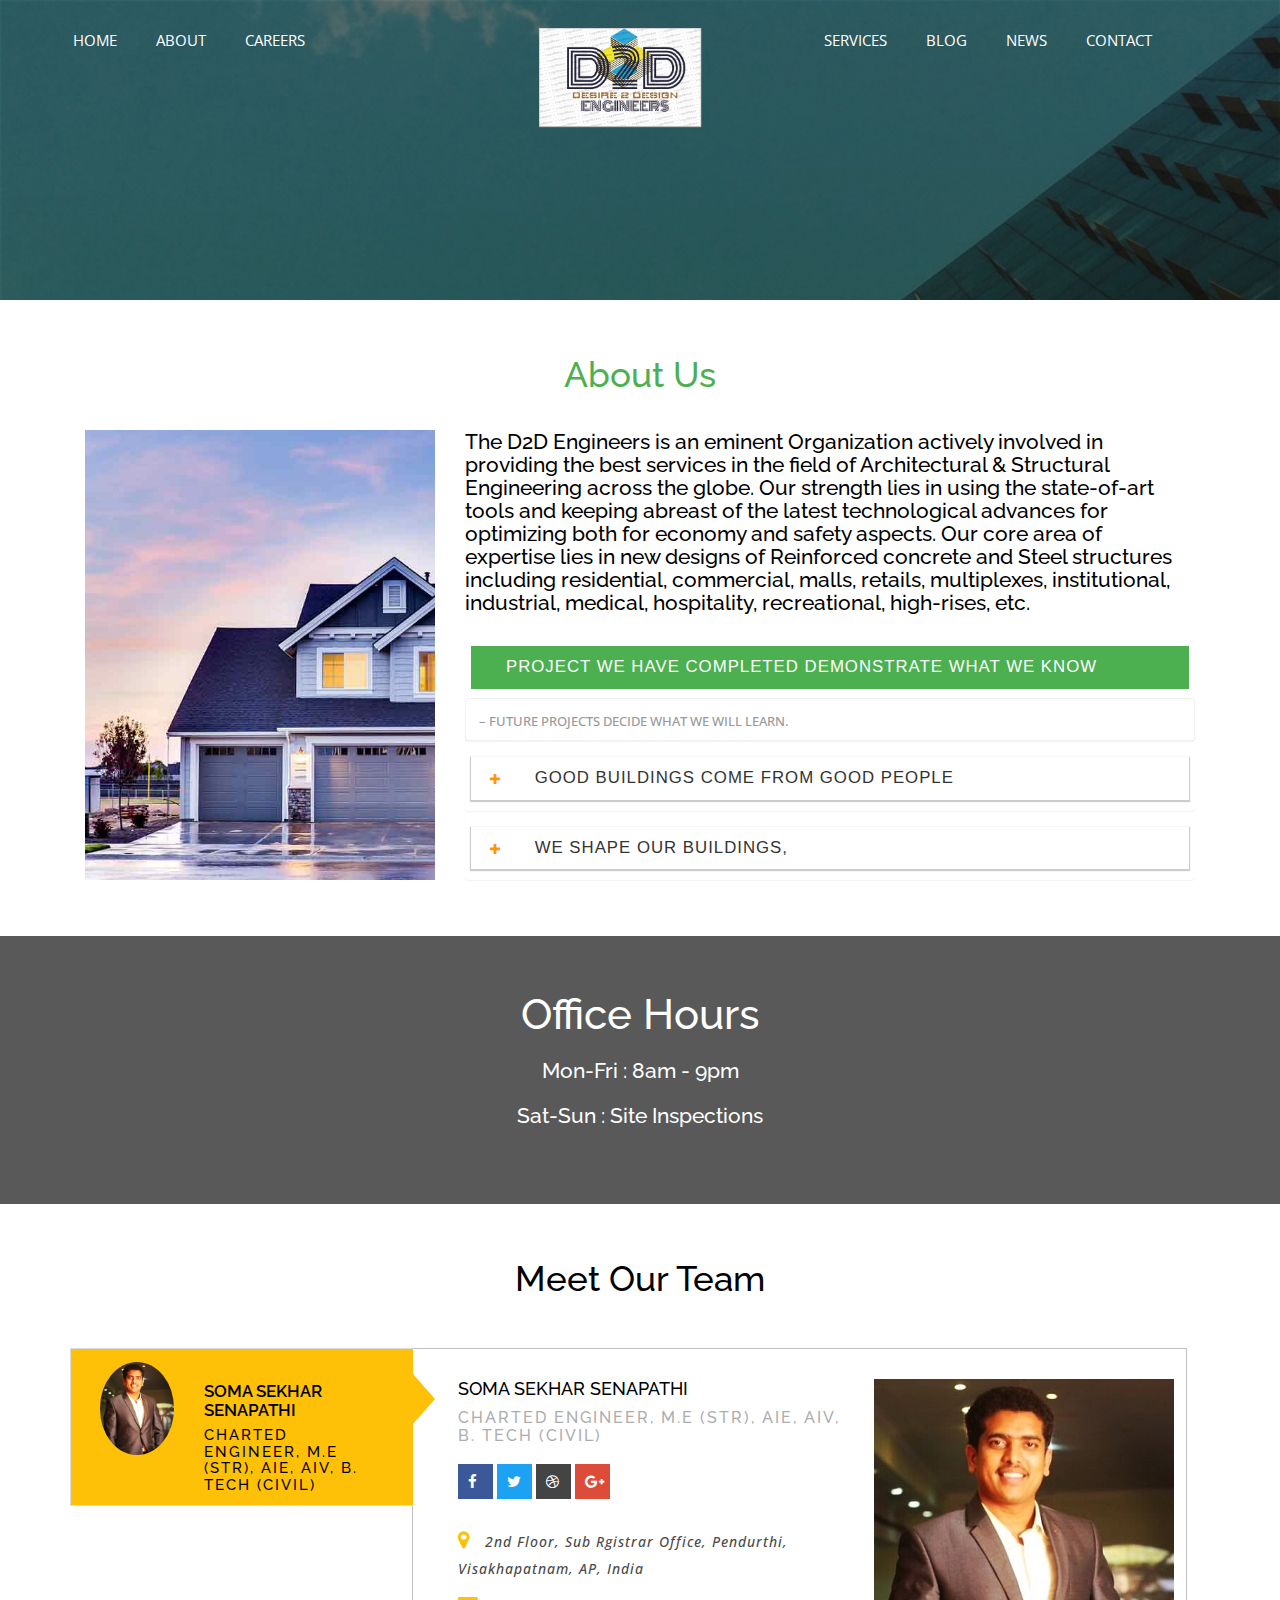
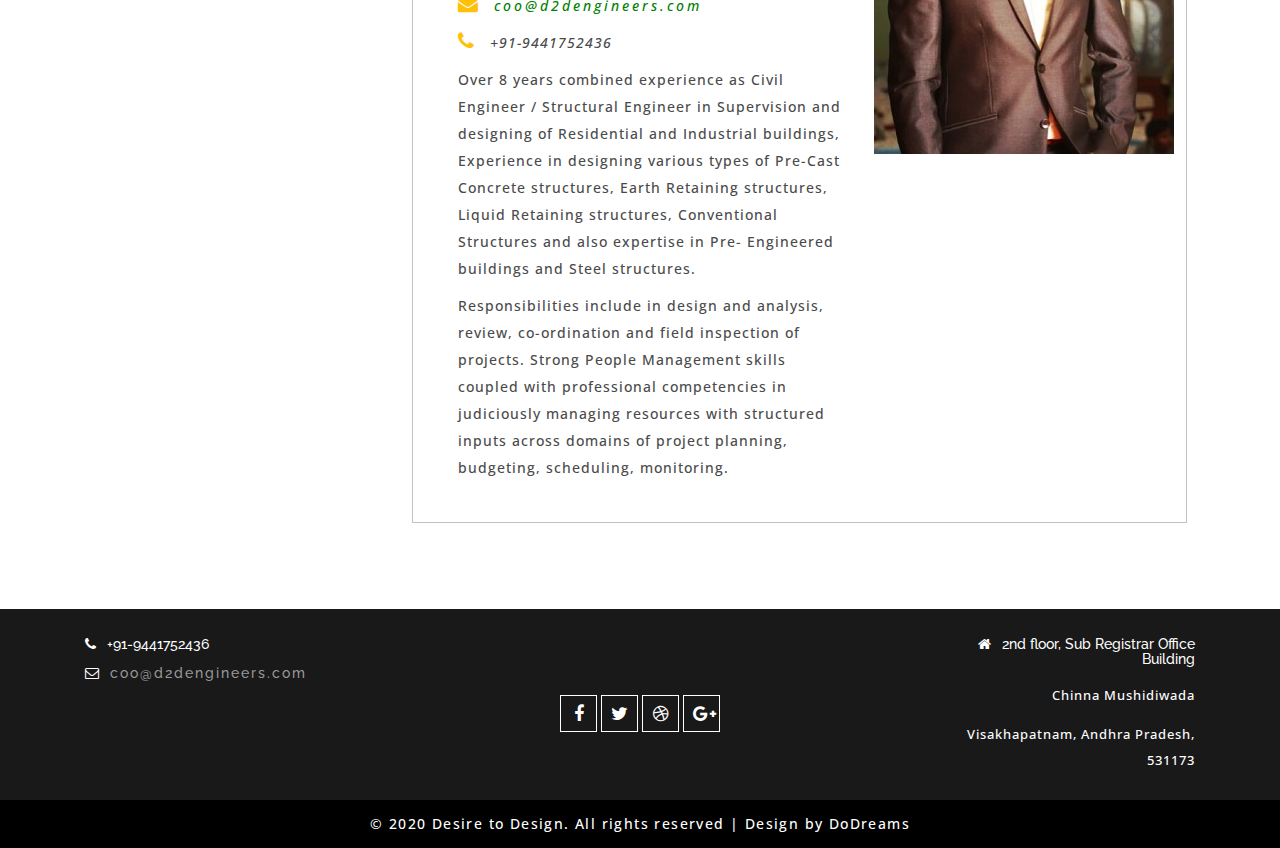
<file: about.html>
﻿<!--
	Author: W3layouts
	Author URL: http://w3layouts.com
	License: Creative Commons Attribution 3.0 Unported
	License URL: http://creativecommons.org/licenses/by/3.0/
-->
<!DOCTYPE html>
<html lang="en">
<!-- Head -->
<head>
<title>Desire 2 Design| About :: D2D</title>
<meta name="viewport" content="width=device-width, initial-scale=1">
<meta charset="utf-8">
<meta name="keywords" content="Builders and Developers a Responsive web template, Bootstrap Web Templates, Flat Web Templates, Android Compatible web template, 
Smartphone Compatible web template, free webdesigns for Nokia, Samsung, LG, SonyEricsson, Motorola web design" />


<!-- default-css-files -->
	<link href="css/bootstrap.css" rel='stylesheet' type='text/css' />
	<link href="css/font-awesome.min.css" rel="stylesheet" type="text/css" media="all" />
<!-- default-css-files -->

<link href="css/easy-responsive-tabs.css" rel='stylesheet' type='text/css'/>

<!-- style.css-file -->
	<link href="css/style.css" rel='stylesheet' type='text/css' />
<!-- //style.css-file -->

<!-- Google fonts -->
<link href="//fonts.googleapis.com/css?family=Raleway:100,100i,200,200i,300,300i,400,400i,500,500i,600,600i,700,700i,800,800i,900,900i&amp;subset=latin-ext" rel="stylesheet">
<link href="//fonts.googleapis.com/css?family=Open+Sans:300,300i,400,400i,600,600i,700,700i,800,800i&amp;subset=cyrillic,cyrillic-ext,greek,greek-ext,latin-ext,vietnamese" rel="stylesheet">
<!-- //Google fonts -->

<!-- Default-JavaScript-File -->
	<script type="text/javascript" src="js/jquery-2.1.4.min.js"></script>
<!-- //Default-JavaScript-File -->
</head>
<!-- Head -->
<body>

<div class="banner-header">
		<!--header-->
		<div class="header">
		<div class="container-fluid">
			<nav class="navbar navbar-default">
				<div class="navbar-header navbar-left">
					<button type="button" class="navbar-toggle collapsed" data-toggle="collapse" data-target="#bs-example-navbar-collapse-1">
						<span class="sr-only">Toggle navigation</span>
						<span class="icon-bar"></span>
						<span class="icon-bar"></span>
						<span class="icon-bar"></span>
					</button>
					<div class="w3_navigation_pos">
                        <h1><a href="index.html"><img src="images/logo.jpg" height="100px" alt="d2d Engineers" /></a></h1>
					</div>
				</div>
				<!-- Collect the nav links, forms, and other content for toggling -->
				<div class="collapse navbar-collapse navbar-right" id="bs-example-navbar-collapse-1">
					<nav>
						<ul class="nav navbar-nav">
							<li class="active"><a href="index.html">Home</a></li>
							<li><a href="about.html">About</a></li>
                            <li><a href="about.html">Careers</a></li>
							<!--<li><a href="properties.html"></a></li>-->
							<li><a href="#services" class="scroll">Services</a></li>
							<!--<li class="dropdown">
									<a href="#" class="dropdown-toggle" data-hover="Pages" data-toggle="dropdown">Short Codes <b class="caret"></b></a>
								<ul class="dropdown-menu">
										<li><a href="icons.html">Icons</a></li>
                                        <li><a href="#">Blog</a></li>
										<li><a href="typography.html">Typography</a></li>
									</ul>
							  </li>-->
                            <li><a href="#">Blog</a></li>
                            <li><a href="#">News</a></li>
							<li><a href="contact.html">Contact</a></li>
						</ul>
					</nav>
				</div>	
		
	</div>
	</div>
		<!--//header-->

	
	<div class="banner">
	</div>

	<!-- about-top -->
	<div class="about-top">
		<div class="container">
			<div class="about-heading">
				<h2>About Us</h2>
			</div>
			<div class="about-w3ls-row">
				<div class="col-md-4 about-left">
					<div class="about-w3layouts-pic">
						
					</div> 
				</div>
				<div class="col-md-8 about-right">
					<h5>The D2D Engineers is an eminent Organization actively involved in providing the best services in the field of Architectural & Structural Engineering across the globe. Our strength lies in using the state-of-art tools and keeping abreast of the latest technological advances for optimizing both for economy and safety aspects. Our core area of expertise lies in new designs of Reinforced concrete and Steel structures including residential, commercial, malls, retails, multiplexes, institutional, industrial, medical, hospitality, recreational, high-rises, etc.</h5>  
					<p></p>
					<!-- history -->
					<div class="panel-group" id="accordion" role="tablist" aria-multiselectable="true"> 
						<div class="panel panel-default">
							<div class="panel-heading" role="tab" id="headingOne">
								<h4 class="panel-title asd">
									<a class="pa_italic" role="button" data-toggle="collapse" data-parent="#accordion" href="#collapseOne" aria-expanded="true" aria-controls="collapseOne">
										<span class="glyphicon glyphicon-plus" aria-hidden="true"></span> PROJECT WE HAVE COMPLETED DEMONSTRATE WHAT WE KNOW 
									</a>
								</h4>
							</div>
							<div id="collapseOne" class="panel-collapse collapse in" role="tabpanel" aria-labelledby="headingOne">
								<div class="panel-body panel_text">
                                    – FUTURE PROJECTS DECIDE WHAT WE WILL LEARN.
								</div>
							</div>
						</div>
						<div class="panel panel-default">
							<div class="panel-heading" role="tab" id="headingTwo">
								<h4 class="panel-title asd">
									<a class="pa_italic collapsed" role="button" data-toggle="collapse" data-parent="#accordion" href="#collapseTwo" aria-expanded="false" aria-controls="collapseTwo">
										<span class="glyphicon glyphicon-plus" aria-hidden="true"></span> GOOD BUILDINGS COME FROM GOOD PEOPLE
									</a>
								</h4>
							</div>
							<div id="collapseTwo" class="panel-collapse collapse" role="tabpanel" aria-labelledby="headingTwo">
								<div class="panel-body panel_text">
                                    -AND ALL PROBLEMS ARE SOLVED BY GOOD DESIGN
								</div>
							</div>
						</div>
						<div class="panel panel-default">
							<div class="panel-heading" role="tab" id="headingThree">
							  <h4 class="panel-title asd">
								<a class="pa_italic collapsed" role="button" data-toggle="collapse" data-parent="#accordion" href="#collapseThree" aria-expanded="false" aria-controls="collapseThree">
									<span class="glyphicon glyphicon-plus" aria-hidden="true"></span> WE SHAPE OUR BUILDINGS,
								</a>
							  </h4>
							</div>
							<div id="collapseThree" class="panel-collapse collapse" role="tabpanel" aria-labelledby="headingThree">
								<div class="panel-body panel_text">
                                    - THEREAFTER THEY SHAPE US.
								</div>
							</div>
						</div>
						<!--<div class="panel panel-default">
							<div class="panel-heading" role="tab" id="headingFour">
							  <h4 class="panel-title asd">
								<a class="pa_italic collapsed" role="button" data-toggle="collapse" data-parent="#accordion" href="#collapseFour" aria-expanded="false" aria-controls="collapseFour">
									<span class="glyphicon glyphicon-plus" aria-hidden="true"></span> Enjoy housing boards 
								</a>
							  </h4>
							</div>
							<div id="collapseFour" class="panel-collapse collapse" role="tabpanel" aria-labelledby="headingFour">
								<div class="panel-body panel_text">
									Sed lectus tellus, sodales id elit a, feugiat porttitor nulla. Sed porta magna vitae nisl vulputate lacinia. Morbi malesuada sollicitudin tortor, vitae pharetra nunc lacinia eget leo sodales adipiscing.
								</div>
							</div>-->
						</div>
					</div>
					<!-- //history --> 
				</div>
				<div class="clearfix"> </div> 
			</div>
		</div>
	</div>
	<!-- //about-top -->
<!-- about-slid -->
	<div class="about-slid jarallax">
	<div class="layer">
		<div class="container">
			<h4>Office Hours</h4> 
			<h5>Mon-Fri : 8am - 9pm </h5>
			<h5>Sat-Sun : Site Inspections</h5>
			<p></p> 
		</div>
	</div>
	</div>
	<!-- //about-slid -->

	<!-- agents section -->
<div class="jquery-script-clear"></div>
<div class="demo">
	<div class="container">  
			<div class="w3-welcome heading">
				<h3>Meet Our Team</h3>
			</div> 
		<div id="verticalTab">
			<ul class="resp-tabs-list">
				<li>
					<div class="col-md-4 tab1">
						<img src="images/s1.jpg" alt="" />
					</div>
					<div class="col-md-8 tab1">
                        <h3>SOMA SEKHAR SENAPATHI </h3>
                        <h4>CHARTED ENGINEER, M.E (STR), AIE, AIV, B. TECH (CIVIL)</h4>
					</div>
					<div class="clearfix"></div>
				</li>
				<!--<li>
					<div class="col-md-4 tab1">
						<img src="images/s5.jpg" alt="" />
					</div>
					<div class="col-md-8 tab1">
						<h3>sanrick  d'cruz</h3>
						<h4>real estate group</h4>
					</div>
					<div class="clearfix"></div>
				</li>
				<li>
					<div class="col-md-4 tab1">
						<img src="images/s2.jpg" alt="" />
					</div>
					<div class="col-md-8 tab1">
						<h3>mary lindey</h3>
						<h4>real estate group</h4>
					</div>
					<div class="clearfix"></div>
				</li>
				<li>
					<div class="col-md-4 tab1">
						<img src="images/s3.jpg" alt="" />
					</div>
					<div class="col-md-8 tab1">
						<h3>louis phillipe</h3>
						<h4>real estate group</h4>
					</div>
					<div class="clearfix"></div>
				</li>
				<li>
					<div class="col-md-4 tab1">
						<img src="images/s4.jpg" alt="" />
					</div>
					<div class="col-md-8 tab1">
						<h3>vicky palmner</h3>
						<h4>real estate group</h4>
					</div>
					<div class="clearfix"></div>
				</li>-->
			</ul>
			<div class="resp-tabs-container">
			<div>
				<div class="col-md-7 tabs-right1">
						<h3>SOMA SEKHAR SENAPATHI </h3>
						<h4>CHARTED ENGINEER, M.E (STR), AIE, AIV, B. TECH (CIVIL)</h4>
						<ul class="social">
							<li><a href="#"><i class="fa fa-facebook"></i></a></li>
							<li><a  href="#"><i class="fa fa-twitter"></i></a></li>
							<li><a href="#"><i class="fa fa-dribbble"></i></a></li>
							<li><a href="#"><i class="fa fa-google-plus"></i></a></li>
						</ul>
						<div class="tab-bottom">
							<p><i class="fa fa-map-marker" aria-hidden="true"></i>2nd Floor, Sub Rgistrar Office, Pendurthi, Visakhapatnam, AP, India</p>
							<p><i class="fa fa-envelope" aria-hidden="true"></i><a href="coo@d2dengineers.com">coo@d2dengineers.com</a></p>
							<p><i class="fa fa-phone" aria-hidden="true"></i>+91-9441752436</p>
						</div>
						
							<p>Over 8 years combined experience as Civil Engineer / Structural Engineer  in Supervision and designing of Residential and Industrial buildings, Experience in designing various types of Pre-Cast Concrete structures, Earth Retaining structures, Liquid Retaining structures, Conventional Structures and also expertise in Pre- Engineered buildings and Steel structures.</p>
							<p> Responsibilities include in design and analysis, review, co-ordination and field inspection of projects. Strong People Management skills coupled with professional competencies in judiciously managing resources with structured inputs across domains of project planning, budgeting, scheduling, monitoring.</p>
						
				</div>	
				<div class="col-md-5 tabs-right2">
						<img src="images/s11.jpg" alt="" />
				</div>
					<div class="clearfix"></div>
			</div>
			<!--<div>
				<div class="col-md-7 tabs-right1">
						<h3>sanrick  d'cruz</h3>
						<h4>Agent : real estate group</h4>
						<ul class="social">
							<li><a href="#"><i class="fa fa-facebook"></i></a></li>
							<li><a  href="#"><i class="fa fa-twitter"></i></a></li>
							<li><a href="#"><i class="fa fa-dribbble"></i></a></li>
							<li><a href="#"><i class="fa fa-google-plus"></i></a></li>
						</ul>
						<div class="tab-bottom">
							<p><i class="fa fa-map-marker" aria-hidden="true"></i>4615 50 Ave, Lloydminster, SK S9V 0P4, Canada</p>
							<p><i class="fa fa-envelope" aria-hidden="true"></i><a href="mailto:mail@example.com">mail@example.com</a></p>
							<p><i class="fa fa-phone" aria-hidden="true"></i>+010 233 455 6789</p>
						</div>
						
							<p>Lorem ipsum dolor sit amet, consectetur adipiscing elit. Vestibulum nibh urna, euismod ut ornare non, volutpat vel tortor. Integer laoreet placerat suscipit.</p>
							<p>scelerisque commodo.Nam porta cursus lectus. Proin nunc erat, gravida a facilisis quis, ornare id lectus. Proin consectetur nibh quis urna gravida mollis.</p>
						
				</div>	
				<div class="col-md-5 tabs-right2">
						<img src="images/s51.jpg" alt="" />
				</div>
					<div class="clearfix"></div>
			</div>
			<div>
				<div class="col-md-7 tabs-right1">
						<h3>mary lindey</h3>
						<h4>Agent : real estate group</h4>
						<ul class="social">
							<li><a href="#"><i class="fa fa-facebook"></i></a></li>
							<li><a  href="#"><i class="fa fa-twitter"></i></a></li>
							<li><a href="#"><i class="fa fa-dribbble"></i></a></li>
							<li><a href="#"><i class="fa fa-google-plus"></i></a></li>
						</ul>
						<div class="tab-bottom">
							<p><i class="fa fa-map-marker" aria-hidden="true"></i>4615 50 Ave, Lloydminster, SK S9V 0P4, Canada</p>
							<p><i class="fa fa-envelope" aria-hidden="true"></i><a href="mailto:mail@example.com">mail@example.com</a></p>
							<p><i class="fa fa-phone" aria-hidden="true"></i>+010 233 455 6789</p>
						</div>
						
							<p>Lorem ipsum dolor sit amet, consectetur adipiscing elit. Vestibulum nibh urna, euismod ut ornare non, volutpat vel tortor. Integer laoreet placerat suscipit.</p>
							<p>scelerisque commodo.Nam porta cursus lectus. Proin nunc erat, gravida a facilisis quis, ornare id lectus. Proin consectetur nibh quis urna gravida mollis.</p>
						
				</div>	
				<div class="col-md-5 tabs-right2">
						<img src="images/s22.jpg" alt="" />
				</div>
					<div class="clearfix"></div>
			</div>
			<div>
				<div class="col-md-7 tabs-right1">
						<h3>louis phillipe</h3>
						<h4>Agent : real estate group</h4>
						<ul class="social">
							<li><a href="#"><i class="fa fa-facebook"></i></a></li>
							<li><a  href="#"><i class="fa fa-twitter"></i></a></li>
							<li><a href="#"><i class="fa fa-dribbble"></i></a></li>
							<li><a href="#"><i class="fa fa-google-plus"></i></a></li>
						</ul>
						<div class="tab-bottom">
							<p><i class="fa fa-map-marker" aria-hidden="true"></i>4615 50 Ave, Lloydminster, SK S9V 0P4, Canada</p>
							<p><i class="fa fa-envelope" aria-hidden="true"></i><a href="mailto:mail@example.com">mail@example.com</a></p>
							<p><i class="fa fa-phone" aria-hidden="true"></i>+010 233 455 6789</p>
						</div>
						
							<p>Lorem ipsum dolor sit amet, consectetur adipiscing elit. Vestibulum nibh urna, euismod ut ornare non, volutpat vel tortor. Integer laoreet placerat suscipit.</p>
							<p>scelerisque commodo.Nam porta cursus lectus. Proin nunc erat, gravida a facilisis quis, ornare id lectus. Proin consectetur nibh quis urna gravida mollis.</p>
						
				</div>	
				<div class="col-md-5 tabs-right2">
						<img src="images/s33.jpg" alt="" />
				</div>
					<div class="clearfix"></div>
			</div>
			<div>
				<div class="col-md-7 tabs-right1">
						<h3>vicky palmner</h3>
						<h4>Agent : real estate group</h4>
						<ul class="social">
							<li><a href="#"><i class="fa fa-facebook"></i></a></li>
							<li><a  href="#"><i class="fa fa-twitter"></i></a></li>
							<li><a href="#"><i class="fa fa-dribbble"></i></a></li>
							<li><a href="#"><i class="fa fa-google-plus"></i></a></li>
						</ul>
						<div class="tab-bottom">
							<p><i class="fa fa-map-marker" aria-hidden="true"></i>4615 50 Ave, Lloydminster, SK S9V 0P4, Canada</p>
							<p><i class="fa fa-envelope" aria-hidden="true"></i><a href="mailto:mail@example.com">mail@example.com</a></p>
							<p><i class="fa fa-phone" aria-hidden="true"></i>+010 233 455 6789</p>
						</div>
						
							<p>Lorem ipsum dolor sit amet, consectetur adipiscing elit. Vestibulum nibh urna, euismod ut ornare non, volutpat vel tortor. Integer laoreet placerat suscipit.</p>
							<p>scelerisque commodo.Nam porta cursus lectus. Proin nunc erat, gravida a facilisis quis, ornare id lectus. Proin consectetur nibh quis urna gravida mollis.</p>
						
				</div>	
				<div class="col-md-5 tabs-right2">
						<img src="images/s44.jpg" alt="" />
				</div>
					<div class="clearfix"></div>
			</div>-->	
			
				</div>
			</div>
		</div>
		<div style="height: 30px; clear: both"></div>
	</div>
<script src="js/easy-responsive-tabs.js"></script>
<script>
$(document).ready(function () {
$('#horizontalTab').easyResponsiveTabs({
type: 'default', //Types: default, vertical, accordion           
width: 'auto', //auto or any width like 600px
fit: true,   // 100% fit in a container
closed: 'accordion', // Start closed if in accordion view
activate: function(event) { // Callback function if tab is switched
var $tab = $(this);
var $info = $('#tabInfo');
var $name = $('span', $info);
$name.text($tab.text());
$info.show();
}
});
$('#verticalTab').easyResponsiveTabs({
type: 'vertical',
width: 'auto',
fit: true
});
});
</script>

<!-- //agents section -->
    <!-- footer -->
    <div class="footer">
        <div class="container">
            <div class="col-md-3 footer-left">
                <h5><i class="fa fa-phone" aria-hidden="true"></i>+91-9441752436</h5>
                <h5><i class="fa fa-envelope-o" aria-hidden="true"></i><a href="coo@d2dengineers.com">coo@d2dengineers.com</a></h5>
                <p></p>
            </div>
            <div class="col-md-6 footer-center">
                <ul>
                    <li><a href="#"><i class="fa fa-facebook"></i></a></li>
                    <li><a href="#"><i class="fa fa-twitter"></i></a></li>
                    <li><a href="#"><i class="fa fa-dribbble"></i></a></li>
                    <li><a href="#"><i class="fa fa-google-plus"></i></a></li>
                </ul>
            </div>
            <div class="col-md-3 footer-right">
                <h5><i class="fa fa-home" aria-hidden="true"></i>2nd floor, Sub Registrar Office Building</h5>
                <p>Chinna Mushidiwada</p>
                <p>Visakhapatnam, Andhra Pradesh, 531173</p>
            </div>
            <div class="clearfix"></div>
        </div>
    </div>
    <!-- //footer -->
    <!-- copyright -->
    <div class="copyright-agile">
        <p>&copy; 2020 Desire to Design. All rights reserved | Design by <a href="#">DoDreams</a></p>
    </div>
    <!-- //copyright -->

<script src="js/jarallax.js"></script>
	<script src="js/SmoothScroll.min.js"></script>
	<script type="text/javascript">
		/* init Jarallax */
		$('.jarallax').jarallax({
			speed: 0.5,
			imgWidth: 1366,
			imgHeight: 768
		})
	</script>

	<script type="text/javascript" src="js/move-top.js"></script>
	<script type="text/javascript" src="js/easing.js"></script>
	
	<!-- here stars scrolling icon -->
	<script type="text/javascript">
		$(document).ready(function() {
			/*
				var defaults = {
				containerID: 'toTop', // fading element id
				containerHoverID: 'toTopHover', // fading element hover id
				scrollSpeed: 1200,
				easingType: 'linear' 
				};
			*/
								
			$().UItoTop({ easingType: 'easeOutQuart' });
								
			});
	</script>
	<!-- //here ends scrolling icon -->

	<!-- PopUp-Box-JavaScript -->
		<script src="js/jquery.chocolat.js"></script>
		<script type="text/javascript">
			$(function() {
				$('.filtr-item a').Chocolat();
			});
		</script>
	<!-- //PopUp-Box-JavaScript -->

	<script src="js/bootstrap.js"></script><!-- jQuery (necessary for Bootstrap's JavaScript plugins) -->
</body>
</html>
</file>
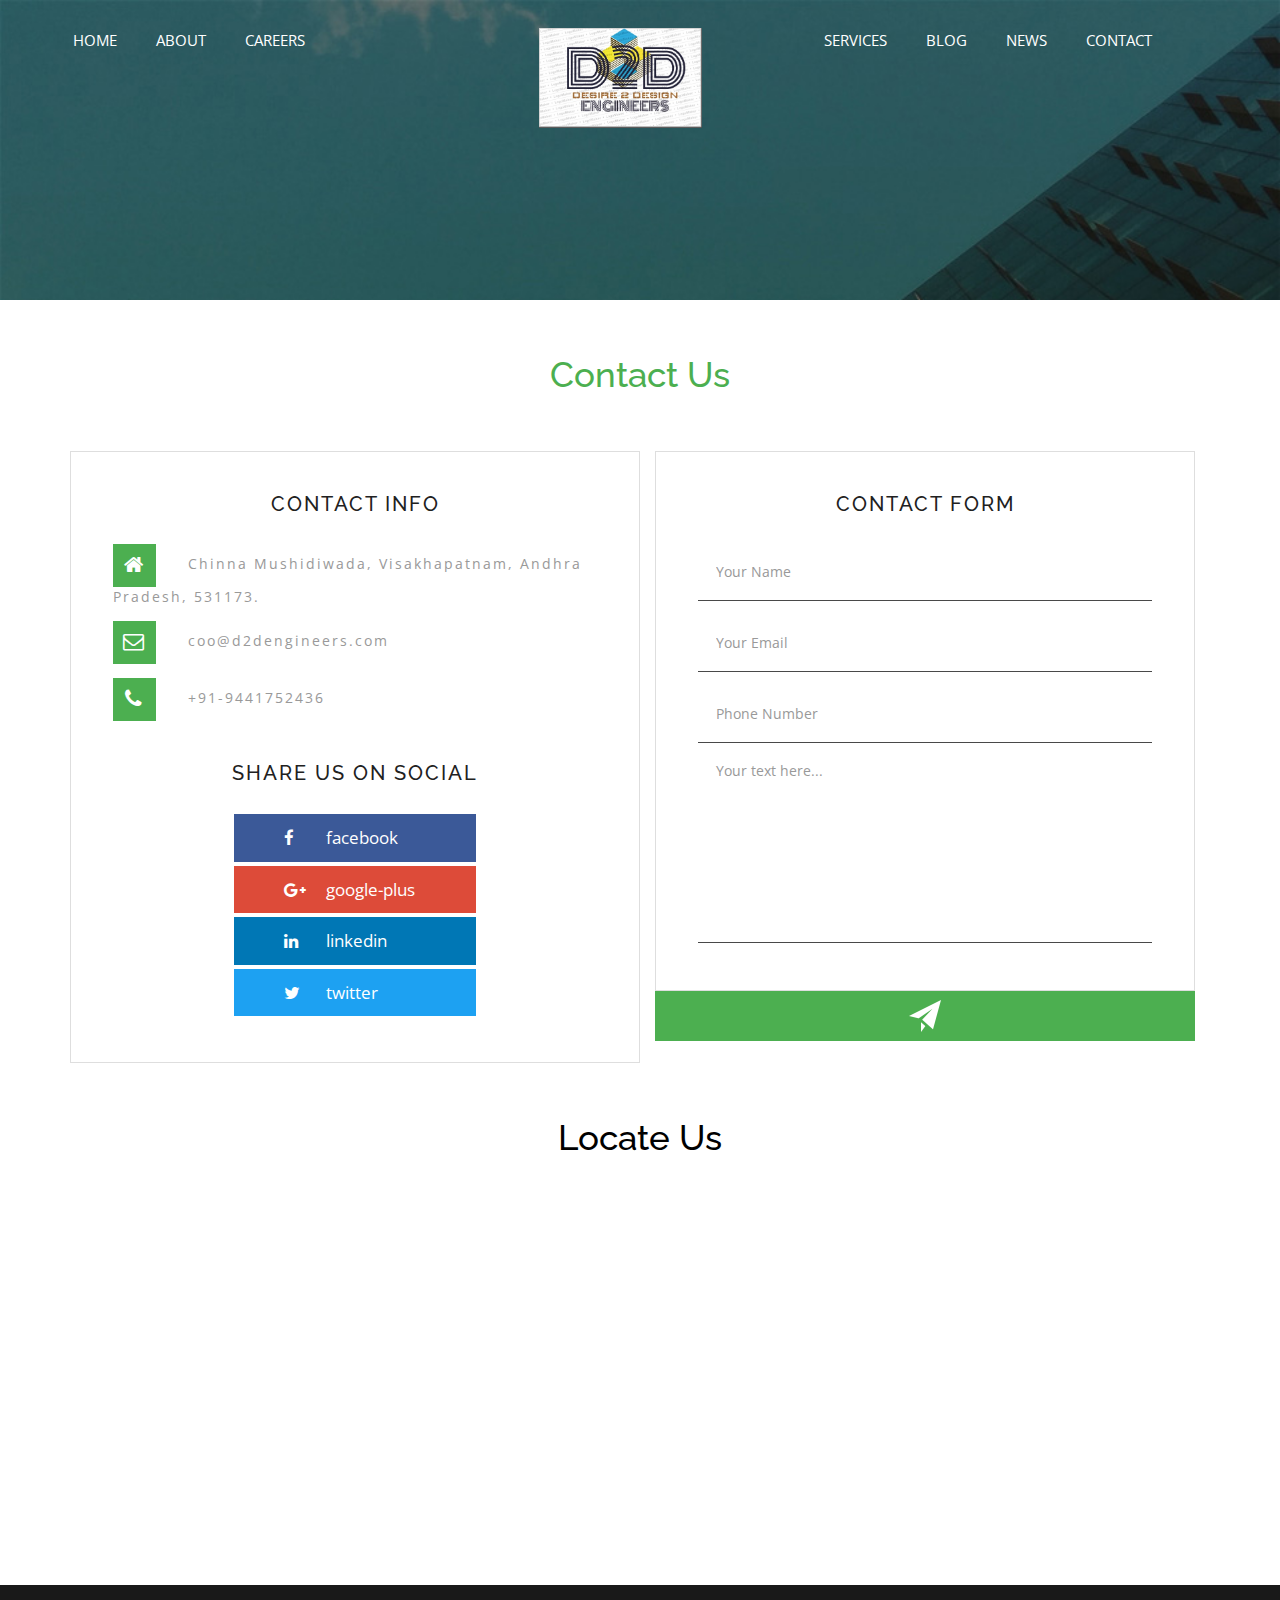
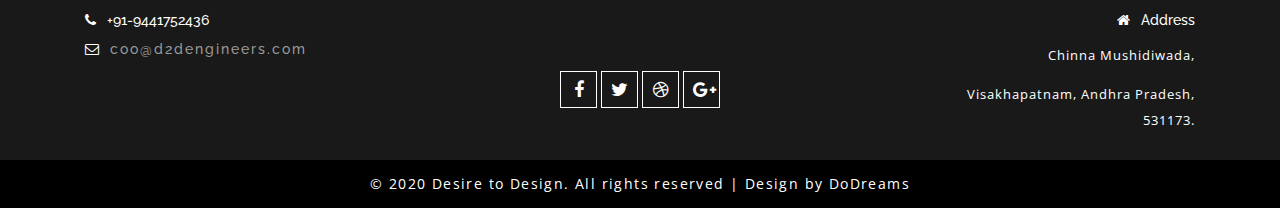
<file: contact.html>
﻿<!--
	Author: W3layouts
	Author URL: http://w3layouts.com
	License: Creative Commons Attribution 3.0 Unported
	License URL: http://creativecommons.org/licenses/by/3.0/
-->
<!DOCTYPE html>
<html lang="en">
<!-- Head -->
<head>
<title>Desire 2 Design Engineers</title>
<meta name="viewport" content="width=device-width, initial-scale=1">
<meta charset="utf-8">
<meta name="keywords" content="Desire 2 Design Engineers, d2d engineers, structural design, Architectural design, Design engineering services" />


<!-- default-css-files -->
	<link href="css/bootstrap.css" rel='stylesheet' type='text/css' />
	<link href="css/font-awesome.min.css" rel="stylesheet" type="text/css" media="all" />
<!-- default-css-files -->

<!-- style.css-file -->
	<link href="css/style.css" rel='stylesheet' type='text/css' />
<!-- //style.css-file -->

<!-- Google fonts -->
<link href="//fonts.googleapis.com/css?family=Raleway:100,100i,200,200i,300,300i,400,400i,500,500i,600,600i,700,700i,800,800i,900,900i&amp;subset=latin-ext" rel="stylesheet">
<link href="//fonts.googleapis.com/css?family=Open+Sans:300,300i,400,400i,600,600i,700,700i,800,800i&amp;subset=cyrillic,cyrillic-ext,greek,greek-ext,latin-ext,vietnamese" rel="stylesheet">
<!-- //Google fonts -->

<!-- Default-JavaScript-File -->
	<script type="text/javascript" src="js/jquery-2.1.4.min.js"></script>
<!-- //Default-JavaScript-File -->

</head>
<!-- Head -->
<body>

<div class="banner-header">
		<!--header-->
		<div class="header">
		<div class="container-fluid">
			<nav class="navbar navbar-default">
				<div class="navbar-header navbar-left">
					<button type="button" class="navbar-toggle collapsed" data-toggle="collapse" data-target="#bs-example-navbar-collapse-1">
						<span class="sr-only">Toggle navigation</span>
						<span class="icon-bar"></span>
						<span class="icon-bar"></span>
						<span class="icon-bar"></span>
					</button>
					<div class="w3_navigation_pos">
                        <h1><a href="index.html"><img src="images/logo.jpg" height="100px" alt="d2d Engineers" /></a></h1>
					</div>
				</div>
				<!-- Collect the nav links, forms, and other content for toggling -->
				<div class="collapse navbar-collapse navbar-right" id="bs-example-navbar-collapse-1">
					<nav>
                        <ul class="nav navbar-nav">
                                    <li ><a href="index.html">Home</a></li>
                                    <li><a href="about.html">About</a></li>
                                    <li><a href="about.html">Careers</a></li>
                                    <!--<li><a href="properties.html"></a></li>-->
                                    <li><a href="#services" class="scroll">Services</a></li>
                                    <!--<li class="dropdown">
                        <a href="#" class="dropdown-toggle" data-hover="Pages" data-toggle="dropdown">Short Codes <b class="caret"></b></a>
                        <ul class="dropdown-menu">
                            <li><a href="icons.html">Icons</a></li>
                            <li><a href="#">Blog</a></li>
                            <li><a href="typography.html">Typography</a></li>
                        </ul>
                  </li>-->
                                    <li><a href="#">Blog</a></li>
                                    <li><a href="#">News</a></li>
                                    <li class="active"><a href="contact.html">Contact</a></li>
                                </ul>                            
					</nav>
				</div>
			</nav>	
		</div>
	</div>
	</div>
		<!--//header-->

	
	<div class="banner">
	</div>

	<!-- mail -->
	<div id="mail" class="banner-bottom mail">
		<div class="container">
		<h2>contact us</h2>
			<div class="w3ls_banner_bottom_grids">
				<div class="col-md-6 w3layouts_mail_grid_left">
					<div class="agileits_mail_grid_left">
						<h3>Contact Info</h3>
						<ul>
							<li><label><i class="fa fa-home" aria-hidden="true"></i></label>Chinna Mushidiwada, Visakhapatnam, Andhra Pradesh, 531173.</li>
							<li><label><i class="fa fa-envelope-o" aria-hidden="true"></i></label><a href="coo@d2dengineers.com">coo@d2dengineers.com</a></li>
							<li><label><i class="fa fa-phone" aria-hidden="true"></i></label>+91-9441752436</li>
						</ul>
					</div>
					<div class="agileits_w3layouts_socila_mail">
						<h3>Share us on social</h3>
						<ul>
							<li><a href="#" class="w3_facebook"><i class="fa fa-facebook" aria-hidden="true"></i> facebook</a></li>
							<li><a href="#" class="w3l_google-plus"><i class="fa fa-google-plus" aria-hidden="true"></i> google-plus</a></li>
							<li><a href="#" class="agileits_linkedin"><i class="fa fa-linkedin" aria-hidden="true"></i> linkedin</a></li>
							<li><a href="#" class="w3ls_twitter"><i class="fa fa-twitter" aria-hidden="true"></i> twitter</a></li>
						</ul>
					</div>
				</div>
				<div class="col-md-6 wthree_mail_pos">
					<form action="#" method="post">
						<div class="w3_agileits_contact_left">
							<h3>Contact form</h3>
							<input type="text" name="Name" placeholder="Your Name" required="">
							<input type="email" name="Email" placeholder="Your Email" required="">
							<input type="text" name="Phone" placeholder="Phone Number" required="">
							<textarea placeholder="Your text here..." required=""></textarea>
						</div>
						<div class="w3_agileits_contact_right">
							<input type="submit" value="">
						</div>
						<div class="clearfix"> </div>
					</form>
				</div>
				<div class="clearfix"> </div>
			</div>
		</div>
	</div>
	<div class="w3_agileits_map">
		<h3>locate us</h3>
        <iframe src="https://www.google.com/maps/embed?pb=!1m12!1m8!1m3!1d15195.23926837238!2d83.2013159978656!3d17.80063311062771!3m2!1i1024!2i768!4f13.1!2m1!1ssub+registrar+office%2C+pendurthi!5e0!3m2!1sen!2sin!4v1518668348107"></iframe>
	</div>
<!-- //mail -->

	
<!-- footer -->
<div class="footer">
	<div class="container">
		<div class="col-md-3 footer-left">
			<h5><i class="fa fa-phone" aria-hidden="true"></i>+91-9441752436</h5>
			<h5><i class="fa fa-envelope-o" aria-hidden="true"></i><a href="coo@d2dengineers.com">coo@d2dengineers.com</a></h5>
			<p></p>
		</div>
		<div class="col-md-6 footer-center">
		<ul>
				<li><a href="#"><i class="fa fa-facebook"></i></a></li>
				<li><a  href="#"><i class="fa fa-twitter"></i></a></li>
				<li><a href="#"><i class="fa fa-dribbble"></i></a></li>
				<li><a href="#"><i class="fa fa-google-plus"></i></a></li>
			</ul>
		</div>
		<div class="col-md-3 footer-right">
			<h5><i class="fa fa-home" aria-hidden="true"></i>Address</h5>
			<p>Chinna Mushidiwada, </p>
			<p>Visakhapatnam, Andhra Pradesh, 531173.</p>
		</div>
		<div class="clearfix"></div>
	</div>
</div>
<!-- //footer -->
<!-- copyright -->
<div class="copyright-agile">
	<p>&copy; 2020 Desire to Design. All rights reserved | Design by <a href="#">DoDreams</a></p>
</div>
<!-- //copyright -->


	<script src="js/SmoothScroll.min.js"></script>

	<script type="text/javascript" src="js/move-top.js"></script>
	<script type="text/javascript" src="js/easing.js"></script>
	
	<!-- here stars scrolling icon -->
	<script type="text/javascript">
		$(document).ready(function() {
			/*
				var defaults = {
				containerID: 'toTop', // fading element id
				containerHoverID: 'toTopHover', // fading element hover id
				scrollSpeed: 1200,
				easingType: 'linear' 
				};
			*/
								
			$().UItoTop({ easingType: 'easeOutQuart' });
								
			});
	</script>
	<!-- //here ends scrolling icon -->
	
	<script src="js/bootstrap.js"></script><!-- jQuery (necessary for Bootstrap's JavaScript plugins) -->
</body>
</html>
</file>
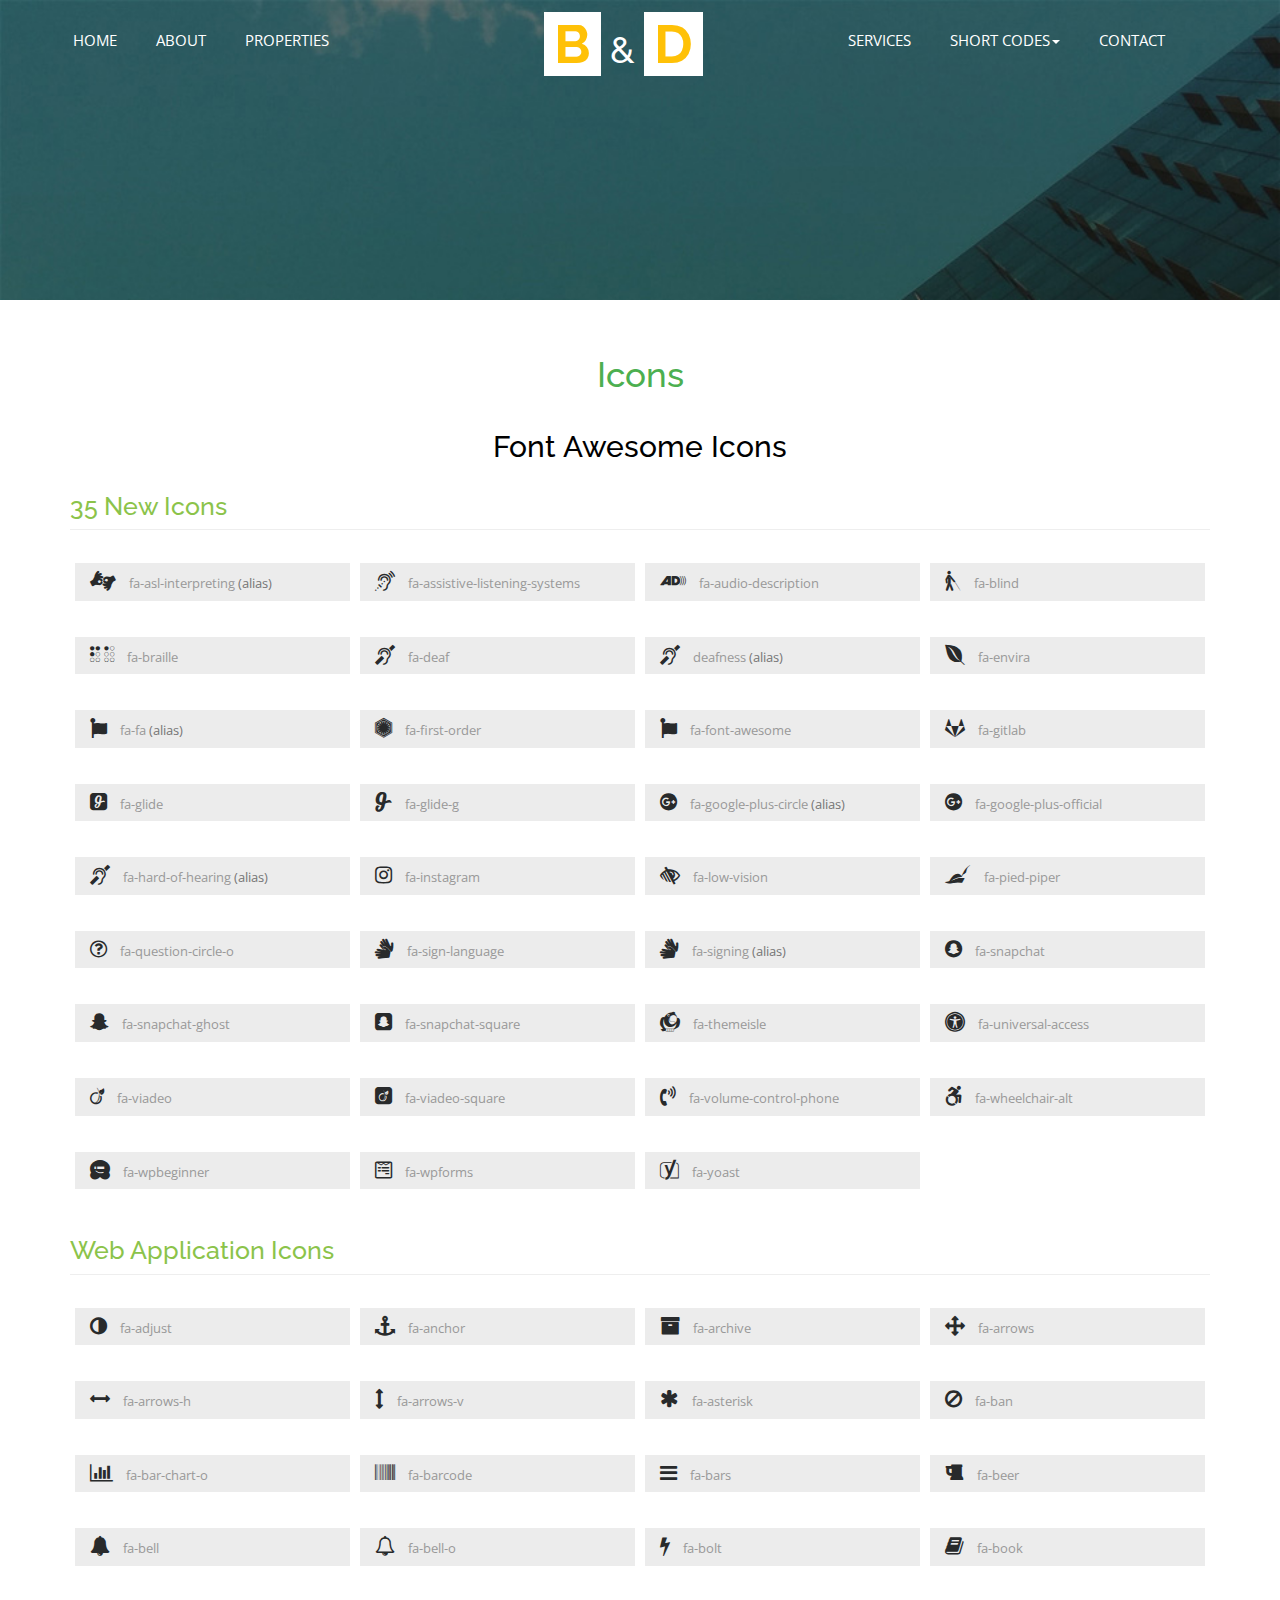
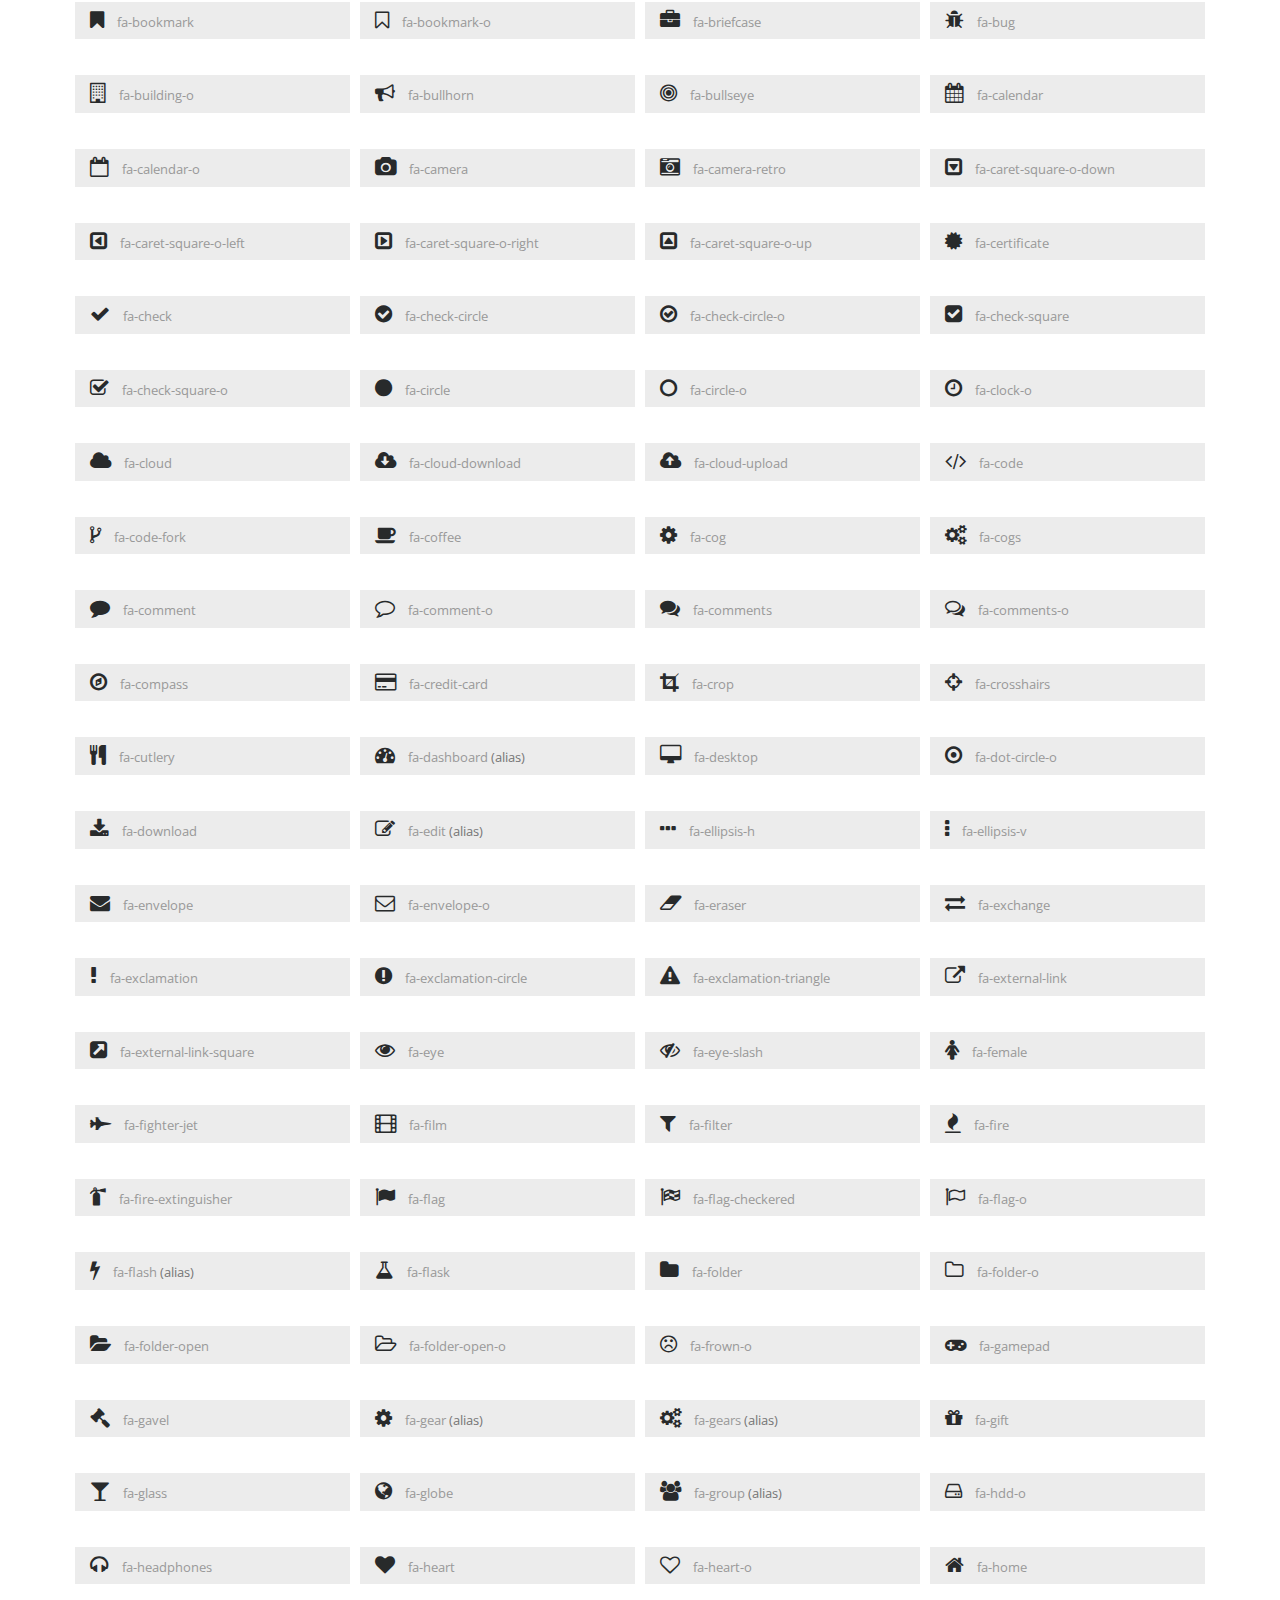
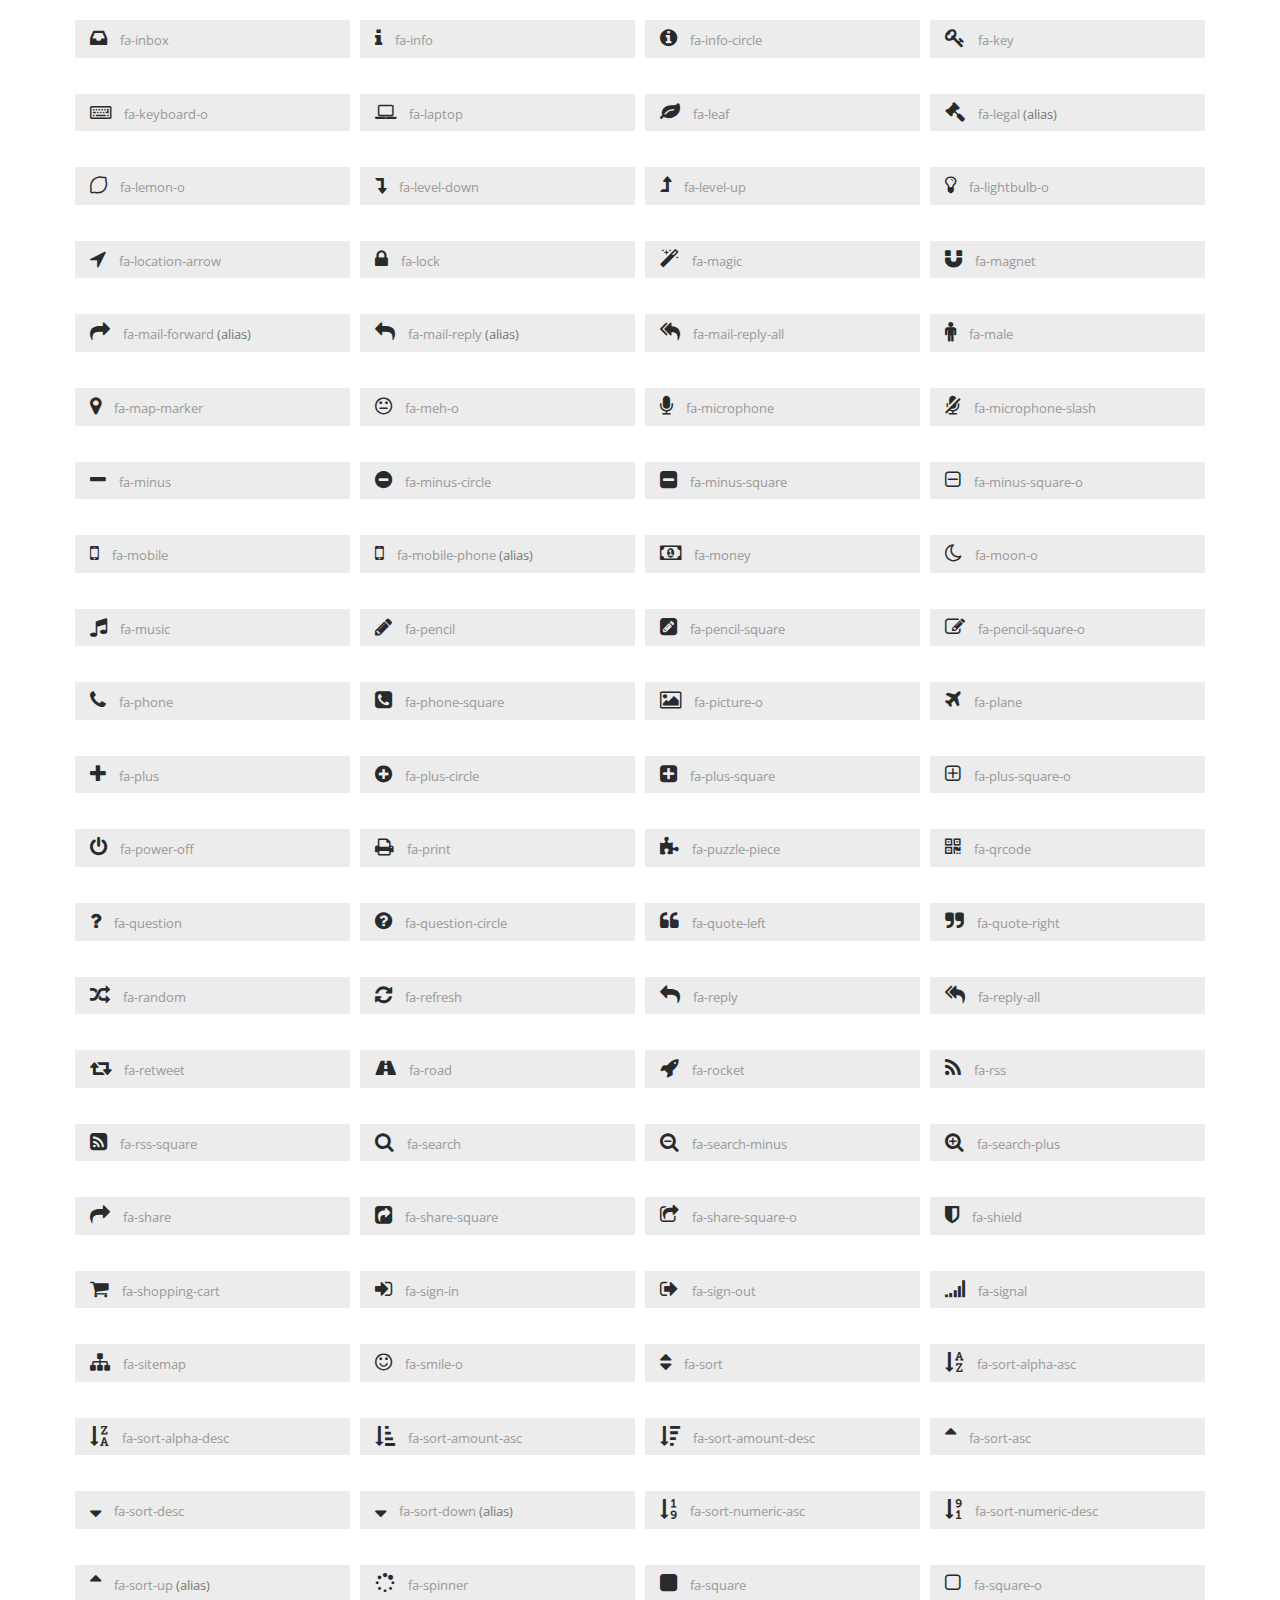
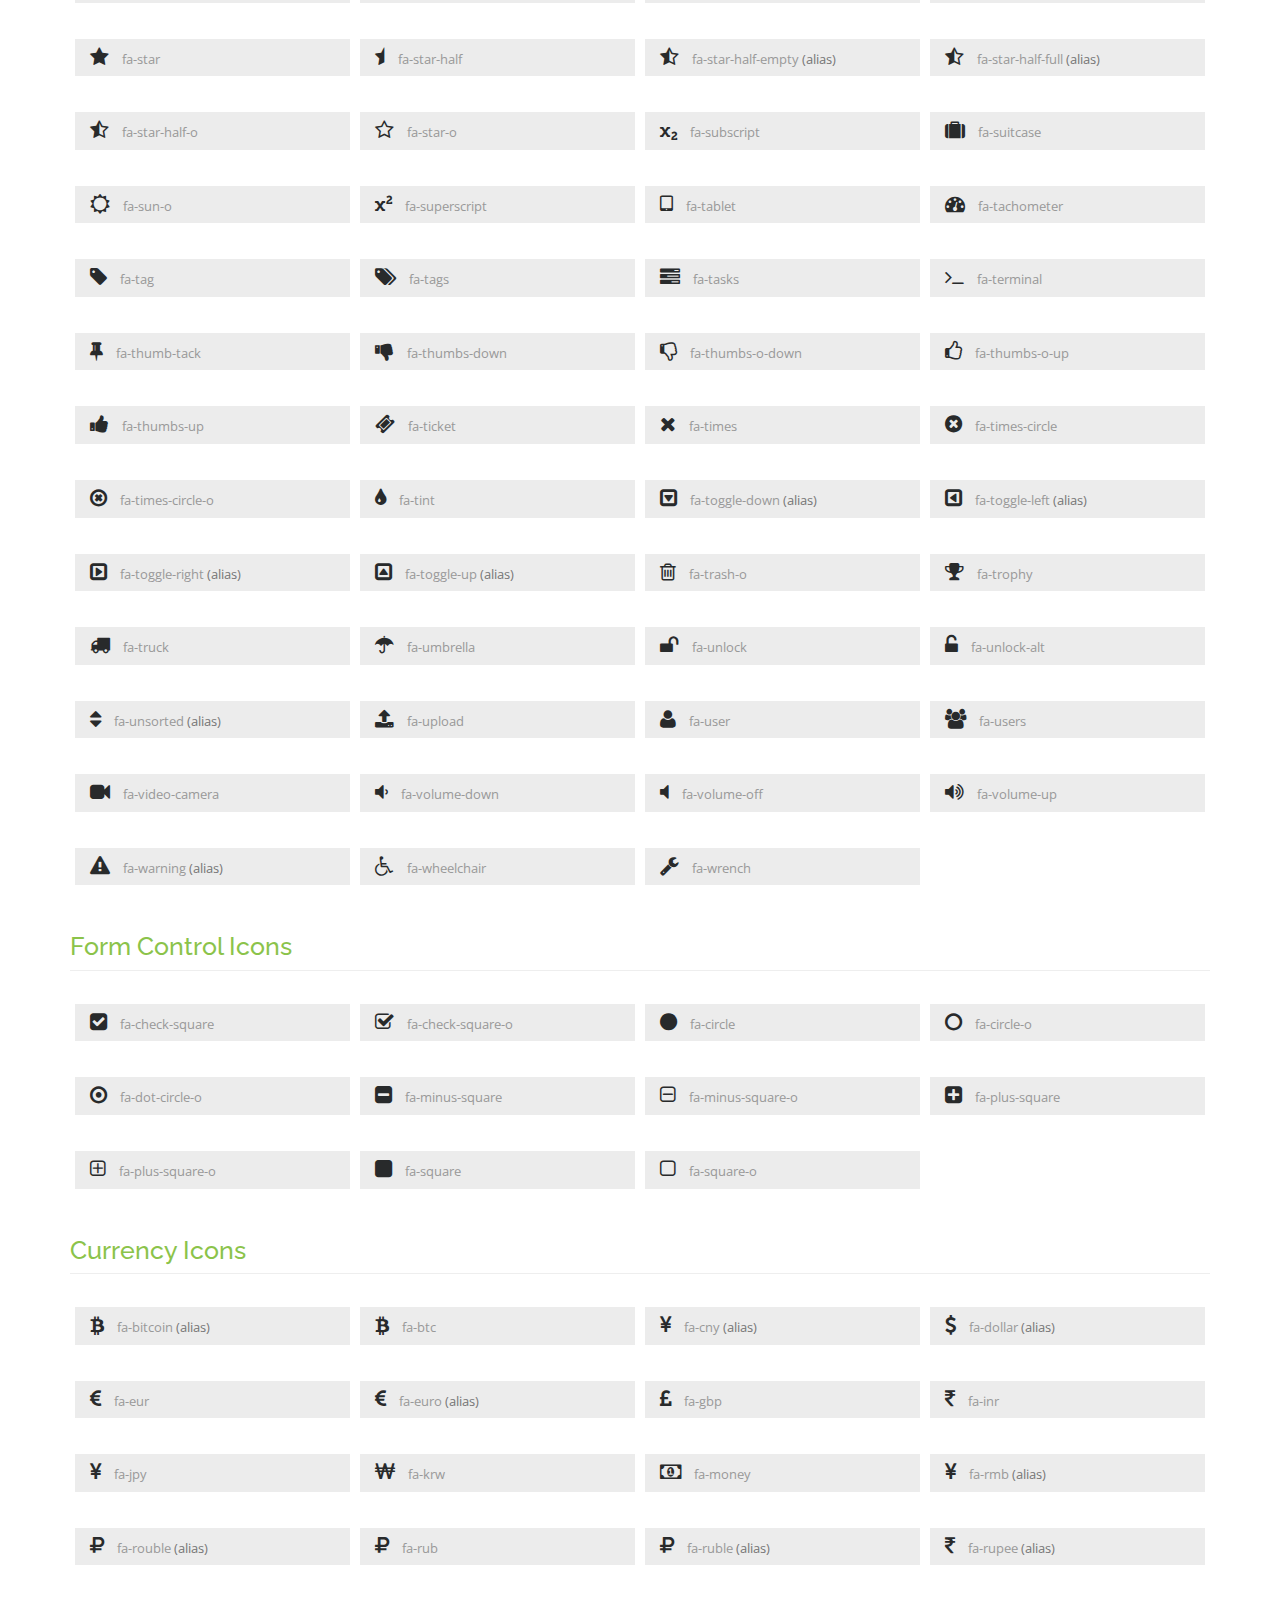
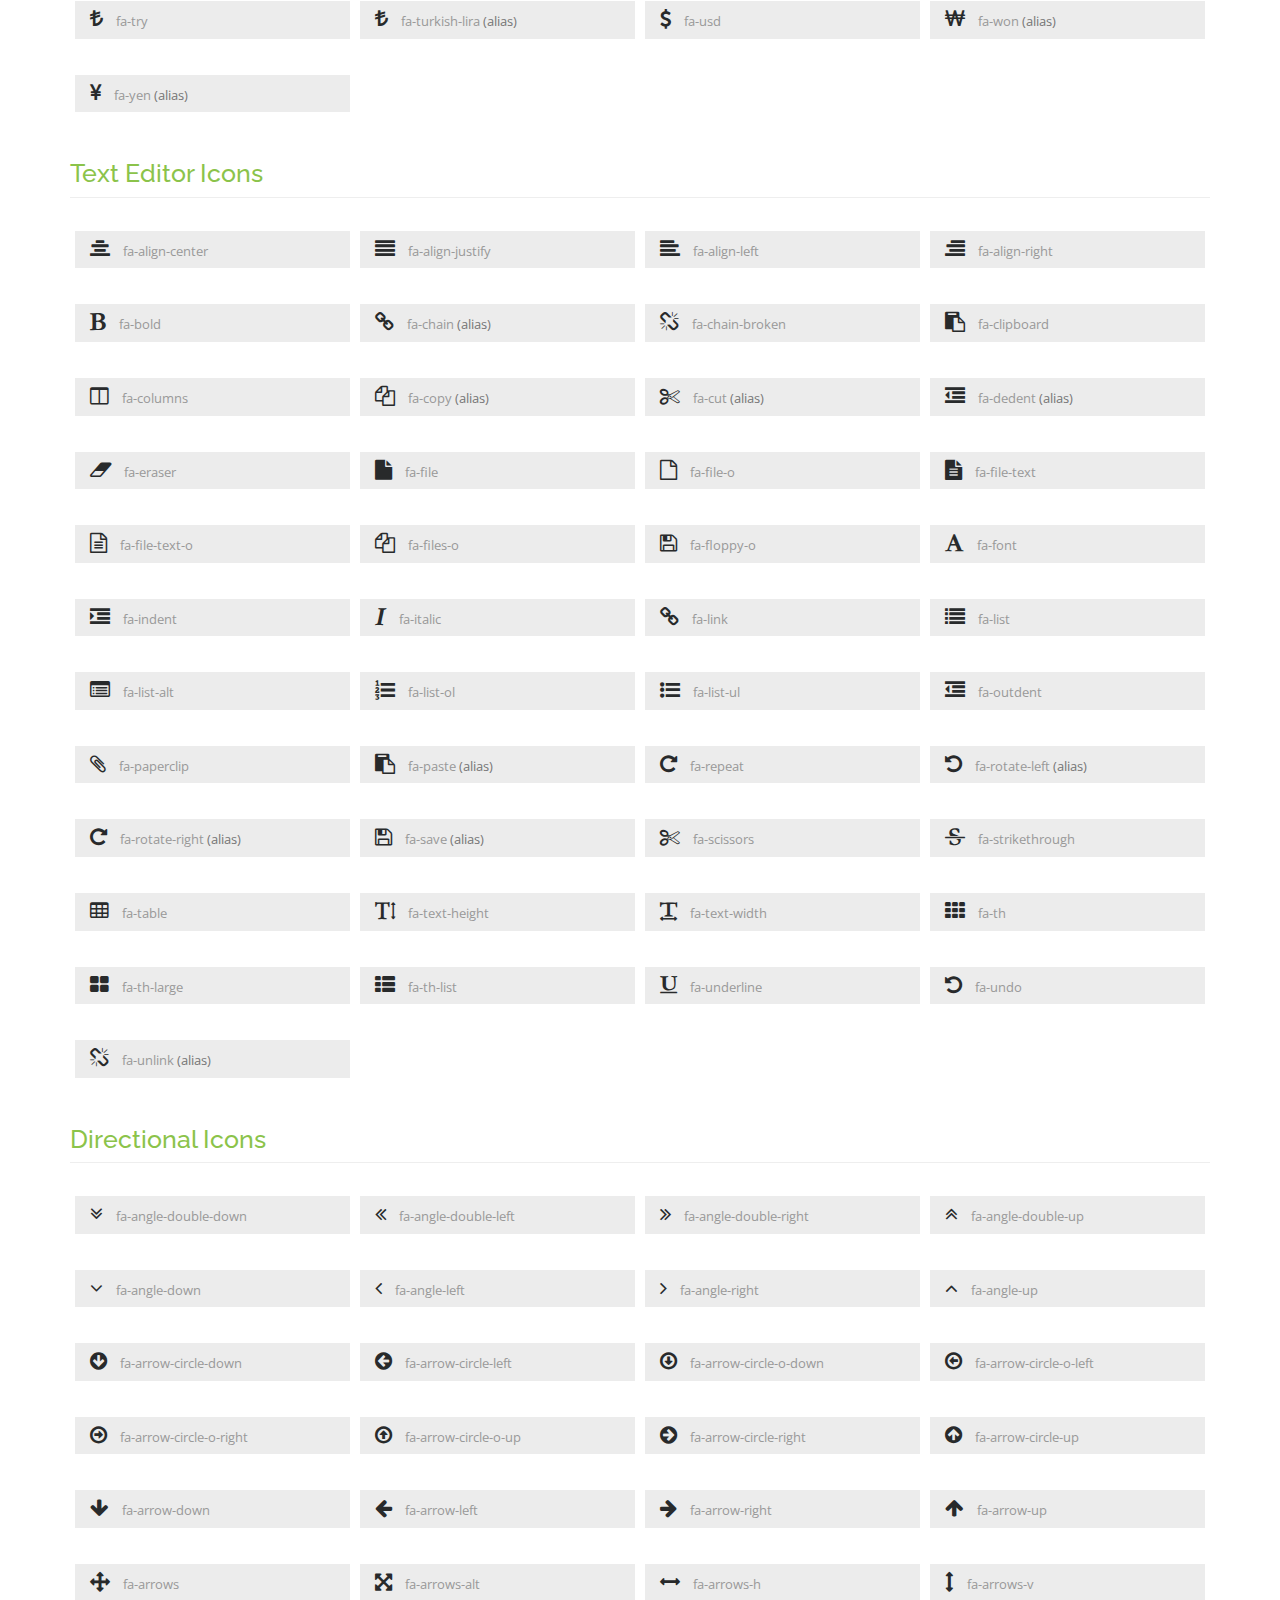
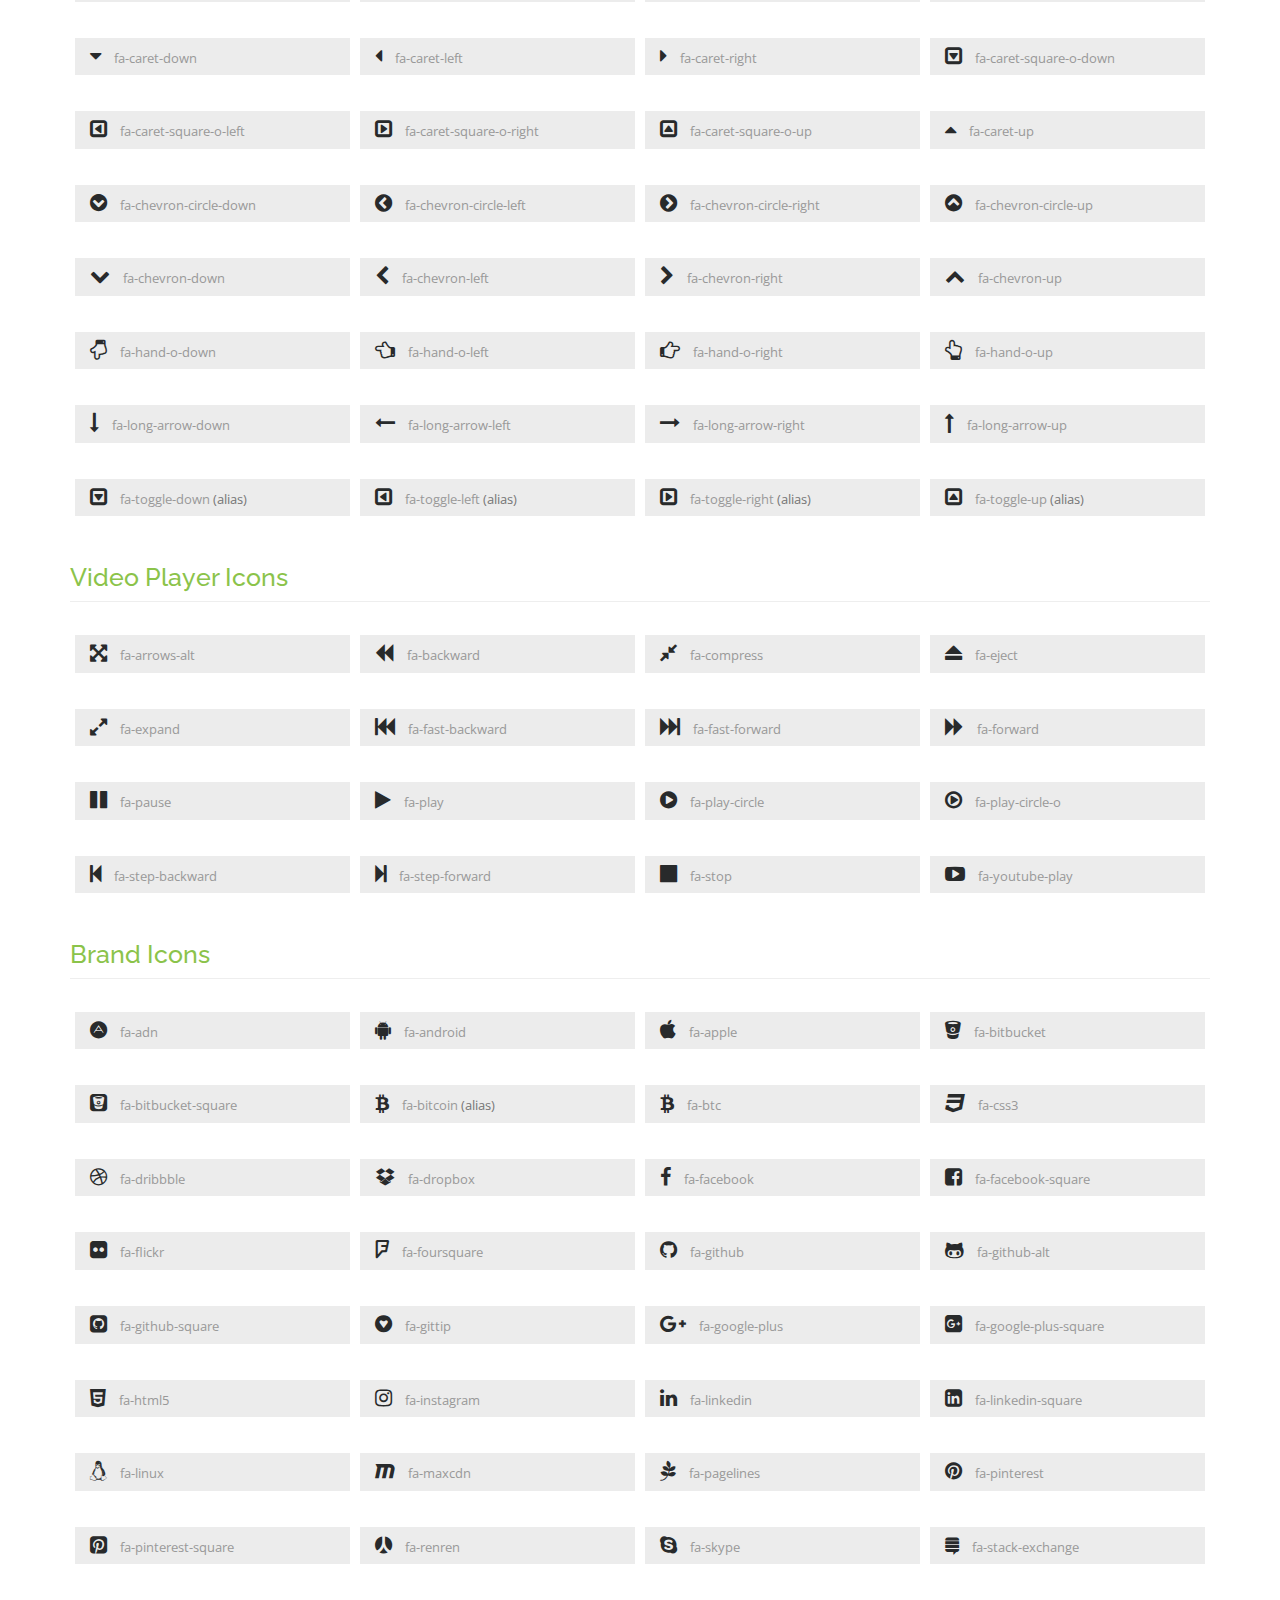
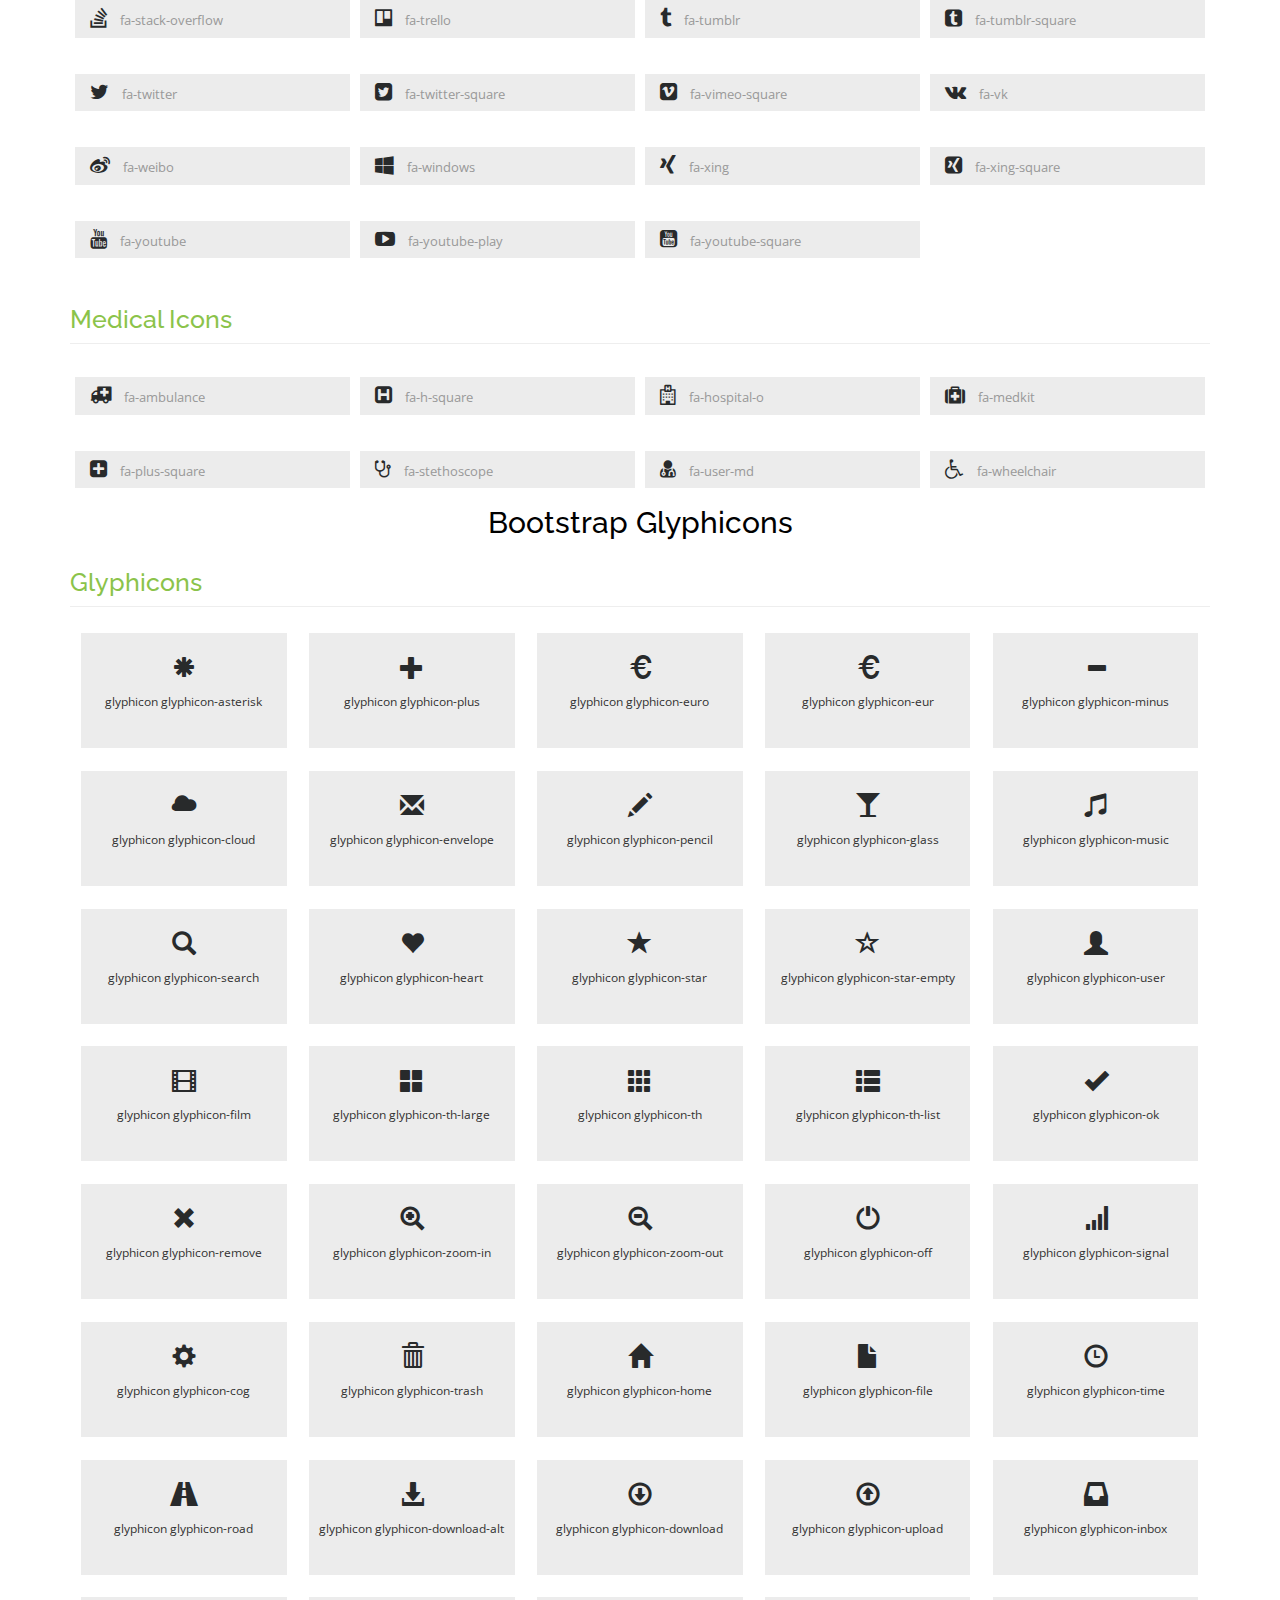
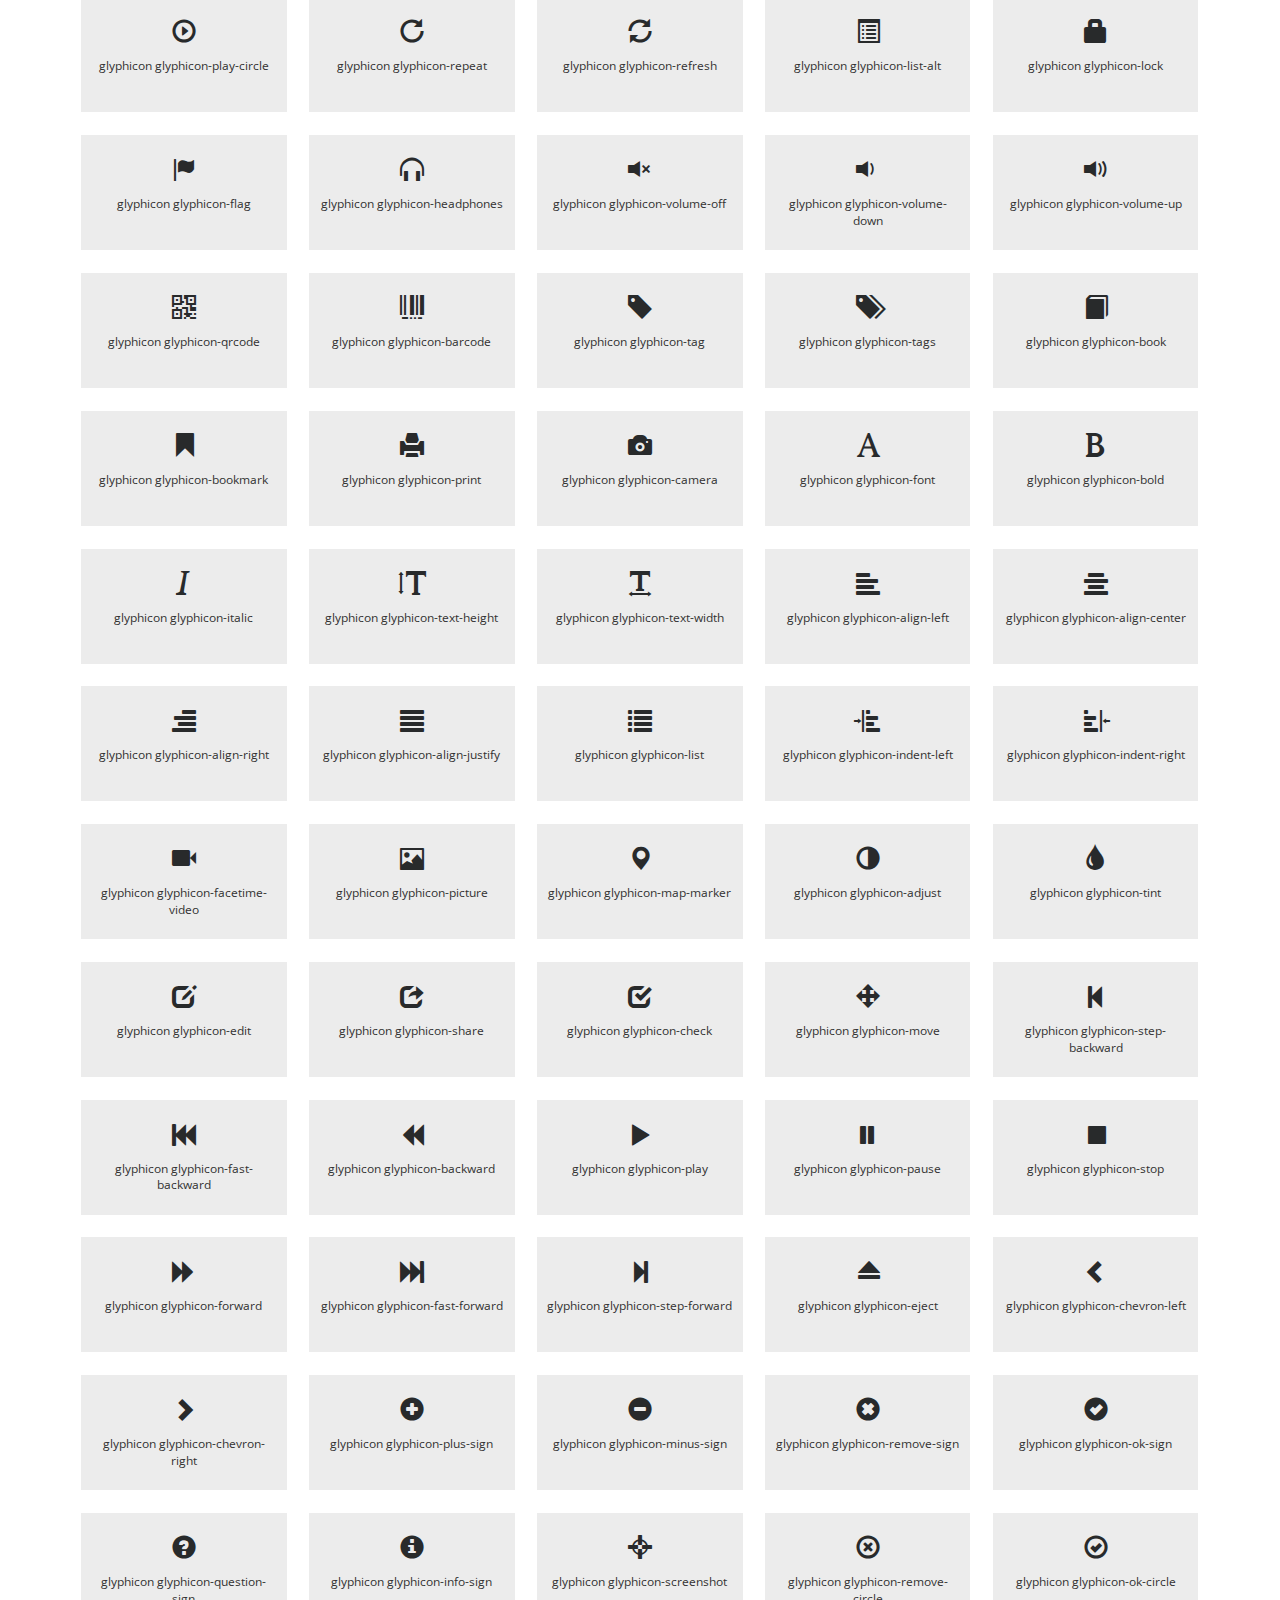
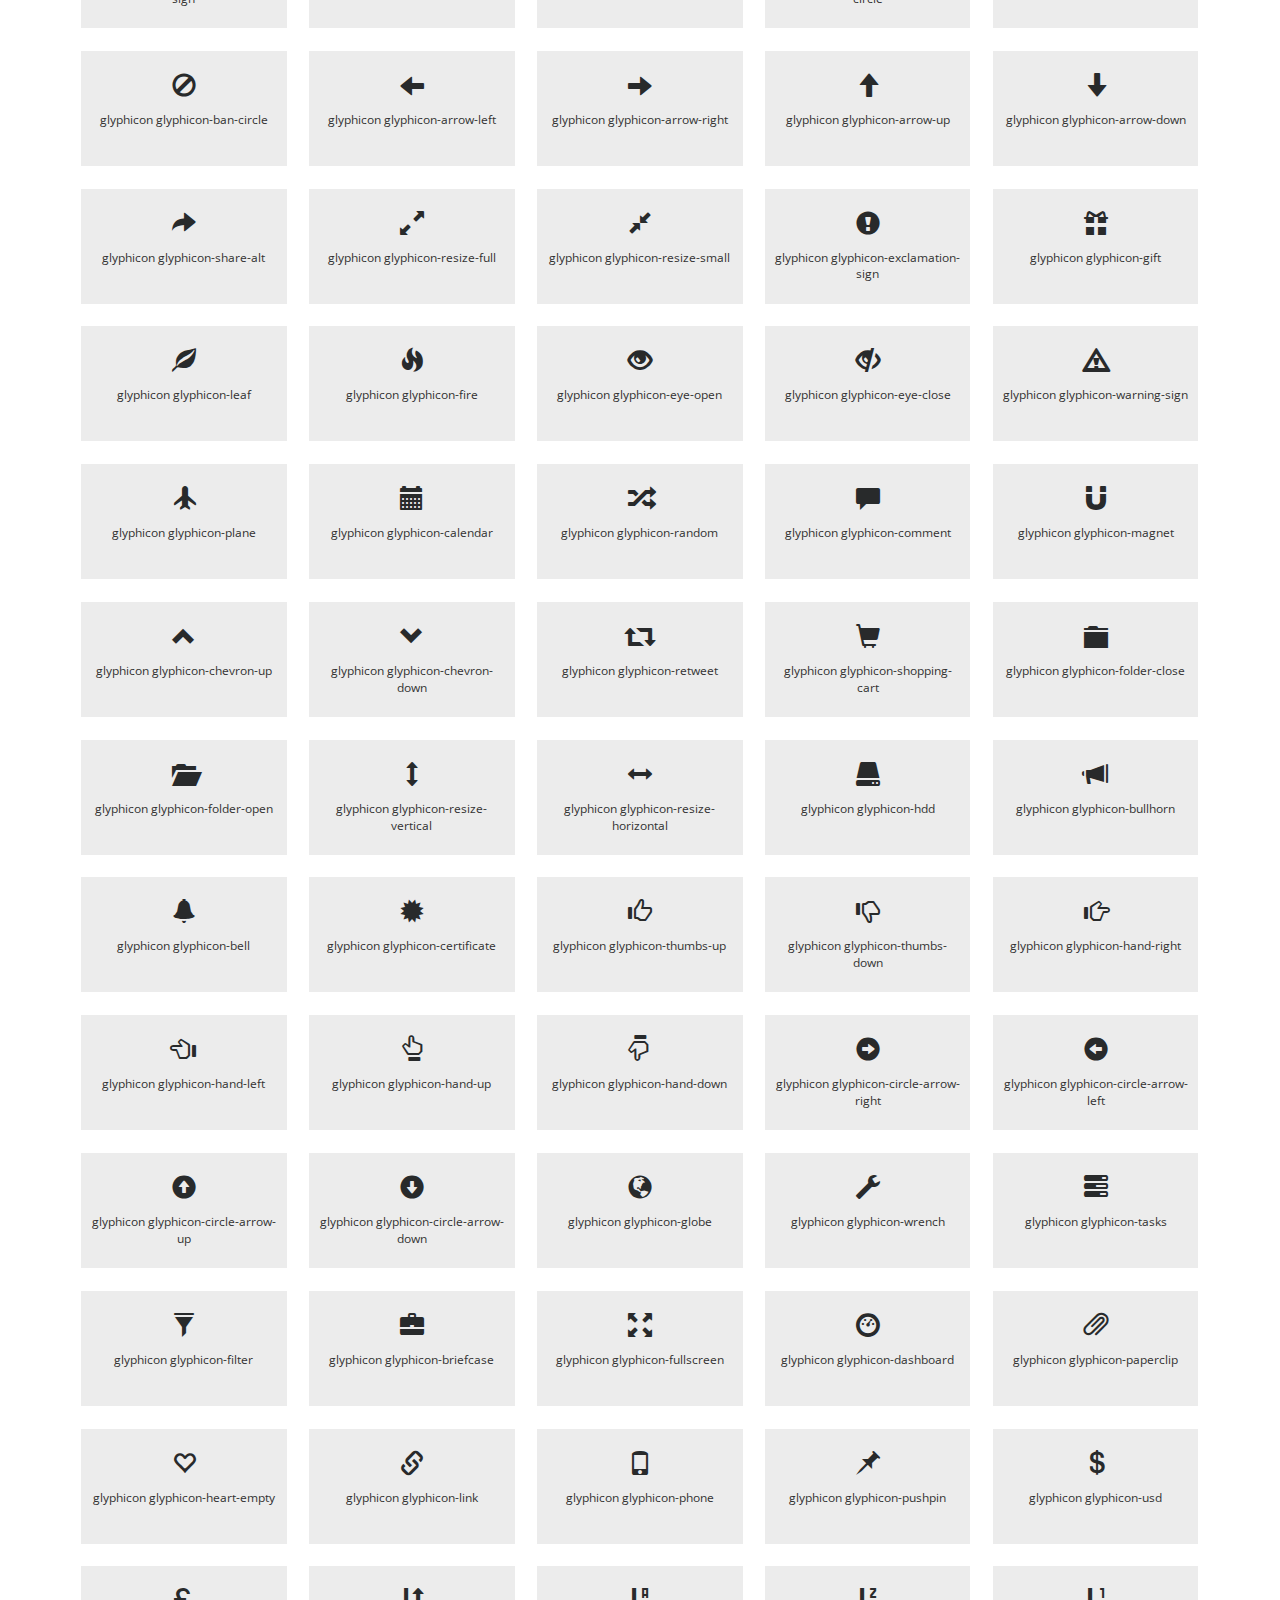
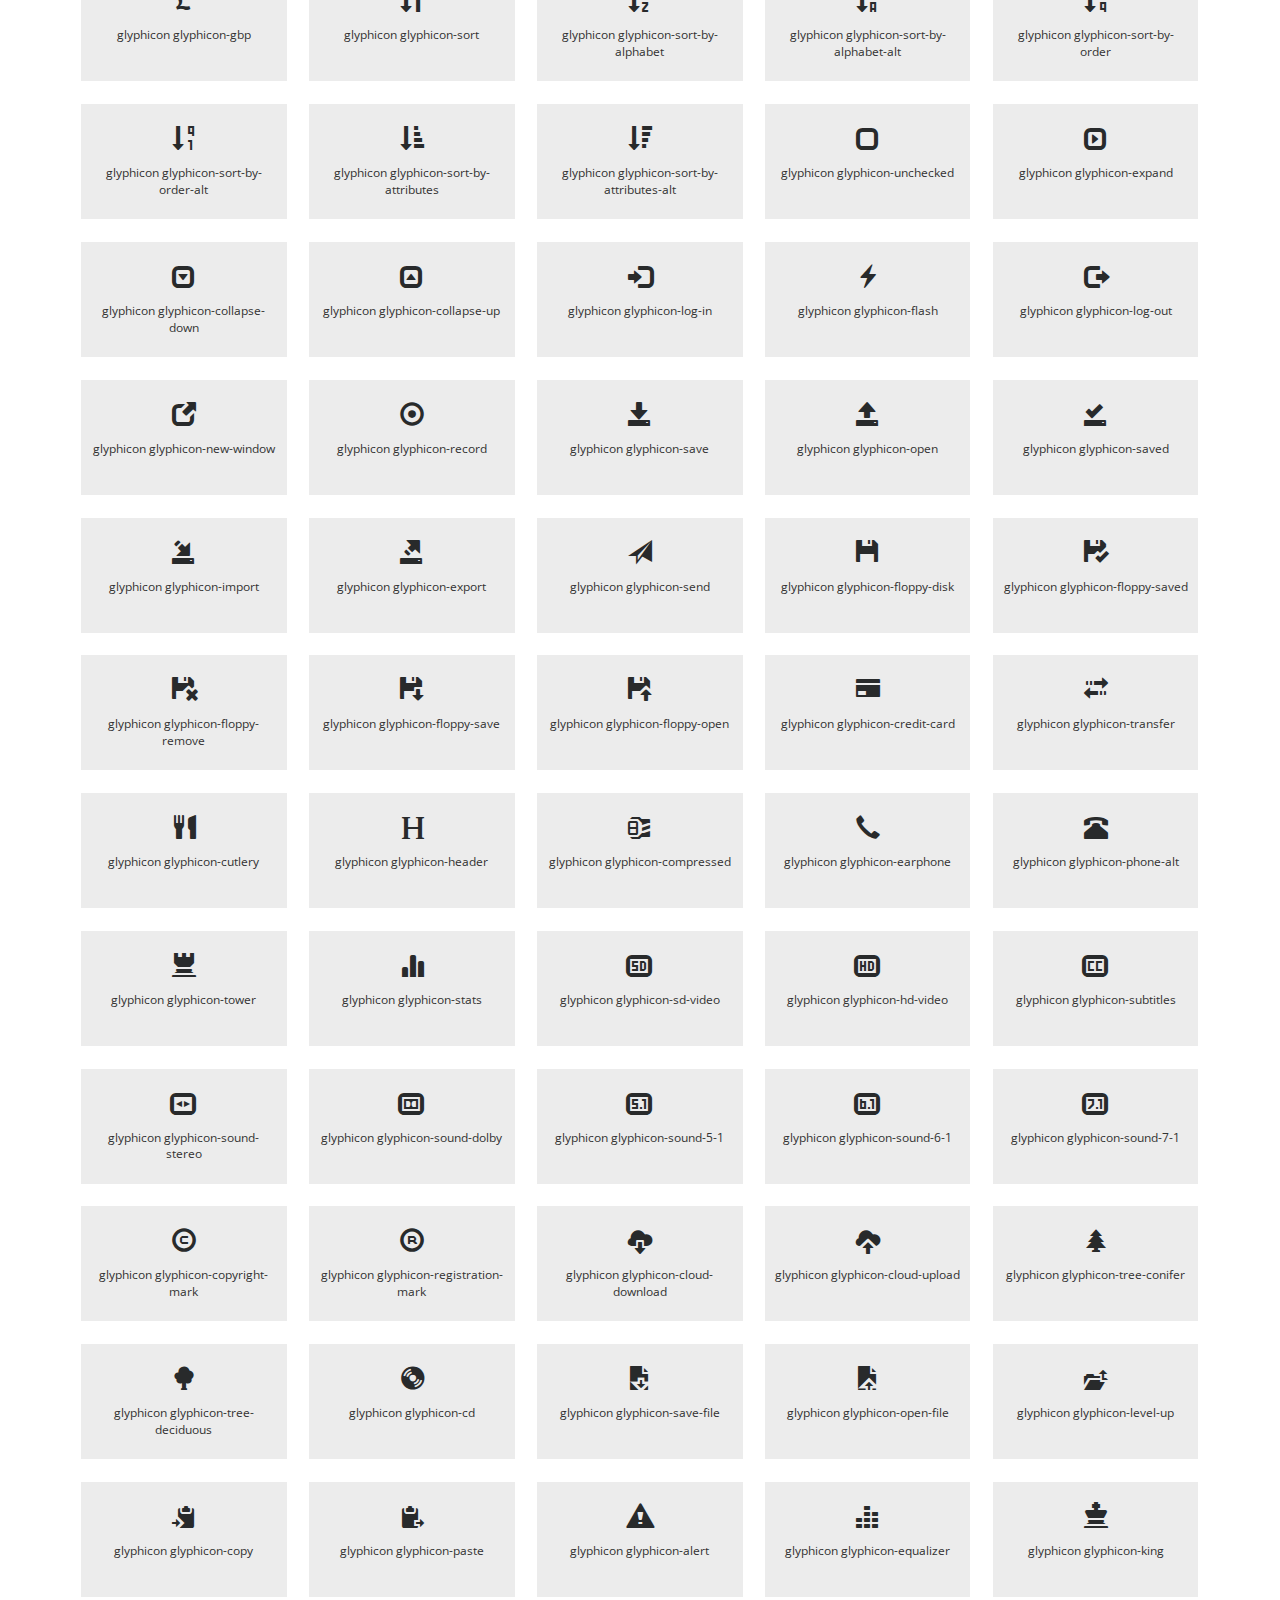
<file: icons.html>
<!--
	Author: W3layouts
	Author URL: http://w3layouts.com
	License: Creative Commons Attribution 3.0 Unported
	License URL: http://creativecommons.org/licenses/by/3.0/
-->
<!DOCTYPE html>
<html lang="en">
<!-- Head -->
<head>
<title>Builders and Developers a Real Estate Category Bootstrap Responsive Website Template | Icons :: w3layouts</title>
<meta name="viewport" content="width=device-width, initial-scale=1">
<meta charset="utf-8">
<meta name="keywords" content="Builders and Developers a Responsive web template, Bootstrap Web Templates, Flat Web Templates, Android Compatible web template, 
Smartphone Compatible web template, free webdesigns for Nokia, Samsung, LG, SonyEricsson, Motorola web design" />


<!-- default-css-files -->
	<link href="css/bootstrap.css" rel='stylesheet' type='text/css' />
	<link href="css/font-awesome.min.css" rel="stylesheet" type="text/css" media="all" />
<!-- default-css-files -->

<!-- style.css-file -->
	<link href="css/style.css" rel='stylesheet' type='text/css' />
<!-- //style.css-file -->

<!-- Google fonts -->
<link href="//fonts.googleapis.com/css?family=Raleway:100,100i,200,200i,300,300i,400,400i,500,500i,600,600i,700,700i,800,800i,900,900i&amp;subset=latin-ext" rel="stylesheet">
<link href="//fonts.googleapis.com/css?family=Open+Sans:300,300i,400,400i,600,600i,700,700i,800,800i&amp;subset=cyrillic,cyrillic-ext,greek,greek-ext,latin-ext,vietnamese" rel="stylesheet">
<!-- Google fonts -->

<!-- Default-JavaScript-File -->
	<script type="text/javascript" src="js/jquery-2.1.4.min.js"></script>
<!-- //Default-JavaScript-File -->

</head>
<!-- Head -->
<body>

<div class="banner-header">
		<!--header-->
		<div class="header">
		<div class="container-fluid">
			<nav class="navbar navbar-default">
				<div class="navbar-header navbar-left">
					<button type="button" class="navbar-toggle collapsed" data-toggle="collapse" data-target="#bs-example-navbar-collapse-1">
						<span class="sr-only">Toggle navigation</span>
						<span class="icon-bar"></span>
						<span class="icon-bar"></span>
						<span class="icon-bar"></span>
					</button>
					<div class="w3_navigation_pos">
						<h1><a href="index.html"><span>B</span> & <span>D</span></a></h1>
					</div>
				</div>
				<!-- Collect the nav links, forms, and other content for toggling -->
				<div class="collapse navbar-collapse navbar-right" id="bs-example-navbar-collapse-1">
					<nav>
						<ul class="nav navbar-nav">
							<li class="active"><a href="index.html">Home</a></li>
							<li><a href="about.html">About</a></li>
							<li><a href="properties.html">properties</a></li>
							<li><a href="index.html" class="scroll">Services</a></li>
							<li><a href="#" data-toggle="dropdown">Short Codes<span class="caret"></span></a><span class="line1"></span>
								<ul class="dropdown-menu">
									<li><a href="icons.html"><span data-hover="Icons">Icons</span></a></li>
									<li><a href="typography.html"><span data-hover="Typograpghy">Typography</span></a></li>
								</ul>
							</li>
							<li><a href="contact.html" class="scroll">Contact</a></li>
						</ul>
					</nav>
				</div>
			</nav>	
		</div>
	</div>
</div>
		<!--//header-->


	<div class="banner">
	</div>
		


	<!-- icons -->
	<div class="jarallax w3ls-services agile-section" id="icons">
	<div class="container">
		<h2 class="agileits-title">icons</h3>
			<div class="grid_3 grid_4 w3_agileits_icons_page">
				<div class="icons">
					<h3 class="agileits-icons-title">Font Awesome Icons</h3>
					<section id="new">
						<h3 class="page-header page-header icon-subheading">35 New Icons </h3>							  

						<div class="row fontawesome-icon-list">
							
							<div class="icon-box col-md-3 col-sm-4"><a class="agile-icon" href="#"><i class="fa fa-asl-interpreting" aria-hidden="true"></i> fa-asl-interpreting <span class="text-muted">(alias)</span></a></div>
							
							<div class="icon-box col-md-3 col-sm-4"><a class="agile-icon" href="#"><i class="fa fa-assistive-listening-systems" aria-hidden="true"></i> fa-assistive-listening-systems</a></div>
							
							<div class="icon-box col-md-3 col-sm-4"><a class="agile-icon" href="#"><i class="fa fa-audio-description" aria-hidden="true"></i> fa-audio-description</a></div>
							
							<div class="icon-box col-md-3 col-sm-4"><a class="agile-icon" href="#"><i class="fa fa-blind" aria-hidden="true"></i> fa-blind</a></div>
							
							<div class="icon-box col-md-3 col-sm-4"><a class="agile-icon" href="#"><i class="fa fa-braille" aria-hidden="true"></i> fa-braille</a></div>
							
							<div class="icon-box col-md-3 col-sm-4"><a class="agile-icon" href="#"><i class="fa fa-deaf" aria-hidden="true"></i> fa-deaf</a></div>
							
							<div class="icon-box col-md-3 col-sm-4"><a class="agile-icon" href="#"><i class="fa fa-deafness" aria-hidden="true"></i> deafness <span class="text-muted">(alias)</span></a></div>
							
							<div class="icon-box col-md-3 col-sm-4"><a class="agile-icon" href="#"><i class="fa fa-envira" aria-hidden="true"></i> fa-envira</a></div>
							
							<div class="icon-box col-md-3 col-sm-4"><a class="agile-icon" href="#"><i class="fa fa-fa" aria-hidden="true"></i> fa-fa <span class="text-muted">(alias)</span></a></div>
							
							<div class="icon-box col-md-3 col-sm-4"><a class="agile-icon" href="#"><i class="fa fa-first-order" aria-hidden="true"></i> fa-first-order</a></div>
							
							<div class="icon-box col-md-3 col-sm-4"><a class="agile-icon" href="#"><i class="fa fa-font-awesome" aria-hidden="true"></i> fa-font-awesome</a></div>
							
							<div class="icon-box col-md-3 col-sm-4"><a class="agile-icon" href="#"><i class="fa fa-gitlab" aria-hidden="true"></i> fa-gitlab</a></div>
							
							<div class="icon-box col-md-3 col-sm-4"><a class="agile-icon" href="#"><i class="fa fa-glide" aria-hidden="true"></i> fa-glide</a></div>
							
							<div class="icon-box col-md-3 col-sm-4"><a class="agile-icon" href="#"><i class="fa fa-glide-g" aria-hidden="true"></i> fa-glide-g</a></div>
							
							<div class="icon-box col-md-3 col-sm-4"><a class="agile-icon" href="#"><i class="fa fa-google-plus-circle" aria-hidden="true"></i> fa-google-plus-circle <span class="text-muted">(alias)</span></a></div>
							
							<div class="icon-box col-md-3 col-sm-4"><a class="agile-icon" href="#"><i class="fa fa-google-plus-official" aria-hidden="true"></i> fa-google-plus-official</a></div>
							
							<div class="icon-box col-md-3 col-sm-4"><a class="agile-icon" href="#"><i class="fa fa-hard-of-hearing" aria-hidden="true"></i> fa-hard-of-hearing <span class="text-muted">(alias)</span></a></div>
							
							<div class="icon-box col-md-3 col-sm-4"><a class="agile-icon" href="#"><i class="fa fa-instagram" aria-hidden="true"></i> fa-instagram</a></div>
							
							<div class="icon-box col-md-3 col-sm-4"><a class="agile-icon" href="#"><i class="fa fa-low-vision" aria-hidden="true"></i> fa-low-vision</a></div>
							
							<div class="icon-box col-md-3 col-sm-4"><a class="agile-icon" href="#"><i class="fa fa-pied-piper" aria-hidden="true"></i> fa-pied-piper</a></div>
							
							<div class="icon-box col-md-3 col-sm-4"><a class="agile-icon" href="#"><i class="fa fa-question-circle-o" aria-hidden="true"></i> fa-question-circle-o</a></div>
							
							<div class="icon-box col-md-3 col-sm-4"><a class="agile-icon" href="#"><i class="fa fa-sign-language" aria-hidden="true"></i> fa-sign-language</a></div>
							
							<div class="icon-box col-md-3 col-sm-4"><a class="agile-icon" href="#"><i class="fa fa-signing" aria-hidden="true"></i> fa-signing <span class="text-muted">(alias)</span></a></div>
							
							<div class="icon-box col-md-3 col-sm-4"><a class="agile-icon" href="#"><i class="fa fa-snapchat" aria-hidden="true"></i> fa-snapchat</a></div>
							
							<div class="icon-box col-md-3 col-sm-4"><a class="agile-icon" href="#"><i class="fa fa-snapchat-ghost" aria-hidden="true"></i> fa-snapchat-ghost</a></div>
							
							<div class="icon-box col-md-3 col-sm-4"><a class="agile-icon" href="#"><i class="fa fa-snapchat-square" aria-hidden="true"></i> fa-snapchat-square</a></div>
							
							<div class="icon-box col-md-3 col-sm-4"><a class="agile-icon" href="#"><i class="fa fa-themeisle" aria-hidden="true"></i> fa-themeisle</a></div>
							
							<div class="icon-box col-md-3 col-sm-4"><a class="agile-icon" href="#"><i class="fa fa-universal-access" aria-hidden="true"></i> fa-universal-access</a></div>
							
							<div class="icon-box col-md-3 col-sm-4"><a class="agile-icon" href="#"><i class="fa fa-viadeo" aria-hidden="true"></i> fa-viadeo</a></div>
							
							<div class="icon-box col-md-3 col-sm-4"><a class="agile-icon" href="#"><i class="fa fa-viadeo-square" aria-hidden="true"></i> fa-viadeo-square</a></div>
							
							<div class="icon-box col-md-3 col-sm-4"><a class="agile-icon" href="#"><i class="fa fa-volume-control-phone" aria-hidden="true"></i> fa-volume-control-phone</a></div>
							
							<div class="icon-box col-md-3 col-sm-4"><a class="agile-icon" href="#"><i class="fa fa-wheelchair-alt" aria-hidden="true"></i> fa-wheelchair-alt</a></div>
							
							<div class="icon-box col-md-3 col-sm-4"><a class="agile-icon" href="#"><i class="fa fa-wpbeginner" aria-hidden="true"></i> fa-wpbeginner</a></div>
							
							<div class="icon-box col-md-3 col-sm-4"><a class="agile-icon" href="#"><i class="fa fa-wpforms" aria-hidden="true"></i> fa-wpforms</a></div>
							
							<div class="icon-box col-md-3 col-sm-4"><a class="agile-icon" href="#"><i class="fa fa-yoast" aria-hidden="true"></i> fa-yoast</a></div>
							
						</div>

					</section>
					
					<div class="section group">
						<div class="box"> 
							<div class="title ">
								<h3 class="page-header icon-subheading">Web Application Icons</h3>
							</div>
							<div class="box_content"> 
								<div class="fontawesome-icon-list"> 
									<div class="icon-box col-md-3 col-sm-4"><a class="agile-icon" href="#"><i class="fa fa-adjust"></i> fa-adjust</a></div>
							
									<div class="icon-box col-md-3 col-sm-4"><a class="agile-icon" href="#"><i class="fa fa-anchor"></i> fa-anchor</a></div>
							
									<div class="icon-box col-md-3 col-sm-4"><a class="agile-icon" href="#"><i class="fa fa-archive"></i> fa-archive</a></div>
							
									<div class="icon-box col-md-3 col-sm-4"><a class="agile-icon" href="#"><i class="fa fa-arrows"></i> fa-arrows</a></div>
							
									<div class="icon-box col-md-3 col-sm-4"><a class="agile-icon" href="#"><i class="fa fa-arrows-h"></i> fa-arrows-h</a></div>
							
									<div class="icon-box col-md-3 col-sm-4"><a class="agile-icon" href="#"><i class="fa fa-arrows-v"></i> fa-arrows-v</a></div>
							
									<div class="icon-box col-md-3 col-sm-4"><a class="agile-icon" href="#"><i class="fa fa-asterisk"></i> fa-asterisk</a></div>
							
									<div class="icon-box col-md-3 col-sm-4"><a class="agile-icon" href="#"><i class="fa fa-ban"></i> fa-ban</a></div>
							
									<div class="icon-box col-md-3 col-sm-4"><a class="agile-icon" href="#"><i class="fa fa-bar-chart-o"></i> fa-bar-chart-o</a></div>
							
									<div class="icon-box col-md-3 col-sm-4"><a class="agile-icon" href="#"><i class="fa fa-barcode"></i> fa-barcode</a></div>
							
									<div class="icon-box col-md-3 col-sm-4"><a class="agile-icon" href="#"><i class="fa fa-bars"></i> fa-bars</a></div>
							
									<div class="icon-box col-md-3 col-sm-4"><a class="agile-icon" href="#"><i class="fa fa-beer"></i> fa-beer</a></div>
							
									<div class="icon-box col-md-3 col-sm-4"><a class="agile-icon" href="#"><i class="fa fa-bell"></i> fa-bell</a></div>
							
									<div class="icon-box col-md-3 col-sm-4"><a class="agile-icon" href="#"><i class="fa fa-bell-o"></i> fa-bell-o</a></div>
							
									<div class="icon-box col-md-3 col-sm-4"><a class="agile-icon" href="#"><i class="fa fa-bolt"></i> fa-bolt</a></div>
							
									<div class="icon-box col-md-3 col-sm-4"><a class="agile-icon" href="#"><i class="fa fa-book"></i> fa-book</a></div>
							
									<div class="icon-box col-md-3 col-sm-4"><a class="agile-icon" href="#"><i class="fa fa-bookmark"></i> fa-bookmark</a></div>
							
									<div class="icon-box col-md-3 col-sm-4"><a class="agile-icon" href="#"><i class="fa fa-bookmark-o"></i> fa-bookmark-o</a></div>
							
									<div class="icon-box col-md-3 col-sm-4"><a class="agile-icon" href="#"><i class="fa fa-briefcase"></i> fa-briefcase</a></div>
							
									<div class="icon-box col-md-3 col-sm-4"><a class="agile-icon" href="#"><i class="fa fa-bug"></i> fa-bug</a></div>
							
									<div class="icon-box col-md-3 col-sm-4"><a class="agile-icon" href="#"><i class="fa fa-building-o"></i> fa-building-o</a></div>
							
									<div class="icon-box col-md-3 col-sm-4"><a class="agile-icon" href="#"><i class="fa fa-bullhorn"></i> fa-bullhorn</a></div>
							
									<div class="icon-box col-md-3 col-sm-4"><a class="agile-icon" href="#"><i class="fa fa-bullseye"></i> fa-bullseye</a></div>
							
									<div class="icon-box col-md-3 col-sm-4"><a class="agile-icon" href="#"><i class="fa fa-calendar"></i> fa-calendar</a></div>
							
									<div class="icon-box col-md-3 col-sm-4"><a class="agile-icon" href="#"><i class="fa fa-calendar-o"></i> fa-calendar-o</a></div>
							
									<div class="icon-box col-md-3 col-sm-4"><a class="agile-icon" href="#"><i class="fa fa-camera"></i> fa-camera</a></div>
							
									<div class="icon-box col-md-3 col-sm-4"><a class="agile-icon" href="#"><i class="fa fa-camera-retro"></i> fa-camera-retro</a></div>
							
									<div class="icon-box col-md-3 col-sm-4"><a class="agile-icon" href="#"><i class="fa fa-caret-square-o-down"></i> fa-caret-square-o-down</a></div>
							
									<div class="icon-box col-md-3 col-sm-4"><a class="agile-icon" href="#"><i class="fa fa-caret-square-o-left"></i> fa-caret-square-o-left</a></div>
							
									<div class="icon-box col-md-3 col-sm-4"><a class="agile-icon" href="#"><i class="fa fa-caret-square-o-right"></i> fa-caret-square-o-right</a></div>
							
									<div class="icon-box col-md-3 col-sm-4"><a class="agile-icon" href="#"><i class="fa fa-caret-square-o-up"></i> fa-caret-square-o-up</a></div>
							
									<div class="icon-box col-md-3 col-sm-4"><a class="agile-icon" href="#"><i class="fa fa-certificate"></i> fa-certificate</a></div>
							
									<div class="icon-box col-md-3 col-sm-4"><a class="agile-icon" href="#"><i class="fa fa-check"></i> fa-check</a></div>
							
									<div class="icon-box col-md-3 col-sm-4"><a class="agile-icon" href="#"><i class="fa fa-check-circle"></i> fa-check-circle</a></div>
							
									<div class="icon-box col-md-3 col-sm-4"><a class="agile-icon" href="#"><i class="fa fa-check-circle-o"></i> fa-check-circle-o</a></div>
							
									<div class="icon-box col-md-3 col-sm-4"><a class="agile-icon" href="#"><i class="fa fa-check-square"></i> fa-check-square</a></div>
							
									<div class="icon-box col-md-3 col-sm-4"><a class="agile-icon" href="#"><i class="fa fa-check-square-o"></i> fa-check-square-o</a></div>
							
									<div class="icon-box col-md-3 col-sm-4"><a class="agile-icon" href="#"><i class="fa fa-circle"></i> fa-circle</a></div>
							
									<div class="icon-box col-md-3 col-sm-4"><a class="agile-icon" href="#"><i class="fa fa-circle-o"></i> fa-circle-o</a></div>
							
									<div class="icon-box col-md-3 col-sm-4"><a class="agile-icon" href="#"><i class="fa fa-clock-o"></i> fa-clock-o</a></div>
							
									<div class="icon-box col-md-3 col-sm-4"><a class="agile-icon" href="#"><i class="fa fa-cloud"></i> fa-cloud</a></div>
							
									<div class="icon-box col-md-3 col-sm-4"><a class="agile-icon" href="#"><i class="fa fa-cloud-download"></i> fa-cloud-download</a></div>
							
									<div class="icon-box col-md-3 col-sm-4"><a class="agile-icon" href="#"><i class="fa fa-cloud-upload"></i> fa-cloud-upload</a></div>
							
									<div class="icon-box col-md-3 col-sm-4"><a class="agile-icon" href="#"><i class="fa fa-code"></i> fa-code</a></div>
							
									<div class="icon-box col-md-3 col-sm-4"><a class="agile-icon" href="#"><i class="fa fa-code-fork"></i> fa-code-fork</a></div>
							
									<div class="icon-box col-md-3 col-sm-4"><a class="agile-icon" href="#"><i class="fa fa-coffee"></i> fa-coffee</a></div>
							
									<div class="icon-box col-md-3 col-sm-4"><a class="agile-icon" href="#"><i class="fa fa-cog"></i> fa-cog</a></div>
							
									<div class="icon-box col-md-3 col-sm-4"><a class="agile-icon" href="#"><i class="fa fa-cogs"></i> fa-cogs</a></div>
							
									<div class="icon-box col-md-3 col-sm-4"><a class="agile-icon" href="#"><i class="fa fa-comment"></i> fa-comment</a></div>
							
									<div class="icon-box col-md-3 col-sm-4"><a class="agile-icon" href="#"><i class="fa fa-comment-o"></i> fa-comment-o</a></div>
							
									<div class="icon-box col-md-3 col-sm-4"><a class="agile-icon" href="#"><i class="fa fa-comments"></i> fa-comments</a></div>
							
									<div class="icon-box col-md-3 col-sm-4"><a class="agile-icon" href="#"><i class="fa fa-comments-o"></i> fa-comments-o</a></div>
							
									<div class="icon-box col-md-3 col-sm-4"><a class="agile-icon" href="#"><i class="fa fa-compass"></i> fa-compass</a></div>
							
									<div class="icon-box col-md-3 col-sm-4"><a class="agile-icon" href="#"><i class="fa fa-credit-card"></i> fa-credit-card</a></div>
							
									<div class="icon-box col-md-3 col-sm-4"><a class="agile-icon" href="#"><i class="fa fa-crop"></i> fa-crop</a></div>
							
									<div class="icon-box col-md-3 col-sm-4"><a class="agile-icon" href="#"><i class="fa fa-crosshairs"></i> fa-crosshairs</a></div>
							
									<div class="icon-box col-md-3 col-sm-4"><a class="agile-icon" href="#"><i class="fa fa-cutlery"></i> fa-cutlery</a></div>
							
									<div class="icon-box col-md-3 col-sm-4"><a class="agile-icon" href="#"><i class="fa fa-dashboard"></i> fa-dashboard <span class="text-muted">(alias)</span></a></div>
							
									<div class="icon-box col-md-3 col-sm-4"><a class="agile-icon" href="#"><i class="fa fa-desktop"></i> fa-desktop</a></div>
							
									<div class="icon-box col-md-3 col-sm-4"><a class="agile-icon" href="#"><i class="fa fa-dot-circle-o"></i> fa-dot-circle-o</a></div>
							
									<div class="icon-box col-md-3 col-sm-4"><a class="agile-icon" href="#"><i class="fa fa-download"></i> fa-download</a></div>
							
									<div class="icon-box col-md-3 col-sm-4"><a class="agile-icon" href="#"><i class="fa fa-edit"></i> fa-edit <span class="text-muted">(alias)</span></a></div>
							
									<div class="icon-box col-md-3 col-sm-4"><a class="agile-icon" href="#"><i class="fa fa-ellipsis-h"></i> fa-ellipsis-h</a></div>
							
									<div class="icon-box col-md-3 col-sm-4"><a class="agile-icon" href="#"><i class="fa fa-ellipsis-v"></i> fa-ellipsis-v</a></div>
							
									<div class="icon-box col-md-3 col-sm-4"><a class="agile-icon" href="#"><i class="fa fa-envelope"></i> fa-envelope</a></div>
							
									<div class="icon-box col-md-3 col-sm-4"><a class="agile-icon" href="#"><i class="fa fa-envelope-o"></i> fa-envelope-o</a></div>
							
									<div class="icon-box col-md-3 col-sm-4"><a class="agile-icon" href="#"><i class="fa fa-eraser"></i> fa-eraser</a></div>
							
									<div class="icon-box col-md-3 col-sm-4"><a class="agile-icon" href="#"><i class="fa fa-exchange"></i> fa-exchange</a></div>
							
									<div class="icon-box col-md-3 col-sm-4"><a class="agile-icon" href="#"><i class="fa fa-exclamation"></i> fa-exclamation</a></div>
							
									<div class="icon-box col-md-3 col-sm-4"><a class="agile-icon" href="#"><i class="fa fa-exclamation-circle"></i> fa-exclamation-circle</a></div>
							
									<div class="icon-box col-md-3 col-sm-4"><a class="agile-icon" href="#"><i class="fa fa-exclamation-triangle"></i> fa-exclamation-triangle</a></div>
							
									<div class="icon-box col-md-3 col-sm-4"><a class="agile-icon" href="#"><i class="fa fa-external-link"></i> fa-external-link</a></div>
							
									<div class="icon-box col-md-3 col-sm-4"><a class="agile-icon" href="#"><i class="fa fa-external-link-square"></i> fa-external-link-square</a></div>
							
									<div class="icon-box col-md-3 col-sm-4"><a class="agile-icon" href="#"><i class="fa fa-eye"></i> fa-eye</a></div>
							
									<div class="icon-box col-md-3 col-sm-4"><a class="agile-icon" href="#"><i class="fa fa-eye-slash"></i> fa-eye-slash</a></div>
							
									<div class="icon-box col-md-3 col-sm-4"><a class="agile-icon" href="#"><i class="fa fa-female"></i> fa-female</a></div>
							
									<div class="icon-box col-md-3 col-sm-4"><a class="agile-icon" href="#"><i class="fa fa-fighter-jet"></i> fa-fighter-jet</a></div>
							
									<div class="icon-box col-md-3 col-sm-4"><a class="agile-icon" href="#"><i class="fa fa-film"></i> fa-film</a></div>
							
									<div class="icon-box col-md-3 col-sm-4"><a class="agile-icon" href="#"><i class="fa fa-filter"></i> fa-filter</a></div>
							
									<div class="icon-box col-md-3 col-sm-4"><a class="agile-icon" href="#"><i class="fa fa-fire"></i> fa-fire</a></div>
							
									<div class="icon-box col-md-3 col-sm-4"><a class="agile-icon" href="#"><i class="fa fa-fire-extinguisher"></i> fa-fire-extinguisher</a></div>
							
									<div class="icon-box col-md-3 col-sm-4"><a class="agile-icon" href="#"><i class="fa fa-flag"></i> fa-flag</a></div>
							
									<div class="icon-box col-md-3 col-sm-4"><a class="agile-icon" href="#"><i class="fa fa-flag-checkered"></i> fa-flag-checkered</a></div>
							
									<div class="icon-box col-md-3 col-sm-4"><a class="agile-icon" href="#"><i class="fa fa-flag-o"></i> fa-flag-o</a></div>
							
									<div class="icon-box col-md-3 col-sm-4"><a class="agile-icon" href="#"><i class="fa fa-flash"></i> fa-flash <span class="text-muted">(alias)</span></a></div>
							
									<div class="icon-box col-md-3 col-sm-4"><a class="agile-icon" href="#"><i class="fa fa-flask"></i> fa-flask</a></div>
							
									<div class="icon-box col-md-3 col-sm-4"><a class="agile-icon" href="#"><i class="fa fa-folder"></i> fa-folder</a></div>
							
									<div class="icon-box col-md-3 col-sm-4"><a class="agile-icon" href="#"><i class="fa fa-folder-o"></i> fa-folder-o</a></div>
							
									<div class="icon-box col-md-3 col-sm-4"><a class="agile-icon" href="#"><i class="fa fa-folder-open"></i> fa-folder-open</a></div>
							
									<div class="icon-box col-md-3 col-sm-4"><a class="agile-icon" href="#"><i class="fa fa-folder-open-o"></i> fa-folder-open-o</a></div>
							
									<div class="icon-box col-md-3 col-sm-4"><a class="agile-icon" href="#"><i class="fa fa-frown-o"></i> fa-frown-o</a></div>
							
									<div class="icon-box col-md-3 col-sm-4"><a class="agile-icon" href="#"><i class="fa fa-gamepad"></i> fa-gamepad</a></div>
							
									<div class="icon-box col-md-3 col-sm-4"><a class="agile-icon" href="#"><i class="fa fa-gavel"></i> fa-gavel</a></div>
							
									<div class="icon-box col-md-3 col-sm-4"><a class="agile-icon" href="#"><i class="fa fa-gear"></i> fa-gear <span class="text-muted">(alias)</span></a></div>
							
									<div class="icon-box col-md-3 col-sm-4"><a class="agile-icon" href="#"><i class="fa fa-gears"></i> fa-gears <span class="text-muted">(alias)</span></a></div>
							
									<div class="icon-box col-md-3 col-sm-4"><a class="agile-icon" href="#"><i class="fa fa-gift"></i> fa-gift</a></div>
							
									<div class="icon-box col-md-3 col-sm-4"><a class="agile-icon" href="#"><i class="fa fa-glass"></i> fa-glass</a></div>
							
									<div class="icon-box col-md-3 col-sm-4"><a class="agile-icon" href="#"><i class="fa fa-globe"></i> fa-globe</a></div>
							
									<div class="icon-box col-md-3 col-sm-4"><a class="agile-icon" href="#"><i class="fa fa-group"></i> fa-group <span class="text-muted">(alias)</span></a></div>
							
									<div class="icon-box col-md-3 col-sm-4"><a class="agile-icon" href="#"><i class="fa fa-hdd-o"></i> fa-hdd-o</a></div>
							
									<div class="icon-box col-md-3 col-sm-4"><a class="agile-icon" href="#"><i class="fa fa-headphones"></i> fa-headphones</a></div>
							
									<div class="icon-box col-md-3 col-sm-4"><a class="agile-icon" href="#"><i class="fa fa-heart"></i> fa-heart</a></div>
							
									<div class="icon-box col-md-3 col-sm-4"><a class="agile-icon" href="#"><i class="fa fa-heart-o"></i> fa-heart-o</a></div>
							
									<div class="icon-box col-md-3 col-sm-4"><a class="agile-icon" href="#"><i class="fa fa-home"></i> fa-home</a></div>
							
									<div class="icon-box col-md-3 col-sm-4"><a class="agile-icon" href="#"><i class="fa fa-inbox"></i> fa-inbox</a></div>
							
									<div class="icon-box col-md-3 col-sm-4"><a class="agile-icon" href="#"><i class="fa fa-info"></i> fa-info</a></div>
							
									<div class="icon-box col-md-3 col-sm-4"><a class="agile-icon" href="#info-circle"><i class="fa fa-info-circle"></i> fa-info-circle</a></div>
							
									<div class="icon-box col-md-3 col-sm-4"><a class="agile-icon" href="#key"><i class="fa fa-key"></i> fa-key</a></div>
							
									<div class="icon-box col-md-3 col-sm-4"><a class="agile-icon" href="#keyboard-o"><i class="fa fa-keyboard-o"></i> fa-keyboard-o</a></div>
							
									<div class="icon-box col-md-3 col-sm-4"><a class="agile-icon" href="#laptop"><i class="fa fa-laptop"></i> fa-laptop</a></div>
							
									<div class="icon-box col-md-3 col-sm-4"><a class="agile-icon" href="#leaf"><i class="fa fa-leaf"></i> fa-leaf</a></div>
							
									<div class="icon-box col-md-3 col-sm-4"><a class="agile-icon" href="#gavel"><i class="fa fa-legal"></i> fa-legal <span class="text-muted">(alias)</span></a></div>
							
									<div class="icon-box col-md-3 col-sm-4"><a class="agile-icon" href="#lemon-o"><i class="fa fa-lemon-o"></i> fa-lemon-o</a></div>
							
									<div class="icon-box col-md-3 col-sm-4"><a class="agile-icon" href="#level-down"><i class="fa fa-level-down"></i> fa-level-down</a></div>
							
									<div class="icon-box col-md-3 col-sm-4"><a class="agile-icon" href="#level-up"><i class="fa fa-level-up"></i> fa-level-up</a></div>
							
									<div class="icon-box col-md-3 col-sm-4"><a class="agile-icon" href="#lightbulb-o"><i class="fa fa-lightbulb-o"></i> fa-lightbulb-o</a></div>
							
									<div class="icon-box col-md-3 col-sm-4"><a class="agile-icon" href="#location-arrow"><i class="fa fa-location-arrow"></i> fa-location-arrow</a></div>
							
									<div class="icon-box col-md-3 col-sm-4"><a class="agile-icon" href="#lock"><i class="fa fa-lock"></i> fa-lock</a></div>
							
									<div class="icon-box col-md-3 col-sm-4"><a class="agile-icon" href="#magic"><i class="fa fa-magic"></i> fa-magic</a></div>
							
									<div class="icon-box col-md-3 col-sm-4"><a class="agile-icon" href="#magnet"><i class="fa fa-magnet"></i> fa-magnet</a></div>
							
									<div class="icon-box col-md-3 col-sm-4"><a class="agile-icon" href="#share"><i class="fa fa-mail-forward"></i> fa-mail-forward <span class="text-muted">(alias)</span></a></div>
							
									<div class="icon-box col-md-3 col-sm-4"><a class="agile-icon" href="#reply"><i class="fa fa-mail-reply"></i> fa-mail-reply <span class="text-muted">(alias)</span></a></div>
							
									<div class="icon-box col-md-3 col-sm-4"><a class="agile-icon" href="#mail-reply-all"><i class="fa fa-mail-reply-all"></i> fa-mail-reply-all</a></div>
							
									<div class="icon-box col-md-3 col-sm-4"><a class="agile-icon" href="#male"><i class="fa fa-male"></i> fa-male</a></div>
							
									<div class="icon-box col-md-3 col-sm-4"><a class="agile-icon" href="#map-marker"><i class="fa fa-map-marker"></i> fa-map-marker</a></div>
							
									<div class="icon-box col-md-3 col-sm-4"><a class="agile-icon" href="#meh-o"><i class="fa fa-meh-o"></i> fa-meh-o</a></div>
							
									<div class="icon-box col-md-3 col-sm-4"><a class="agile-icon" href="#microphone"><i class="fa fa-microphone"></i> fa-microphone</a></div>
							
									<div class="icon-box col-md-3 col-sm-4"><a class="agile-icon" href="#microphone-slash"><i class="fa fa-microphone-slash"></i> fa-microphone-slash</a></div>
							
									<div class="icon-box col-md-3 col-sm-4"><a class="agile-icon" href="#minus"><i class="fa fa-minus"></i> fa-minus</a></div>
							
									<div class="icon-box col-md-3 col-sm-4"><a class="agile-icon" href="#minus-circle"><i class="fa fa-minus-circle"></i> fa-minus-circle</a></div>
							
									<div class="icon-box col-md-3 col-sm-4"><a class="agile-icon" href="#minus-square"><i class="fa fa-minus-square"></i> fa-minus-square</a></div>
							
									<div class="icon-box col-md-3 col-sm-4"><a class="agile-icon" href="#minus-square-o"><i class="fa fa-minus-square-o"></i> fa-minus-square-o</a></div>
							
									<div class="icon-box col-md-3 col-sm-4"><a class="agile-icon" href="#mobile"><i class="fa fa-mobile"></i> fa-mobile</a></div>
							
									<div class="icon-box col-md-3 col-sm-4"><a class="agile-icon" href="#mobile"><i class="fa fa-mobile-phone"></i> fa-mobile-phone <span class="text-muted">(alias)</span></a></div>
							
									<div class="icon-box col-md-3 col-sm-4"><a class="agile-icon" href="#money"><i class="fa fa-money"></i> fa-money</a></div>
							
									<div class="icon-box col-md-3 col-sm-4"><a class="agile-icon" href="#moon-o"><i class="fa fa-moon-o"></i> fa-moon-o</a></div>
							
									<div class="icon-box col-md-3 col-sm-4"><a class="agile-icon" href="#music"><i class="fa fa-music"></i> fa-music</a></div>
							
									<div class="icon-box col-md-3 col-sm-4"><a class="agile-icon" href="#pencil"><i class="fa fa-pencil"></i> fa-pencil</a></div>
							
									<div class="icon-box col-md-3 col-sm-4"><a class="agile-icon" href="#pencil-square"><i class="fa fa-pencil-square"></i> fa-pencil-square</a></div>
							
									<div class="icon-box col-md-3 col-sm-4"><a class="agile-icon" href="#pencil-square-o"><i class="fa fa-pencil-square-o"></i> fa-pencil-square-o</a></div>
							
									<div class="icon-box col-md-3 col-sm-4"><a class="agile-icon" href="#phone"><i class="fa fa-phone"></i> fa-phone</a></div>
							
									<div class="icon-box col-md-3 col-sm-4"><a class="agile-icon" href="#phone-square"><i class="fa fa-phone-square"></i> fa-phone-square</a></div>
							
									<div class="icon-box col-md-3 col-sm-4"><a class="agile-icon" href="#picture-o"><i class="fa fa-picture-o"></i> fa-picture-o</a></div>
							
									<div class="icon-box col-md-3 col-sm-4"><a class="agile-icon" href="#plane"><i class="fa fa-plane"></i> fa-plane</a></div>
							
									<div class="icon-box col-md-3 col-sm-4"><a class="agile-icon" href="#plus"><i class="fa fa-plus"></i> fa-plus</a></div>
							
									<div class="icon-box col-md-3 col-sm-4"><a class="agile-icon" href="#plus-circle"><i class="fa fa-plus-circle"></i> fa-plus-circle</a></div>
							
									<div class="icon-box col-md-3 col-sm-4"><a class="agile-icon" href="#plus-square"><i class="fa fa-plus-square"></i> fa-plus-square</a></div>
							
									<div class="icon-box col-md-3 col-sm-4"><a class="agile-icon" href="#plus-square-o"><i class="fa fa-plus-square-o"></i> fa-plus-square-o</a></div>
							
									<div class="icon-box col-md-3 col-sm-4"><a class="agile-icon" href="#power-off"><i class="fa fa-power-off"></i> fa-power-off</a></div>
							
									<div class="icon-box col-md-3 col-sm-4"><a class="agile-icon" href="#print"><i class="fa fa-print"></i> fa-print</a></div>
							
									<div class="icon-box col-md-3 col-sm-4"><a class="agile-icon" href="#puzzle-piece"><i class="fa fa-puzzle-piece"></i> fa-puzzle-piece</a></div>
							
									<div class="icon-box col-md-3 col-sm-4"><a class="agile-icon" href="#qrcode"><i class="fa fa-qrcode"></i> fa-qrcode</a></div>
							
									<div class="icon-box col-md-3 col-sm-4"><a class="agile-icon" href="#question"><i class="fa fa-question"></i> fa-question</a></div>
							
									<div class="icon-box col-md-3 col-sm-4"><a class="agile-icon" href="#question-circle"><i class="fa fa-question-circle"></i> fa-question-circle</a></div>
							
									<div class="icon-box col-md-3 col-sm-4"><a class="agile-icon" href="#quote-left"><i class="fa fa-quote-left"></i> fa-quote-left</a></div>
							
									<div class="icon-box col-md-3 col-sm-4"><a class="agile-icon" href="#quote-right"><i class="fa fa-quote-right"></i> fa-quote-right</a></div>
							
									<div class="icon-box col-md-3 col-sm-4"><a class="agile-icon" href="#random"><i class="fa fa-random"></i> fa-random</a></div>
							
									<div class="icon-box col-md-3 col-sm-4"><a class="agile-icon" href="#refresh"><i class="fa fa-refresh"></i> fa-refresh</a></div>
							
									<div class="icon-box col-md-3 col-sm-4"><a class="agile-icon" href="#reply"><i class="fa fa-reply"></i> fa-reply</a></div>
							
									<div class="icon-box col-md-3 col-sm-4"><a class="agile-icon" href="#reply-all"><i class="fa fa-reply-all"></i> fa-reply-all</a></div>
							
									<div class="icon-box col-md-3 col-sm-4"><a class="agile-icon" href="#retweet"><i class="fa fa-retweet"></i> fa-retweet</a></div>
							
									<div class="icon-box col-md-3 col-sm-4"><a class="agile-icon" href="#road"><i class="fa fa-road"></i> fa-road</a></div>
							
									<div class="icon-box col-md-3 col-sm-4"><a class="agile-icon" href="#rocket"><i class="fa fa-rocket"></i> fa-rocket</a></div>
							
									<div class="icon-box col-md-3 col-sm-4"><a class="agile-icon" href="#rss"><i class="fa fa-rss"></i> fa-rss</a></div>
							
									<div class="icon-box col-md-3 col-sm-4"><a class="agile-icon" href="#rss-square"><i class="fa fa-rss-square"></i> fa-rss-square</a></div>
							
									<div class="icon-box col-md-3 col-sm-4"><a class="agile-icon" href="#search"><i class="fa fa-search"></i> fa-search</a></div>
							
									<div class="icon-box col-md-3 col-sm-4"><a class="agile-icon" href="#search-minus"><i class="fa fa-search-minus"></i> fa-search-minus</a></div>
							
									<div class="icon-box col-md-3 col-sm-4"><a class="agile-icon" href="#search-plus"><i class="fa fa-search-plus"></i> fa-search-plus</a></div>
							
									<div class="icon-box col-md-3 col-sm-4"><a class="agile-icon" href="#share"><i class="fa fa-share"></i> fa-share</a></div>
							
									<div class="icon-box col-md-3 col-sm-4"><a class="agile-icon" href="#share-square"><i class="fa fa-share-square"></i> fa-share-square</a></div>
							
									<div class="icon-box col-md-3 col-sm-4"><a class="agile-icon" href="#share-square-o"><i class="fa fa-share-square-o"></i> fa-share-square-o</a></div>
							
									<div class="icon-box col-md-3 col-sm-4"><a class="agile-icon" href="#shield"><i class="fa fa-shield"></i> fa-shield</a></div>
							
									<div class="icon-box col-md-3 col-sm-4"><a class="agile-icon" href="#shopping-cart"><i class="fa fa-shopping-cart"></i> fa-shopping-cart</a></div>
							
									<div class="icon-box col-md-3 col-sm-4"><a class="agile-icon" href="#sign-in"><i class="fa fa-sign-in"></i> fa-sign-in</a></div>
							
									<div class="icon-box col-md-3 col-sm-4"><a class="agile-icon" href="#sign-out"><i class="fa fa-sign-out"></i> fa-sign-out</a></div>
							
									<div class="icon-box col-md-3 col-sm-4"><a class="agile-icon" href="#signal"><i class="fa fa-signal"></i> fa-signal</a></div>
							
									<div class="icon-box col-md-3 col-sm-4"><a class="agile-icon" href="#sitemap"><i class="fa fa-sitemap"></i> fa-sitemap</a></div>
							
									<div class="icon-box col-md-3 col-sm-4"><a class="agile-icon" href="#smile-o"><i class="fa fa-smile-o"></i> fa-smile-o</a></div>
							
									<div class="icon-box col-md-3 col-sm-4"><a class="agile-icon" href="#sort"><i class="fa fa-sort"></i> fa-sort</a></div>
							
									<div class="icon-box col-md-3 col-sm-4"><a class="agile-icon" href="#sort-alpha-asc"><i class="fa fa-sort-alpha-asc"></i> fa-sort-alpha-asc</a></div>
							
									<div class="icon-box col-md-3 col-sm-4"><a class="agile-icon" href="#sort-alpha-desc"><i class="fa fa-sort-alpha-desc"></i> fa-sort-alpha-desc</a></div>
							
									<div class="icon-box col-md-3 col-sm-4"><a class="agile-icon" href="#sort-amount-asc"><i class="fa fa-sort-amount-asc"></i> fa-sort-amount-asc</a></div>
							
									<div class="icon-box col-md-3 col-sm-4"><a class="agile-icon" href="#sort-amount-desc"><i class="fa fa-sort-amount-desc"></i> fa-sort-amount-desc</a></div>
							
									<div class="icon-box col-md-3 col-sm-4"><a class="agile-icon" href="#sort-asc"><i class="fa fa-sort-asc"></i> fa-sort-asc</a></div>
							
									<div class="icon-box col-md-3 col-sm-4"><a class="agile-icon" href="#sort-desc"><i class="fa fa-sort-desc"></i> fa-sort-desc</a></div>
							
									<div class="icon-box col-md-3 col-sm-4"><a class="agile-icon" href="#sort-asc"><i class="fa fa-sort-down"></i> fa-sort-down <span class="text-muted">(alias)</span></a></div>
							
									<div class="icon-box col-md-3 col-sm-4"><a class="agile-icon" href="#sort-numeric-asc"><i class="fa fa-sort-numeric-asc"></i> fa-sort-numeric-asc</a></div>
							
									<div class="icon-box col-md-3 col-sm-4"><a class="agile-icon" href="#sort-numeric-desc"><i class="fa fa-sort-numeric-desc"></i> fa-sort-numeric-desc</a></div>
							
									<div class="icon-box col-md-3 col-sm-4"><a class="agile-icon" href="#sort-desc"><i class="fa fa-sort-up"></i> fa-sort-up <span class="text-muted">(alias)</span></a></div>
							
									<div class="icon-box col-md-3 col-sm-4"><a class="agile-icon" href="#spinner"><i class="fa fa-spinner"></i> fa-spinner</a></div>
							
									<div class="icon-box col-md-3 col-sm-4"><a class="agile-icon" href="#square"><i class="fa fa-square"></i> fa-square</a></div>
							
									<div class="icon-box col-md-3 col-sm-4"><a class="agile-icon" href="#square-o"><i class="fa fa-square-o"></i> fa-square-o</a></div>
							
									<div class="icon-box col-md-3 col-sm-4"><a class="agile-icon" href="#star"><i class="fa fa-star"></i> fa-star</a></div>
							
									<div class="icon-box col-md-3 col-sm-4"><a class="agile-icon" href="#star-half"><i class="fa fa-star-half"></i> fa-star-half</a></div>
							
									<div class="icon-box col-md-3 col-sm-4"><a class="agile-icon" href="#star-half-o"><i class="fa fa-star-half-empty"></i> fa-star-half-empty <span class="text-muted">(alias)</span></a></div>
							
									<div class="icon-box col-md-3 col-sm-4"><a class="agile-icon" href="#star-half-o"><i class="fa fa-star-half-full"></i> fa-star-half-full <span class="text-muted">(alias)</span></a></div>
							
									<div class="icon-box col-md-3 col-sm-4"><a class="agile-icon" href="#star-half-o"><i class="fa fa-star-half-o"></i> fa-star-half-o</a></div>
							
									<div class="icon-box col-md-3 col-sm-4"><a class="agile-icon" href="#star-o"><i class="fa fa-star-o"></i> fa-star-o</a></div>
							
									<div class="icon-box col-md-3 col-sm-4"><a class="agile-icon" href="#subscript"><i class="fa fa-subscript"></i> fa-subscript</a></div>
							
									<div class="icon-box col-md-3 col-sm-4"><a class="agile-icon" href="#suitcase"><i class="fa fa-suitcase"></i> fa-suitcase</a></div>
							
									<div class="icon-box col-md-3 col-sm-4"><a class="agile-icon" href="#sun-o"><i class="fa fa-sun-o"></i> fa-sun-o</a></div>
							
									<div class="icon-box col-md-3 col-sm-4"><a class="agile-icon" href="#superscript"><i class="fa fa-superscript"></i> fa-superscript</a></div>
							
									<div class="icon-box col-md-3 col-sm-4"><a class="agile-icon" href="#tablet"><i class="fa fa-tablet"></i> fa-tablet</a></div>
							
									<div class="icon-box col-md-3 col-sm-4"><a class="agile-icon" href="#tachometer"><i class="fa fa-tachometer"></i> fa-tachometer</a></div>
							
									<div class="icon-box col-md-3 col-sm-4"><a class="agile-icon" href="#tag"><i class="fa fa-tag"></i> fa-tag</a></div>
							
									<div class="icon-box col-md-3 col-sm-4"><a class="agile-icon" href="#tags"><i class="fa fa-tags"></i> fa-tags</a></div>
							
									<div class="icon-box col-md-3 col-sm-4"><a class="agile-icon" href="#tasks"><i class="fa fa-tasks"></i> fa-tasks</a></div>
							
									<div class="icon-box col-md-3 col-sm-4"><a class="agile-icon" href="#terminal"><i class="fa fa-terminal"></i> fa-terminal</a></div>
							
									<div class="icon-box col-md-3 col-sm-4"><a class="agile-icon" href="#thumb-tack"><i class="fa fa-thumb-tack"></i> fa-thumb-tack</a></div>
							
									<div class="icon-box col-md-3 col-sm-4"><a class="agile-icon" href="#thumbs-down"><i class="fa fa-thumbs-down"></i> fa-thumbs-down</a></div>
							
									<div class="icon-box col-md-3 col-sm-4"><a class="agile-icon" href="#thumbs-o-down"><i class="fa fa-thumbs-o-down"></i> fa-thumbs-o-down</a></div>
							
									<div class="icon-box col-md-3 col-sm-4"><a class="agile-icon" href="#thumbs-o-up"><i class="fa fa-thumbs-o-up"></i> fa-thumbs-o-up</a></div>
							
									<div class="icon-box col-md-3 col-sm-4"><a class="agile-icon" href="#thumbs-up"><i class="fa fa-thumbs-up"></i> fa-thumbs-up</a></div>
							
									<div class="icon-box col-md-3 col-sm-4"><a class="agile-icon" href="#ticket"><i class="fa fa-ticket"></i> fa-ticket</a></div>
							
									<div class="icon-box col-md-3 col-sm-4"><a class="agile-icon" href="#times"><i class="fa fa-times"></i> fa-times</a></div>
							
									<div class="icon-box col-md-3 col-sm-4"><a class="agile-icon" href="#times-circle"><i class="fa fa-times-circle"></i> fa-times-circle</a></div>
							
									<div class="icon-box col-md-3 col-sm-4"><a class="agile-icon" href="#times-circle-o"><i class="fa fa-times-circle-o"></i> fa-times-circle-o</a></div>
							
									<div class="icon-box col-md-3 col-sm-4"><a class="agile-icon" href="#tint"><i class="fa fa-tint"></i> fa-tint</a></div>
							
									<div class="icon-box col-md-3 col-sm-4"><a class="agile-icon" href="#caret-square-o-down"><i class="fa fa-toggle-down"></i> fa-toggle-down <span class="text-muted">(alias)</span></a></div>
							
									<div class="icon-box col-md-3 col-sm-4"><a class="agile-icon" href="#caret-square-o-left"><i class="fa fa-toggle-left"></i> fa-toggle-left <span class="text-muted">(alias)</span></a></div>
							
									<div class="icon-box col-md-3 col-sm-4"><a class="agile-icon" href="#caret-square-o-right"><i class="fa fa-toggle-right"></i> fa-toggle-right <span class="text-muted">(alias)</span></a></div>
							
									<div class="icon-box col-md-3 col-sm-4"><a class="agile-icon" href="#caret-square-o-up"><i class="fa fa-toggle-up"></i> fa-toggle-up <span class="text-muted">(alias)</span></a></div>
							
									<div class="icon-box col-md-3 col-sm-4"><a class="agile-icon" href="#trash-o"><i class="fa fa-trash-o"></i> fa-trash-o</a></div>
							
									<div class="icon-box col-md-3 col-sm-4"><a class="agile-icon" href="#trophy"><i class="fa fa-trophy"></i> fa-trophy</a></div>
							
									<div class="icon-box col-md-3 col-sm-4"><a class="agile-icon" href="#truck"><i class="fa fa-truck"></i> fa-truck</a></div>
							
									<div class="icon-box col-md-3 col-sm-4"><a class="agile-icon" href="#umbrella"><i class="fa fa-umbrella"></i> fa-umbrella</a></div>
							
									<div class="icon-box col-md-3 col-sm-4"><a class="agile-icon" href="#unlock"><i class="fa fa-unlock"></i> fa-unlock</a></div>
							
									<div class="icon-box col-md-3 col-sm-4"><a class="agile-icon" href="#unlock-alt"><i class="fa fa-unlock-alt"></i> fa-unlock-alt</a></div>
							
									<div class="icon-box col-md-3 col-sm-4"><a class="agile-icon" href="#sort"><i class="fa fa-unsorted"></i> fa-unsorted <span class="text-muted">(alias)</span></a></div>
							
									<div class="icon-box col-md-3 col-sm-4"><a class="agile-icon" href="#upload"><i class="fa fa-upload"></i> fa-upload</a></div>
							
									<div class="icon-box col-md-3 col-sm-4"><a class="agile-icon" href="#user"><i class="fa fa-user"></i> fa-user</a></div>
							
									<div class="icon-box col-md-3 col-sm-4"><a class="agile-icon" href="#users"><i class="fa fa-users"></i> fa-users</a></div>
							
									<div class="icon-box col-md-3 col-sm-4"><a class="agile-icon" href="#video-camera"><i class="fa fa-video-camera"></i> fa-video-camera</a></div>
							
									<div class="icon-box col-md-3 col-sm-4"><a class="agile-icon" href="#volume-down"><i class="fa fa-volume-down"></i> fa-volume-down</a></div>
							
									<div class="icon-box col-md-3 col-sm-4"><a class="agile-icon" href="#volume-off"><i class="fa fa-volume-off"></i> fa-volume-off</a></div>
							
									<div class="icon-box col-md-3 col-sm-4"><a class="agile-icon" href="#volume-up"><i class="fa fa-volume-up"></i> fa-volume-up</a></div>
							
									<div class="icon-box col-md-3 col-sm-4"><a class="agile-icon" href="#exclamation-triangle"><i class="fa fa-warning"></i> fa-warning <span class="text-muted">(alias)</span></a></div>
							
									<div class="icon-box col-md-3 col-sm-4"><a class="agile-icon" href="#wheelchair"><i class="fa fa-wheelchair"></i> fa-wheelchair</a></div>
							
									<div class="icon-box col-md-3 col-sm-4"><a class="agile-icon" href="#wrench"><i class="fa fa-wrench"></i> fa-wrench</a></div>
									<div class="clearfix"></div>
								</div> 
								<div class="title margin-top">
									<h3 class="page-header icon-subheading">Form Control Icons</h3>
								</div>
								<div class="box_content">
									<div class="fontawesome-icon-list"> 
										<div class="icon-box col-md-3 col-sm-4"><a class="agile-icon" href="#check-square"><i class="fa fa-check-square"></i> fa-check-square</a></div>
						
										<div class="icon-box col-md-3 col-sm-4"><a class="agile-icon" href="#check-square-o"><i class="fa fa-check-square-o"></i> fa-check-square-o</a></div>
						
										<div class="icon-box col-md-3 col-sm-4"><a class="agile-icon" href="#circle"><i class="fa fa-circle"></i> fa-circle</a></div>
						
										<div class="icon-box col-md-3 col-sm-4"><a class="agile-icon" href="#circle-o"><i class="fa fa-circle-o"></i> fa-circle-o</a></div>
						
										<div class="icon-box col-md-3 col-sm-4"><a class="agile-icon" href="#dot-circle-o"><i class="fa fa-dot-circle-o"></i> fa-dot-circle-o</a></div>
						
										<div class="icon-box col-md-3 col-sm-4"><a class="agile-icon" href="#minus-square"><i class="fa fa-minus-square"></i> fa-minus-square</a></div>
						
										<div class="icon-box col-md-3 col-sm-4"><a class="agile-icon" href="#minus-square-o"><i class="fa fa-minus-square-o"></i> fa-minus-square-o</a></div>
						
										<div class="icon-box col-md-3 col-sm-4"><a class="agile-icon" href="#plus-square"><i class="fa fa-plus-square"></i> fa-plus-square</a></div>
						
										<div class="icon-box col-md-3 col-sm-4"><a class="agile-icon" href="#plus-square-o"><i class="fa fa-plus-square-o"></i> fa-plus-square-o</a></div>
						
										<div class="icon-box col-md-3 col-sm-4"><a class="agile-icon" href="#square"><i class="fa fa-square"></i> fa-square</a></div>
						
										<div class="icon-box col-md-3 col-sm-4"><a class="agile-icon" href="#square-o"><i class="fa fa-square-o"></i> fa-square-o</a></div>
										<div class="clearfix"></div>
									</div>
								</div> 
								<div class="title  margin-top">
									<h3 class="page-header icon-subheading">Currency Icons</h3>
								</div>
								<div class="box_content">
									<div class="fontawesome-icon-list">
										<div class="icon-box col-md-3 col-sm-4"><a class="agile-icon" href="#btc"><i class="fa fa-bitcoin"></i> fa-bitcoin <span class="text-muted">(alias)</span></a></div>
						
										<div class="icon-box col-md-3 col-sm-4"><a class="agile-icon" href="#btc"><i class="fa fa-btc"></i> fa-btc</a></div>
						
										<div class="icon-box col-md-3 col-sm-4"><a class="agile-icon" href="#jpy"><i class="fa fa-cny"></i> fa-cny <span class="text-muted">(alias)</span></a></div>
						
										<div class="icon-box col-md-3 col-sm-4"><a class="agile-icon" href="#usd"><i class="fa fa-dollar"></i> fa-dollar <span class="text-muted">(alias)</span></a></div>
						
										<div class="icon-box col-md-3 col-sm-4"><a class="agile-icon" href="#eur"><i class="fa fa-eur"></i> fa-eur</a></div>
						
										<div class="icon-box col-md-3 col-sm-4"><a class="agile-icon" href="#eur"><i class="fa fa-euro"></i> fa-euro <span class="text-muted">(alias)</span></a></div>
						
										<div class="icon-box col-md-3 col-sm-4"><a class="agile-icon" href="#gbp"><i class="fa fa-gbp"></i> fa-gbp</a></div>
						
										<div class="icon-box col-md-3 col-sm-4"><a class="agile-icon" href="#inr"><i class="fa fa-inr"></i> fa-inr</a></div>
						
										<div class="icon-box col-md-3 col-sm-4"><a class="agile-icon" href="#jpy"><i class="fa fa-jpy"></i> fa-jpy</a></div>
						
										<div class="icon-box col-md-3 col-sm-4"><a class="agile-icon" href="#krw"><i class="fa fa-krw"></i> fa-krw</a></div>
						
										<div class="icon-box col-md-3 col-sm-4"><a class="agile-icon" href="#money"><i class="fa fa-money"></i> fa-money</a></div>
						
										<div class="icon-box col-md-3 col-sm-4"><a class="agile-icon" href="#jpy"><i class="fa fa-rmb"></i> fa-rmb <span class="text-muted">(alias)</span></a></div>
						
										<div class="icon-box col-md-3 col-sm-4"><a class="agile-icon" href="#rub"><i class="fa fa-rouble"></i> fa-rouble <span class="text-muted">(alias)</span></a></div>
						
										<div class="icon-box col-md-3 col-sm-4"><a class="agile-icon" href="#rub"><i class="fa fa-rub"></i> fa-rub</a></div>
						
										<div class="icon-box col-md-3 col-sm-4"><a class="agile-icon" href="#rub"><i class="fa fa-ruble"></i> fa-ruble <span class="text-muted">(alias)</span></a></div>
						
										<div class="icon-box col-md-3 col-sm-4"><a class="agile-icon" href="#inr"><i class="fa fa-rupee"></i> fa-rupee <span class="text-muted">(alias)</span></a></div>
						
										<div class="icon-box col-md-3 col-sm-4"><a class="agile-icon" href="#try"><i class="fa fa-try"></i> fa-try</a></div>
						
										<div class="icon-box col-md-3 col-sm-4"><a class="agile-icon" href="#try"><i class="fa fa-turkish-lira"></i> fa-turkish-lira <span class="text-muted">(alias)</span></a></div>
						
										<div class="icon-box col-md-3 col-sm-4"><a class="agile-icon" href="#usd"><i class="fa fa-usd"></i> fa-usd</a></div>
						
										<div class="icon-box col-md-3 col-sm-4"><a class="agile-icon" href="#krw"><i class="fa fa-won"></i> fa-won <span class="text-muted">(alias)</span></a></div>
						
										<div class="icon-box col-md-3 col-sm-4"><a class="agile-icon" href="#jpy"><i class="fa fa-yen"></i> fa-yen <span class="text-muted">(alias)</span></a></div>
										<div class="clearfix"></div>
									</div>
								</div> 
								<div class="title margin-top">
									 <h3 class="page-header icon-subheading">Text Editor Icons</h3>
								</div>
								<div class="box_content">
									<div class="fontawesome-icon-list">
										<div class="icon-box col-md-3 col-sm-4"><a class="agile-icon" href="#align-center"><i class="fa fa-align-center"></i> fa-align-center</a></div>
						
										<div class="icon-box col-md-3 col-sm-4"><a class="agile-icon" href="#align-justify"><i class="fa fa-align-justify"></i> fa-align-justify</a></div>
						
										<div class="icon-box col-md-3 col-sm-4"><a class="agile-icon" href="#align-left"><i class="fa fa-align-left"></i> fa-align-left</a></div>
						
										<div class="icon-box col-md-3 col-sm-4"><a class="agile-icon" href="#align-right"><i class="fa fa-align-right"></i> fa-align-right</a></div>
						
										<div class="icon-box col-md-3 col-sm-4"><a class="agile-icon" href="#bold"><i class="fa fa-bold"></i> fa-bold</a></div>
						
										<div class="icon-box col-md-3 col-sm-4"><a class="agile-icon" href="#link"><i class="fa fa-chain"></i> fa-chain <span class="text-muted">(alias)</span></a></div>
						
										<div class="icon-box col-md-3 col-sm-4"><a class="agile-icon" href="#chain-broken"><i class="fa fa-chain-broken"></i> fa-chain-broken</a></div>
						
										<div class="icon-box col-md-3 col-sm-4"><a class="agile-icon" href="#clipboard"><i class="fa fa-clipboard"></i> fa-clipboard</a></div>
						
										<div class="icon-box col-md-3 col-sm-4"><a class="agile-icon" href="#columns"><i class="fa fa-columns"></i> fa-columns</a></div>
						
										<div class="icon-box col-md-3 col-sm-4"><a class="agile-icon" href="#files-o"><i class="fa fa-copy"></i> fa-copy <span class="text-muted">(alias)</span></a></div>
						
										<div class="icon-box col-md-3 col-sm-4"><a class="agile-icon" href="#scissors"><i class="fa fa-cut"></i> fa-cut <span class="text-muted">(alias)</span></a></div>
						
										<div class="icon-box col-md-3 col-sm-4"><a class="agile-icon" href="#outdent"><i class="fa fa-dedent"></i> fa-dedent <span class="text-muted">(alias)</span></a></div>
						
										<div class="icon-box col-md-3 col-sm-4"><a class="agile-icon" href="#eraser"><i class="fa fa-eraser"></i> fa-eraser</a></div>
						
										<div class="icon-box col-md-3 col-sm-4"><a class="agile-icon" href="#file"><i class="fa fa-file"></i> fa-file</a></div>
						
										<div class="icon-box col-md-3 col-sm-4"><a class="agile-icon" href="#file-o"><i class="fa fa-file-o"></i> fa-file-o</a></div>
						
										<div class="icon-box col-md-3 col-sm-4"><a class="agile-icon" href="#file-text"><i class="fa fa-file-text"></i> fa-file-text</a></div>
						
										<div class="icon-box col-md-3 col-sm-4"><a class="agile-icon" href="#file-text-o"><i class="fa fa-file-text-o"></i> fa-file-text-o</a></div>
						
										<div class="icon-box col-md-3 col-sm-4"><a class="agile-icon" href="#files-o"><i class="fa fa-files-o"></i> fa-files-o</a></div>
						
										<div class="icon-box col-md-3 col-sm-4"><a class="agile-icon" href="#floppy-o"><i class="fa fa-floppy-o"></i> fa-floppy-o</a></div>
						
										<div class="icon-box col-md-3 col-sm-4"><a class="agile-icon" href="#font"><i class="fa fa-font"></i> fa-font</a></div>
						
										<div class="icon-box col-md-3 col-sm-4"><a class="agile-icon" href="#indent"><i class="fa fa-indent"></i> fa-indent</a></div>
						
										<div class="icon-box col-md-3 col-sm-4"><a class="agile-icon" href="#italic"><i class="fa fa-italic"></i> fa-italic</a></div>
						
										<div class="icon-box col-md-3 col-sm-4"><a class="agile-icon" href="#link"><i class="fa fa-link"></i> fa-link</a></div>
						
										<div class="icon-box col-md-3 col-sm-4"><a class="agile-icon" href="#list"><i class="fa fa-list"></i> fa-list</a></div>
						
										<div class="icon-box col-md-3 col-sm-4"><a class="agile-icon" href="#list-alt"><i class="fa fa-list-alt"></i> fa-list-alt</a></div>
						
										<div class="icon-box col-md-3 col-sm-4"><a class="agile-icon" href="#list-ol"><i class="fa fa-list-ol"></i> fa-list-ol</a></div>
						
										<div class="icon-box col-md-3 col-sm-4"><a class="agile-icon" href="#list-ul"><i class="fa fa-list-ul"></i> fa-list-ul</a></div>
						
										<div class="icon-box col-md-3 col-sm-4"><a class="agile-icon" href="#outdent"><i class="fa fa-outdent"></i> fa-outdent</a></div>
						
										<div class="icon-box col-md-3 col-sm-4"><a class="agile-icon" href="#paperclip"><i class="fa fa-paperclip"></i> fa-paperclip</a></div>
						
										<div class="icon-box col-md-3 col-sm-4"><a class="agile-icon" href="#clipboard"><i class="fa fa-paste"></i> fa-paste <span class="text-muted">(alias)</span></a></div>
						
										<div class="icon-box col-md-3 col-sm-4"><a class="agile-icon" href="#repeat"><i class="fa fa-repeat"></i> fa-repeat</a></div>
						
										<div class="icon-box col-md-3 col-sm-4"><a class="agile-icon" href="#undo"><i class="fa fa-rotate-left"></i> fa-rotate-left <span class="text-muted">(alias)</span></a></div>
						
										<div class="icon-box col-md-3 col-sm-4"><a class="agile-icon" href="#repeat"><i class="fa fa-rotate-right"></i> fa-rotate-right <span class="text-muted">(alias)</span></a></div>
						
										<div class="icon-box col-md-3 col-sm-4"><a class="agile-icon" href="#floppy-o"><i class="fa fa-save"></i> fa-save <span class="text-muted">(alias)</span></a></div>
						
										<div class="icon-box col-md-3 col-sm-4"><a class="agile-icon" href="#scissors"><i class="fa fa-scissors"></i> fa-scissors</a></div>
						
										<div class="icon-box col-md-3 col-sm-4"><a class="agile-icon" href="#strikethrough"><i class="fa fa-strikethrough"></i> fa-strikethrough</a></div>
						
										<div class="icon-box col-md-3 col-sm-4"><a class="agile-icon" href="#table"><i class="fa fa-table"></i> fa-table</a></div>
						
										<div class="icon-box col-md-3 col-sm-4"><a class="agile-icon" href="#text-height"><i class="fa fa-text-height"></i> fa-text-height</a></div>
						
										<div class="icon-box col-md-3 col-sm-4"><a class="agile-icon" href="#text-width"><i class="fa fa-text-width"></i> fa-text-width</a></div>
						
										<div class="icon-box col-md-3 col-sm-4"><a class="agile-icon" href="#th"><i class="fa fa-th"></i> fa-th</a></div>
						
										<div class="icon-box col-md-3 col-sm-4"><a class="agile-icon" href="#th-large"><i class="fa fa-th-large"></i> fa-th-large</a></div>
						
										<div class="icon-box col-md-3 col-sm-4"><a class="agile-icon" href="#th-list"><i class="fa fa-th-list"></i> fa-th-list</a></div>
						
										<div class="icon-box col-md-3 col-sm-4"><a class="agile-icon" href="#underline"><i class="fa fa-underline"></i> fa-underline</a></div>
						
										<div class="icon-box col-md-3 col-sm-4"><a class="agile-icon" href="#undo"><i class="fa fa-undo"></i> fa-undo</a></div>
						
										<div class="icon-box col-md-3 col-sm-4"><a class="agile-icon" href="#chain-broken"><i class="fa fa-unlink"></i> fa-unlink <span class="text-muted">(alias)</span></a></div>
										<div class="clearfix"></div>
									</div>
								</div> 
								<div class="title margin-top">
									<h3 class="page-header icon-subheading">Directional Icons</h3>
								</div>
								<div class="box_content">
									<div class="fontawesome-icon-list">
										<div class="icon-box col-md-3 col-sm-4"><a class="agile-icon" href="#angle-double-down"><i class="fa fa-angle-double-down"></i> fa-angle-double-down</a></div>
						
										<div class="icon-box col-md-3 col-sm-4"><a class="agile-icon" href="#angle-double-left"><i class="fa fa-angle-double-left"></i> fa-angle-double-left</a></div>
						
										<div class="icon-box col-md-3 col-sm-4"><a class="agile-icon" href="#angle-double-right"><i class="fa fa-angle-double-right"></i> fa-angle-double-right</a></div>
						
										<div class="icon-box col-md-3 col-sm-4"><a class="agile-icon" href="#angle-double-up"><i class="fa fa-angle-double-up"></i> fa-angle-double-up</a></div>
						
										<div class="icon-box col-md-3 col-sm-4"><a class="agile-icon" href="#angle-down"><i class="fa fa-angle-down"></i> fa-angle-down</a></div>
						
										<div class="icon-box col-md-3 col-sm-4"><a class="agile-icon" href="#angle-left"><i class="fa fa-angle-left"></i> fa-angle-left</a></div>
						
										<div class="icon-box col-md-3 col-sm-4"><a class="agile-icon" href="#angle-right"><i class="fa fa-angle-right"></i> fa-angle-right</a></div>
						
										<div class="icon-box col-md-3 col-sm-4"><a class="agile-icon" href="#angle-up"><i class="fa fa-angle-up"></i> fa-angle-up</a></div>
						
										<div class="icon-box col-md-3 col-sm-4"><a class="agile-icon" href="#arrow-circle-down"><i class="fa fa-arrow-circle-down"></i> fa-arrow-circle-down</a></div>
						
										<div class="icon-box col-md-3 col-sm-4"><a class="agile-icon" href="#arrow-circle-left"><i class="fa fa-arrow-circle-left"></i> fa-arrow-circle-left</a></div>
						
										<div class="icon-box col-md-3 col-sm-4"><a class="agile-icon" href="#arrow-circle-o-down"><i class="fa fa-arrow-circle-o-down"></i> fa-arrow-circle-o-down</a></div>
						
										<div class="icon-box col-md-3 col-sm-4"><a class="agile-icon" href="#arrow-circle-o-left"><i class="fa fa-arrow-circle-o-left"></i> fa-arrow-circle-o-left</a></div>
						
										<div class="icon-box col-md-3 col-sm-4"><a class="agile-icon" href="#arrow-circle-o-right"><i class="fa fa-arrow-circle-o-right"></i> fa-arrow-circle-o-right</a></div>
						
										<div class="icon-box col-md-3 col-sm-4"><a class="agile-icon" href="#arrow-circle-o-up"><i class="fa fa-arrow-circle-o-up"></i> fa-arrow-circle-o-up</a></div>
						
										<div class="icon-box col-md-3 col-sm-4"><a class="agile-icon" href="#arrow-circle-right"><i class="fa fa-arrow-circle-right"></i> fa-arrow-circle-right</a></div>
						
										<div class="icon-box col-md-3 col-sm-4"><a class="agile-icon" href="#arrow-circle-up"><i class="fa fa-arrow-circle-up"></i> fa-arrow-circle-up</a></div>
						
										<div class="icon-box col-md-3 col-sm-4"><a class="agile-icon" href="#arrow-down"><i class="fa fa-arrow-down"></i> fa-arrow-down</a></div>
						
										<div class="icon-box col-md-3 col-sm-4"><a class="agile-icon" href="#arrow-left"><i class="fa fa-arrow-left"></i> fa-arrow-left</a></div>
						
										<div class="icon-box col-md-3 col-sm-4"><a class="agile-icon" href="#arrow-right"><i class="fa fa-arrow-right"></i> fa-arrow-right</a></div>
						
										<div class="icon-box col-md-3 col-sm-4"><a class="agile-icon" href="#arrow-up"><i class="fa fa-arrow-up"></i> fa-arrow-up</a></div>
						
										<div class="icon-box col-md-3 col-sm-4"><a class="agile-icon" href="#arrows"><i class="fa fa-arrows"></i> fa-arrows</a></div>
						
										<div class="icon-box col-md-3 col-sm-4"><a class="agile-icon" href="#arrows-alt"><i class="fa fa-arrows-alt"></i> fa-arrows-alt</a></div>
						
										<div class="icon-box col-md-3 col-sm-4"><a class="agile-icon" href="#arrows-h"><i class="fa fa-arrows-h"></i> fa-arrows-h</a></div>
						
										<div class="icon-box col-md-3 col-sm-4"><a class="agile-icon" href="#arrows-v"><i class="fa fa-arrows-v"></i> fa-arrows-v</a></div>
						
										<div class="icon-box col-md-3 col-sm-4"><a class="agile-icon" href="#caret-down"><i class="fa fa-caret-down"></i> fa-caret-down</a></div>
						
										<div class="icon-box col-md-3 col-sm-4"><a class="agile-icon" href="#caret-left"><i class="fa fa-caret-left"></i> fa-caret-left</a></div>
						
										<div class="icon-box col-md-3 col-sm-4"><a class="agile-icon" href="#caret-right"><i class="fa fa-caret-right"></i> fa-caret-right</a></div>
						
										<div class="icon-box col-md-3 col-sm-4"><a class="agile-icon" href="#caret-square-o-down"><i class="fa fa-caret-square-o-down"></i> fa-caret-square-o-down</a></div>
						
										<div class="icon-box col-md-3 col-sm-4"><a class="agile-icon" href="#caret-square-o-left"><i class="fa fa-caret-square-o-left"></i> fa-caret-square-o-left</a></div>
						
										<div class="icon-box col-md-3 col-sm-4"><a class="agile-icon" href="#caret-square-o-right"><i class="fa fa-caret-square-o-right"></i> fa-caret-square-o-right</a></div>
						
										<div class="icon-box col-md-3 col-sm-4"><a class="agile-icon" href="#caret-square-o-up"><i class="fa fa-caret-square-o-up"></i> fa-caret-square-o-up</a></div>
						
										<div class="icon-box col-md-3 col-sm-4"><a class="agile-icon" href="#caret-up"><i class="fa fa-caret-up"></i> fa-caret-up</a></div>
						
										<div class="icon-box col-md-3 col-sm-4"><a class="agile-icon" href="#chevron-circle-down"><i class="fa fa-chevron-circle-down"></i> fa-chevron-circle-down</a></div>
						
										<div class="icon-box col-md-3 col-sm-4"><a class="agile-icon" href="#chevron-circle-left"><i class="fa fa-chevron-circle-left"></i> fa-chevron-circle-left</a></div>
						
										<div class="icon-box col-md-3 col-sm-4"><a class="agile-icon" href="#chevron-circle-right"><i class="fa fa-chevron-circle-right"></i> fa-chevron-circle-right</a></div>
						
										<div class="icon-box col-md-3 col-sm-4"><a class="agile-icon" href="#chevron-circle-up"><i class="fa fa-chevron-circle-up"></i> fa-chevron-circle-up</a></div>
						
										<div class="icon-box col-md-3 col-sm-4"><a class="agile-icon" href="#chevron-down"><i class="fa fa-chevron-down"></i> fa-chevron-down</a></div>
						
										<div class="icon-box col-md-3 col-sm-4"><a class="agile-icon" href="#chevron-left"><i class="fa fa-chevron-left"></i> fa-chevron-left</a></div>
						
										<div class="icon-box col-md-3 col-sm-4"><a class="agile-icon" href="#chevron-right"><i class="fa fa-chevron-right"></i> fa-chevron-right</a></div>
						
										<div class="icon-box col-md-3 col-sm-4"><a class="agile-icon" href="#chevron-up"><i class="fa fa-chevron-up"></i> fa-chevron-up</a></div>
						
										<div class="icon-box col-md-3 col-sm-4"><a class="agile-icon" href="#hand-o-down"><i class="fa fa-hand-o-down"></i> fa-hand-o-down</a></div>
						
										<div class="icon-box col-md-3 col-sm-4"><a class="agile-icon" href="#hand-o-left"><i class="fa fa-hand-o-left"></i> fa-hand-o-left</a></div>
						
										<div class="icon-box col-md-3 col-sm-4"><a class="agile-icon" href="#hand-o-right"><i class="fa fa-hand-o-right"></i> fa-hand-o-right</a></div>
						
										<div class="icon-box col-md-3 col-sm-4"><a class="agile-icon" href="#hand-o-up"><i class="fa fa-hand-o-up"></i> fa-hand-o-up</a></div>
						
										<div class="icon-box col-md-3 col-sm-4"><a class="agile-icon" href="#long-arrow-down"><i class="fa fa-long-arrow-down"></i> fa-long-arrow-down</a></div>
						
										<div class="icon-box col-md-3 col-sm-4"><a class="agile-icon" href="#long-arrow-left"><i class="fa fa-long-arrow-left"></i> fa-long-arrow-left</a></div>
						
										<div class="icon-box col-md-3 col-sm-4"><a class="agile-icon" href="#long-arrow-right"><i class="fa fa-long-arrow-right"></i> fa-long-arrow-right</a></div>
						
										<div class="icon-box col-md-3 col-sm-4"><a class="agile-icon" href="#long-arrow-up"><i class="fa fa-long-arrow-up"></i> fa-long-arrow-up</a></div>
						
										<div class="icon-box col-md-3 col-sm-4"><a class="agile-icon" href="#caret-square-o-down"><i class="fa fa-toggle-down"></i> fa-toggle-down <span class="text-muted">(alias)</span></a></div>
						
										<div class="icon-box col-md-3 col-sm-4"><a class="agile-icon" href="#caret-square-o-left"><i class="fa fa-toggle-left"></i> fa-toggle-left <span class="text-muted">(alias)</span></a></div>
						
										<div class="icon-box col-md-3 col-sm-4"><a class="agile-icon" href="#caret-square-o-right"><i class="fa fa-toggle-right"></i> fa-toggle-right <span class="text-muted">(alias)</span></a></div>
						
										<div class="icon-box col-md-3 col-sm-4"><a class="agile-icon" href="#caret-square-o-up"><i class="fa fa-toggle-up"></i> fa-toggle-up <span class="text-muted">(alias)</span></a></div>
										<div class="clearfix"></div>
									</div>
								</div>	
							   
								<div class="title margin-top">
									 <h3 class="page-header icon-subheading">Video Player Icons</h3>
								</div>
							   <div class="box_content">
								<div class="fontawesome-icon-list">
										<div class="icon-box col-md-3 col-sm-4"><a class="agile-icon" href="#arrows-alt"><i class="fa fa-arrows-alt"></i> fa-arrows-alt</a></div>
						
										<div class="icon-box col-md-3 col-sm-4"><a class="agile-icon" href="#backward"><i class="fa fa-backward"></i> fa-backward</a></div>
						
										<div class="icon-box col-md-3 col-sm-4"><a class="agile-icon" href="#compress"><i class="fa fa-compress"></i> fa-compress</a></div>
						
										<div class="icon-box col-md-3 col-sm-4"><a class="agile-icon" href="#eject"><i class="fa fa-eject"></i> fa-eject</a></div>
						
										<div class="icon-box col-md-3 col-sm-4"><a class="agile-icon" href="#expand"><i class="fa fa-expand"></i> fa-expand</a></div>
						
										<div class="icon-box col-md-3 col-sm-4"><a class="agile-icon" href="#fast-backward"><i class="fa fa-fast-backward"></i> fa-fast-backward</a></div>
						
										<div class="icon-box col-md-3 col-sm-4"><a class="agile-icon" href="#fast-forward"><i class="fa fa-fast-forward"></i> fa-fast-forward</a></div>
						
										<div class="icon-box col-md-3 col-sm-4"><a class="agile-icon" href="#forward"><i class="fa fa-forward"></i> fa-forward</a></div>
						
										<div class="icon-box col-md-3 col-sm-4"><a class="agile-icon" href="#pause"><i class="fa fa-pause"></i> fa-pause</a></div>
						
										<div class="icon-box col-md-3 col-sm-4"><a class="agile-icon" href="#play"><i class="fa fa-play"></i> fa-play</a></div>
						
										<div class="icon-box col-md-3 col-sm-4"><a class="agile-icon" href="#play-circle"><i class="fa fa-play-circle"></i> fa-play-circle</a></div>
						
										<div class="icon-box col-md-3 col-sm-4"><a class="agile-icon" href="#play-circle-o"><i class="fa fa-play-circle-o"></i> fa-play-circle-o</a></div>
						
										<div class="icon-box col-md-3 col-sm-4"><a class="agile-icon" href="#step-backward"><i class="fa fa-step-backward"></i> fa-step-backward</a></div>
						
										<div class="icon-box col-md-3 col-sm-4"><a class="agile-icon" href="#step-forward"><i class="fa fa-step-forward"></i> fa-step-forward</a></div>
						
										<div class="icon-box col-md-3 col-sm-4"><a class="agile-icon" href="#stop"><i class="fa fa-stop"></i> fa-stop</a></div>
						
										<div class="icon-box col-md-3 col-sm-4"><a class="agile-icon" href="#youtube-play"><i class="fa fa-youtube-play"></i> fa-youtube-play</a></div>
										<div class="clearfix"></div>
									</div>
								</div> 
								<div class="title margin-top">
									<h3 class="page-header icon-subheading">Brand Icons</h3>
								</div>
								<div class="box_content">
									<div class="fontawesome-icon-list">
										<div class="icon-box col-md-3 col-sm-4"><a class="agile-icon" href="#adn"><i class="fa fa-adn"></i> fa-adn</a></div>
						
										<div class="icon-box col-md-3 col-sm-4"><a class="agile-icon" href="#android"><i class="fa fa-android"></i> fa-android</a></div>
						
										<div class="icon-box col-md-3 col-sm-4"><a class="agile-icon" href="#apple"><i class="fa fa-apple"></i> fa-apple</a></div>
						
										<div class="icon-box col-md-3 col-sm-4"><a class="agile-icon" href="#bitbucket"><i class="fa fa-bitbucket"></i> fa-bitbucket</a></div>
						
										<div class="icon-box col-md-3 col-sm-4"><a class="agile-icon" href="#bitbucket-square"><i class="fa fa-bitbucket-square"></i> fa-bitbucket-square</a></div>
						
										<div class="icon-box col-md-3 col-sm-4"><a class="agile-icon" href="#btc"><i class="fa fa-bitcoin"></i> fa-bitcoin <span class="text-muted">(alias)</span></a></div>
						
										<div class="icon-box col-md-3 col-sm-4"><a class="agile-icon" href="#btc"><i class="fa fa-btc"></i> fa-btc</a></div>
						
										<div class="icon-box col-md-3 col-sm-4"><a class="agile-icon" href="#css3"><i class="fa fa-css3"></i> fa-css3</a></div>
						
										<div class="icon-box col-md-3 col-sm-4"><a class="agile-icon" href="#dribbble"><i class="fa fa-dribbble"></i> fa-dribbble</a></div>
						
										<div class="icon-box col-md-3 col-sm-4"><a class="agile-icon" href="#dropbox"><i class="fa fa-dropbox"></i> fa-dropbox</a></div>
						
										<div class="icon-box col-md-3 col-sm-4"><a class="agile-icon" href="#facebook"><i class="fa fa-facebook"></i> fa-facebook</a></div>
						
										<div class="icon-box col-md-3 col-sm-4"><a class="agile-icon" href="#facebook-square"><i class="fa fa-facebook-square"></i> fa-facebook-square</a></div>
						
										<div class="icon-box col-md-3 col-sm-4"><a class="agile-icon" href="#flickr"><i class="fa fa-flickr"></i> fa-flickr</a></div>
						
										<div class="icon-box col-md-3 col-sm-4"><a class="agile-icon" href="#foursquare"><i class="fa fa-foursquare"></i> fa-foursquare</a></div>
						
										<div class="icon-box col-md-3 col-sm-4"><a class="agile-icon" href="#github"><i class="fa fa-github"></i> fa-github</a></div>
						
										<div class="icon-box col-md-3 col-sm-4"><a class="agile-icon" href="#github-alt"><i class="fa fa-github-alt"></i> fa-github-alt</a></div>
						
										<div class="icon-box col-md-3 col-sm-4"><a class="agile-icon" href="#github-square"><i class="fa fa-github-square"></i> fa-github-square</a></div>
						
										<div class="icon-box col-md-3 col-sm-4"><a class="agile-icon" href="#gittip"><i class="fa fa-gittip"></i> fa-gittip</a></div>
						
										<div class="icon-box col-md-3 col-sm-4"><a class="agile-icon" href="#google-plus"><i class="fa fa-google-plus"></i> fa-google-plus</a></div>
						
										<div class="icon-box col-md-3 col-sm-4"><a class="agile-icon" href="#google-plus-square"><i class="fa fa-google-plus-square"></i> fa-google-plus-square</a></div>
						
										<div class="icon-box col-md-3 col-sm-4"><a class="agile-icon" href="#html5"><i class="fa fa-html5"></i> fa-html5</a></div>
						
										<div class="icon-box col-md-3 col-sm-4"><a class="agile-icon" href="#instagram"><i class="fa fa-instagram"></i> fa-instagram</a></div>
						
										<div class="icon-box col-md-3 col-sm-4"><a class="agile-icon" href="#linkedin"><i class="fa fa-linkedin"></i> fa-linkedin</a></div>
						
										<div class="icon-box col-md-3 col-sm-4"><a class="agile-icon" href="#linkedin-square"><i class="fa fa-linkedin-square"></i> fa-linkedin-square</a></div>
						
										<div class="icon-box col-md-3 col-sm-4"><a class="agile-icon" href="#linux"><i class="fa fa-linux"></i> fa-linux</a></div>
						
										<div class="icon-box col-md-3 col-sm-4"><a class="agile-icon" href="#maxcdn"><i class="fa fa-maxcdn"></i> fa-maxcdn</a></div>
						
										<div class="icon-box col-md-3 col-sm-4"><a class="agile-icon" href="#pagelines"><i class="fa fa-pagelines"></i> fa-pagelines</a></div>
						
										<div class="icon-box col-md-3 col-sm-4"><a class="agile-icon" href="#pinterest"><i class="fa fa-pinterest"></i> fa-pinterest</a></div>
						
										<div class="icon-box col-md-3 col-sm-4"><a class="agile-icon" href="#pinterest-square"><i class="fa fa-pinterest-square"></i> fa-pinterest-square</a></div>
						
										<div class="icon-box col-md-3 col-sm-4"><a class="agile-icon" href="#renren"><i class="fa fa-renren"></i> fa-renren</a></div>
						
										<div class="icon-box col-md-3 col-sm-4"><a class="agile-icon" href="#skype"><i class="fa fa-skype"></i> fa-skype</a></div>
						
										<div class="icon-box col-md-3 col-sm-4"><a class="agile-icon" href="#stack-exchange"><i class="fa fa-stack-exchange"></i> fa-stack-exchange</a></div>
						
										<div class="icon-box col-md-3 col-sm-4"><a class="agile-icon" href="#stack-overflow"><i class="fa fa-stack-overflow"></i> fa-stack-overflow</a></div>
						
										<div class="icon-box col-md-3 col-sm-4"><a class="agile-icon" href="#trello"><i class="fa fa-trello"></i> fa-trello</a></div>
						
										<div class="icon-box col-md-3 col-sm-4"><a class="agile-icon" href="#tumblr"><i class="fa fa-tumblr"></i> fa-tumblr</a></div>
						
										<div class="icon-box col-md-3 col-sm-4"><a class="agile-icon" href="#tumblr-square"><i class="fa fa-tumblr-square"></i> fa-tumblr-square</a></div>
						
										<div class="icon-box col-md-3 col-sm-4"><a class="agile-icon" href="#twitter"><i class="fa fa-twitter"></i> fa-twitter</a></div>
						
										<div class="icon-box col-md-3 col-sm-4"><a class="agile-icon" href="#twitter-square"><i class="fa fa-twitter-square"></i> fa-twitter-square</a></div>
						
										<div class="icon-box col-md-3 col-sm-4"><a class="agile-icon" href="#vimeo-square"><i class="fa fa-vimeo-square"></i> fa-vimeo-square</a></div>
						
										<div class="icon-box col-md-3 col-sm-4"><a class="agile-icon" href="#vk"><i class="fa fa-vk"></i> fa-vk</a></div>
						
										<div class="icon-box col-md-3 col-sm-4"><a class="agile-icon" href="#weibo"><i class="fa fa-weibo"></i> fa-weibo</a></div>
						
										<div class="icon-box col-md-3 col-sm-4"><a class="agile-icon" href="#windows"><i class="fa fa-windows"></i> fa-windows</a></div>
						
										<div class="icon-box col-md-3 col-sm-4"><a class="agile-icon" href="#xing"><i class="fa fa-xing"></i> fa-xing</a></div>
						
										<div class="icon-box col-md-3 col-sm-4"><a class="agile-icon" href="#xing-square"><i class="fa fa-xing-square"></i> fa-xing-square</a></div>
						
										<div class="icon-box col-md-3 col-sm-4"><a class="agile-icon" href="#youtube"><i class="fa fa-youtube"></i> fa-youtube</a></div>
						
										<div class="icon-box col-md-3 col-sm-4"><a class="agile-icon" href="#youtube-play"><i class="fa fa-youtube-play"></i> fa-youtube-play</a></div>
						
										<div class="icon-box col-md-3 col-sm-4"><a class="agile-icon" href="#youtube-square"><i class="fa fa-youtube-square"></i> fa-youtube-square</a></div>
										<div class="clearfix"></div>
									</div>
								</div> 
								<div class="title margin-top">
									<h3 class="page-header icon-subheading">Medical Icons</h3>
								</div>
								<div class="box_content">
									<div class="fontawesome-icon-list">
										<div class="icon-box col-md-3 col-sm-4"><a class="agile-icon" href="#ambulance"><i class="fa fa-ambulance"></i> fa-ambulance</a></div>
						
										<div class="icon-box col-md-3 col-sm-4"><a class="agile-icon" href="#h-square"><i class="fa fa-h-square"></i> fa-h-square</a></div>
						
										<div class="icon-box col-md-3 col-sm-4"><a class="agile-icon" href="#hospital-o"><i class="fa fa-hospital-o"></i> fa-hospital-o</a></div>
						
										<div class="icon-box col-md-3 col-sm-4"><a class="agile-icon" href="#medkit"><i class="fa fa-medkit"></i> fa-medkit</a></div>
						
										<div class="icon-box col-md-3 col-sm-4"><a class="agile-icon" href="#plus-square"><i class="fa fa-plus-square"></i> fa-plus-square</a></div>
						
										<div class="icon-box col-md-3 col-sm-4"><a class="agile-icon" href="#stethoscope"><i class="fa fa-stethoscope"></i> fa-stethoscope</a></div>
						
										<div class="icon-box col-md-3 col-sm-4"><a class="agile-icon" href="#user-md"><i class="fa fa-user-md"></i> fa-user-md</a></div>
						
										<div class="icon-box col-md-3 col-sm-4"><a class="agile-icon" href="#wheelchair"><i class="fa fa-wheelchair"></i> fa-wheelchair</a></div>
										<div class="clearfix"></div>
									</div>
								</div>   
							</div>
						</div>
					</div> 
				</div>
			</div>
			<div class="grid_3 grid_4">
				<h3 class="agileits-icons-title">Bootstrap Glyphicons</h3>
				<h3 class="page-header icon-subheading">Glyphicons</h3>
				<div class="bs-glyphicons"> <ul class="bs-glyphicons-list"> <li> <span class="glyphicon glyphicon-asterisk" aria-hidden="true"></span> <span class="glyphicon-class">glyphicon glyphicon-asterisk</span> </li> <li> <span class="glyphicon glyphicon-plus" aria-hidden="true"></span> <span class="glyphicon-class">glyphicon glyphicon-plus</span> </li> <li> <span class="glyphicon glyphicon-euro" aria-hidden="true"></span> <span class="glyphicon-class">glyphicon glyphicon-euro</span> </li> <li> <span class="glyphicon glyphicon-eur" aria-hidden="true"></span> <span class="glyphicon-class">glyphicon glyphicon-eur</span> </li> <li> <span class="glyphicon glyphicon-minus" aria-hidden="true"></span> <span class="glyphicon-class">glyphicon glyphicon-minus</span> </li> <li> <span class="glyphicon glyphicon-cloud" aria-hidden="true"></span> <span class="glyphicon-class">glyphicon glyphicon-cloud</span> </li> <li> <span class="glyphicon glyphicon-envelope" aria-hidden="true"></span> <span class="glyphicon-class">glyphicon glyphicon-envelope</span> </li> <li> <span class="glyphicon glyphicon-pencil" aria-hidden="true"></span> <span class="glyphicon-class">glyphicon glyphicon-pencil</span> </li> <li> <span class="glyphicon glyphicon-glass" aria-hidden="true"></span> <span class="glyphicon-class">glyphicon glyphicon-glass</span> </li> <li> <span class="glyphicon glyphicon-music" aria-hidden="true"></span> <span class="glyphicon-class">glyphicon glyphicon-music</span> </li> <li> <span class="glyphicon glyphicon-search" aria-hidden="true"></span> <span class="glyphicon-class">glyphicon glyphicon-search</span> </li> <li> <span class="glyphicon glyphicon-heart" aria-hidden="true"></span> <span class="glyphicon-class">glyphicon glyphicon-heart</span> </li> <li> <span class="glyphicon glyphicon-star" aria-hidden="true"></span> <span class="glyphicon-class">glyphicon glyphicon-star</span> </li> <li> <span class="glyphicon glyphicon-star-empty" aria-hidden="true"></span> <span class="glyphicon-class">glyphicon glyphicon-star-empty</span> </li> <li> <span class="glyphicon glyphicon-user" aria-hidden="true"></span> <span class="glyphicon-class">glyphicon glyphicon-user</span> </li> <li> <span class="glyphicon glyphicon-film" aria-hidden="true"></span> <span class="glyphicon-class">glyphicon glyphicon-film</span> </li> <li> <span class="glyphicon glyphicon-th-large" aria-hidden="true"></span> <span class="glyphicon-class">glyphicon glyphicon-th-large</span> </li> <li> <span class="glyphicon glyphicon-th" aria-hidden="true"></span> <span class="glyphicon-class">glyphicon glyphicon-th</span> </li> <li> <span class="glyphicon glyphicon-th-list" aria-hidden="true"></span> <span class="glyphicon-class">glyphicon glyphicon-th-list</span> </li> <li> <span class="glyphicon glyphicon-ok" aria-hidden="true"></span> <span class="glyphicon-class">glyphicon glyphicon-ok</span> </li> <li> <span class="glyphicon glyphicon-remove" aria-hidden="true"></span> <span class="glyphicon-class">glyphicon glyphicon-remove</span> </li> <li> <span class="glyphicon glyphicon-zoom-in" aria-hidden="true"></span> <span class="glyphicon-class">glyphicon glyphicon-zoom-in</span> </li> <li> <span class="glyphicon glyphicon-zoom-out" aria-hidden="true"></span> <span class="glyphicon-class">glyphicon glyphicon-zoom-out</span> </li> <li> <span class="glyphicon glyphicon-off" aria-hidden="true"></span> <span class="glyphicon-class">glyphicon glyphicon-off</span> </li> <li> <span class="glyphicon glyphicon-signal" aria-hidden="true"></span> <span class="glyphicon-class">glyphicon glyphicon-signal</span> </li> <li> <span class="glyphicon glyphicon-cog" aria-hidden="true"></span> <span class="glyphicon-class">glyphicon glyphicon-cog</span> </li> <li> <span class="glyphicon glyphicon-trash" aria-hidden="true"></span> <span class="glyphicon-class">glyphicon glyphicon-trash</span> </li> <li> <span class="glyphicon glyphicon-home" aria-hidden="true"></span> <span class="glyphicon-class">glyphicon glyphicon-home</span> </li> <li> <span class="glyphicon glyphicon-file" aria-hidden="true"></span> <span class="glyphicon-class">glyphicon glyphicon-file</span> </li> <li> <span class="glyphicon glyphicon-time" aria-hidden="true"></span> <span class="glyphicon-class">glyphicon glyphicon-time</span> </li> <li> <span class="glyphicon glyphicon-road" aria-hidden="true"></span> <span class="glyphicon-class">glyphicon glyphicon-road</span> </li> <li> <span class="glyphicon glyphicon-download-alt" aria-hidden="true"></span> <span class="glyphicon-class">glyphicon glyphicon-download-alt</span> </li> <li> <span class="glyphicon glyphicon-download" aria-hidden="true"></span> <span class="glyphicon-class">glyphicon glyphicon-download</span> </li> <li> <span class="glyphicon glyphicon-upload" aria-hidden="true"></span> <span class="glyphicon-class">glyphicon glyphicon-upload</span> </li> <li> <span class="glyphicon glyphicon-inbox" aria-hidden="true"></span> <span class="glyphicon-class">glyphicon glyphicon-inbox</span> </li> <li> <span class="glyphicon glyphicon-play-circle" aria-hidden="true"></span> <span class="glyphicon-class">glyphicon glyphicon-play-circle</span> </li> <li> <span class="glyphicon glyphicon-repeat" aria-hidden="true"></span> <span class="glyphicon-class">glyphicon glyphicon-repeat</span> </li> <li> <span class="glyphicon glyphicon-refresh" aria-hidden="true"></span> <span class="glyphicon-class">glyphicon glyphicon-refresh</span> </li> <li> <span class="glyphicon glyphicon-list-alt" aria-hidden="true"></span> <span class="glyphicon-class">glyphicon glyphicon-list-alt</span> </li> <li> <span class="glyphicon glyphicon-lock" aria-hidden="true"></span> <span class="glyphicon-class">glyphicon glyphicon-lock</span> </li> <li> <span class="glyphicon glyphicon-flag" aria-hidden="true"></span> <span class="glyphicon-class">glyphicon glyphicon-flag</span> </li> <li> <span class="glyphicon glyphicon-headphones" aria-hidden="true"></span> <span class="glyphicon-class">glyphicon glyphicon-headphones</span> </li> <li> <span class="glyphicon glyphicon-volume-off" aria-hidden="true"></span> <span class="glyphicon-class">glyphicon glyphicon-volume-off</span> </li> <li> <span class="glyphicon glyphicon-volume-down" aria-hidden="true"></span> <span class="glyphicon-class">glyphicon glyphicon-volume-down</span> </li> <li> <span class="glyphicon glyphicon-volume-up" aria-hidden="true"></span> <span class="glyphicon-class">glyphicon glyphicon-volume-up</span> </li> <li> <span class="glyphicon glyphicon-qrcode" aria-hidden="true"></span> <span class="glyphicon-class">glyphicon glyphicon-qrcode</span> </li> <li> <span class="glyphicon glyphicon-barcode" aria-hidden="true"></span> <span class="glyphicon-class">glyphicon glyphicon-barcode</span> </li> <li> <span class="glyphicon glyphicon-tag" aria-hidden="true"></span> <span class="glyphicon-class">glyphicon glyphicon-tag</span> </li> <li> <span class="glyphicon glyphicon-tags" aria-hidden="true"></span> <span class="glyphicon-class">glyphicon glyphicon-tags</span> </li> <li> <span class="glyphicon glyphicon-book" aria-hidden="true"></span> <span class="glyphicon-class">glyphicon glyphicon-book</span> </li> <li> <span class="glyphicon glyphicon-bookmark" aria-hidden="true"></span> <span class="glyphicon-class">glyphicon glyphicon-bookmark</span> </li> <li> <span class="glyphicon glyphicon-print" aria-hidden="true"></span> <span class="glyphicon-class">glyphicon glyphicon-print</span> </li> <li> <span class="glyphicon glyphicon-camera" aria-hidden="true"></span> <span class="glyphicon-class">glyphicon glyphicon-camera</span> </li> <li> <span class="glyphicon glyphicon-font" aria-hidden="true"></span> <span class="glyphicon-class">glyphicon glyphicon-font</span> </li> <li> <span class="glyphicon glyphicon-bold" aria-hidden="true"></span> <span class="glyphicon-class">glyphicon glyphicon-bold</span> </li> <li> <span class="glyphicon glyphicon-italic" aria-hidden="true"></span> <span class="glyphicon-class">glyphicon glyphicon-italic</span> </li> <li> <span class="glyphicon glyphicon-text-height" aria-hidden="true"></span> <span class="glyphicon-class">glyphicon glyphicon-text-height</span> </li> <li> <span class="glyphicon glyphicon-text-width" aria-hidden="true"></span> <span class="glyphicon-class">glyphicon glyphicon-text-width</span> </li> <li> <span class="glyphicon glyphicon-align-left" aria-hidden="true"></span> <span class="glyphicon-class">glyphicon glyphicon-align-left</span> </li> <li> <span class="glyphicon glyphicon-align-center" aria-hidden="true"></span> <span class="glyphicon-class">glyphicon glyphicon-align-center</span> </li> <li> <span class="glyphicon glyphicon-align-right" aria-hidden="true"></span> <span class="glyphicon-class">glyphicon glyphicon-align-right</span> </li> <li> <span class="glyphicon glyphicon-align-justify" aria-hidden="true"></span> <span class="glyphicon-class">glyphicon glyphicon-align-justify</span> </li> <li> <span class="glyphicon glyphicon-list" aria-hidden="true"></span> <span class="glyphicon-class">glyphicon glyphicon-list</span> </li> <li> <span class="glyphicon glyphicon-indent-left" aria-hidden="true"></span> <span class="glyphicon-class">glyphicon glyphicon-indent-left</span> </li> <li> <span class="glyphicon glyphicon-indent-right" aria-hidden="true"></span> <span class="glyphicon-class">glyphicon glyphicon-indent-right</span> </li> <li> <span class="glyphicon glyphicon-facetime-video" aria-hidden="true"></span> <span class="glyphicon-class">glyphicon glyphicon-facetime-video</span> </li> <li> <span class="glyphicon glyphicon-picture" aria-hidden="true"></span> <span class="glyphicon-class">glyphicon glyphicon-picture</span> </li> <li> <span class="glyphicon glyphicon-map-marker" aria-hidden="true"></span> <span class="glyphicon-class">glyphicon glyphicon-map-marker</span> </li> <li> <span class="glyphicon glyphicon-adjust" aria-hidden="true"></span> <span class="glyphicon-class">glyphicon glyphicon-adjust</span> </li> <li> <span class="glyphicon glyphicon-tint" aria-hidden="true"></span> <span class="glyphicon-class">glyphicon glyphicon-tint</span> </li> <li> <span class="glyphicon glyphicon-edit" aria-hidden="true"></span> <span class="glyphicon-class">glyphicon glyphicon-edit</span> </li> <li> <span class="glyphicon glyphicon-share" aria-hidden="true"></span> <span class="glyphicon-class">glyphicon glyphicon-share</span> </li> <li> <span class="glyphicon glyphicon-check" aria-hidden="true"></span> <span class="glyphicon-class">glyphicon glyphicon-check</span> </li> <li> <span class="glyphicon glyphicon-move" aria-hidden="true"></span> <span class="glyphicon-class">glyphicon glyphicon-move</span> </li> <li> <span class="glyphicon glyphicon-step-backward" aria-hidden="true"></span> <span class="glyphicon-class">glyphicon glyphicon-step-backward</span> </li> <li> <span class="glyphicon glyphicon-fast-backward" aria-hidden="true"></span> <span class="glyphicon-class">glyphicon glyphicon-fast-backward</span> </li> <li> <span class="glyphicon glyphicon-backward" aria-hidden="true"></span> <span class="glyphicon-class">glyphicon glyphicon-backward</span> </li> <li> <span class="glyphicon glyphicon-play" aria-hidden="true"></span> <span class="glyphicon-class">glyphicon glyphicon-play</span> </li> <li> <span class="glyphicon glyphicon-pause" aria-hidden="true"></span> <span class="glyphicon-class">glyphicon glyphicon-pause</span> </li> <li> <span class="glyphicon glyphicon-stop" aria-hidden="true"></span> <span class="glyphicon-class">glyphicon glyphicon-stop</span> </li> <li> <span class="glyphicon glyphicon-forward" aria-hidden="true"></span> <span class="glyphicon-class">glyphicon glyphicon-forward</span> </li> <li> <span class="glyphicon glyphicon-fast-forward" aria-hidden="true"></span> <span class="glyphicon-class">glyphicon glyphicon-fast-forward</span> </li> <li> <span class="glyphicon glyphicon-step-forward" aria-hidden="true"></span> <span class="glyphicon-class">glyphicon glyphicon-step-forward</span> </li> <li> <span class="glyphicon glyphicon-eject" aria-hidden="true"></span> <span class="glyphicon-class">glyphicon glyphicon-eject</span> </li> <li> <span class="glyphicon glyphicon-chevron-left" aria-hidden="true"></span> <span class="glyphicon-class">glyphicon glyphicon-chevron-left</span> </li> <li> <span class="glyphicon glyphicon-chevron-right" aria-hidden="true"></span> <span class="glyphicon-class">glyphicon glyphicon-chevron-right</span> </li> <li> <span class="glyphicon glyphicon-plus-sign" aria-hidden="true"></span> <span class="glyphicon-class">glyphicon glyphicon-plus-sign</span> </li> <li> <span class="glyphicon glyphicon-minus-sign" aria-hidden="true"></span> <span class="glyphicon-class">glyphicon glyphicon-minus-sign</span> </li> <li> <span class="glyphicon glyphicon-remove-sign" aria-hidden="true"></span> <span class="glyphicon-class">glyphicon glyphicon-remove-sign</span> </li> <li> <span class="glyphicon glyphicon-ok-sign" aria-hidden="true"></span> <span class="glyphicon-class">glyphicon glyphicon-ok-sign</span> </li> <li> <span class="glyphicon glyphicon-question-sign" aria-hidden="true"></span> <span class="glyphicon-class">glyphicon glyphicon-question-sign</span> </li> <li> <span class="glyphicon glyphicon-info-sign" aria-hidden="true"></span> <span class="glyphicon-class">glyphicon glyphicon-info-sign</span> </li> <li> <span class="glyphicon glyphicon-screenshot" aria-hidden="true"></span> <span class="glyphicon-class">glyphicon glyphicon-screenshot</span> </li> <li> <span class="glyphicon glyphicon-remove-circle" aria-hidden="true"></span> <span class="glyphicon-class">glyphicon glyphicon-remove-circle</span> </li> <li> <span class="glyphicon glyphicon-ok-circle" aria-hidden="true"></span> <span class="glyphicon-class">glyphicon glyphicon-ok-circle</span> </li> <li> <span class="glyphicon glyphicon-ban-circle" aria-hidden="true"></span> <span class="glyphicon-class">glyphicon glyphicon-ban-circle</span> </li> <li> <span class="glyphicon glyphicon-arrow-left" aria-hidden="true"></span> <span class="glyphicon-class">glyphicon glyphicon-arrow-left</span> </li> <li> <span class="glyphicon glyphicon-arrow-right" aria-hidden="true"></span> <span class="glyphicon-class">glyphicon glyphicon-arrow-right</span> </li> <li> <span class="glyphicon glyphicon-arrow-up" aria-hidden="true"></span> <span class="glyphicon-class">glyphicon glyphicon-arrow-up</span> </li> <li> <span class="glyphicon glyphicon-arrow-down" aria-hidden="true"></span> <span class="glyphicon-class">glyphicon glyphicon-arrow-down</span> </li> <li> <span class="glyphicon glyphicon-share-alt" aria-hidden="true"></span> <span class="glyphicon-class">glyphicon glyphicon-share-alt</span> </li> <li> <span class="glyphicon glyphicon-resize-full" aria-hidden="true"></span> <span class="glyphicon-class">glyphicon glyphicon-resize-full</span> </li> <li> <span class="glyphicon glyphicon-resize-small" aria-hidden="true"></span> <span class="glyphicon-class">glyphicon glyphicon-resize-small</span> </li> <li> <span class="glyphicon glyphicon-exclamation-sign" aria-hidden="true"></span> <span class="glyphicon-class">glyphicon glyphicon-exclamation-sign</span> </li> <li> <span class="glyphicon glyphicon-gift" aria-hidden="true"></span> <span class="glyphicon-class">glyphicon glyphicon-gift</span> </li> <li> <span class="glyphicon glyphicon-leaf" aria-hidden="true"></span> <span class="glyphicon-class">glyphicon glyphicon-leaf</span> </li> <li> <span class="glyphicon glyphicon-fire" aria-hidden="true"></span> <span class="glyphicon-class">glyphicon glyphicon-fire</span> </li> <li> <span class="glyphicon glyphicon-eye-open" aria-hidden="true"></span> <span class="glyphicon-class">glyphicon glyphicon-eye-open</span> </li> <li> <span class="glyphicon glyphicon-eye-close" aria-hidden="true"></span> <span class="glyphicon-class">glyphicon glyphicon-eye-close</span> </li> <li> <span class="glyphicon glyphicon-warning-sign" aria-hidden="true"></span> <span class="glyphicon-class">glyphicon glyphicon-warning-sign</span> </li> <li> <span class="glyphicon glyphicon-plane" aria-hidden="true"></span> <span class="glyphicon-class">glyphicon glyphicon-plane</span> </li> <li> <span class="glyphicon glyphicon-calendar" aria-hidden="true"></span> <span class="glyphicon-class">glyphicon glyphicon-calendar</span> </li> <li> <span class="glyphicon glyphicon-random" aria-hidden="true"></span> <span class="glyphicon-class">glyphicon glyphicon-random</span> </li> <li> <span class="glyphicon glyphicon-comment" aria-hidden="true"></span> <span class="glyphicon-class">glyphicon glyphicon-comment</span> </li> <li> <span class="glyphicon glyphicon-magnet" aria-hidden="true"></span> <span class="glyphicon-class">glyphicon glyphicon-magnet</span> </li> <li> <span class="glyphicon glyphicon-chevron-up" aria-hidden="true"></span> <span class="glyphicon-class">glyphicon glyphicon-chevron-up</span> </li> <li> <span class="glyphicon glyphicon-chevron-down" aria-hidden="true"></span> <span class="glyphicon-class">glyphicon glyphicon-chevron-down</span> </li> <li> <span class="glyphicon glyphicon-retweet" aria-hidden="true"></span> <span class="glyphicon-class">glyphicon glyphicon-retweet</span> </li> <li> <span class="glyphicon glyphicon-shopping-cart" aria-hidden="true"></span> <span class="glyphicon-class">glyphicon glyphicon-shopping-cart</span> </li> <li> <span class="glyphicon glyphicon-folder-close" aria-hidden="true"></span> <span class="glyphicon-class">glyphicon glyphicon-folder-close</span> </li> <li> <span class="glyphicon glyphicon-folder-open" aria-hidden="true"></span> <span class="glyphicon-class">glyphicon glyphicon-folder-open</span> </li> <li> <span class="glyphicon glyphicon-resize-vertical" aria-hidden="true"></span> <span class="glyphicon-class">glyphicon glyphicon-resize-vertical</span> </li> <li> <span class="glyphicon glyphicon-resize-horizontal" aria-hidden="true"></span> <span class="glyphicon-class">glyphicon glyphicon-resize-horizontal</span> </li> <li> <span class="glyphicon glyphicon-hdd" aria-hidden="true"></span> <span class="glyphicon-class">glyphicon glyphicon-hdd</span> </li> <li> <span class="glyphicon glyphicon-bullhorn" aria-hidden="true"></span> <span class="glyphicon-class">glyphicon glyphicon-bullhorn</span> </li> <li> <span class="glyphicon glyphicon-bell" aria-hidden="true"></span> <span class="glyphicon-class">glyphicon glyphicon-bell</span> </li> <li> <span class="glyphicon glyphicon-certificate" aria-hidden="true"></span> <span class="glyphicon-class">glyphicon glyphicon-certificate</span> </li> <li> <span class="glyphicon glyphicon-thumbs-up" aria-hidden="true"></span> <span class="glyphicon-class">glyphicon glyphicon-thumbs-up</span> </li> <li> <span class="glyphicon glyphicon-thumbs-down" aria-hidden="true"></span> <span class="glyphicon-class">glyphicon glyphicon-thumbs-down</span> </li> <li> <span class="glyphicon glyphicon-hand-right" aria-hidden="true"></span> <span class="glyphicon-class">glyphicon glyphicon-hand-right</span> </li> <li> <span class="glyphicon glyphicon-hand-left" aria-hidden="true"></span> <span class="glyphicon-class">glyphicon glyphicon-hand-left</span> </li> <li> <span class="glyphicon glyphicon-hand-up" aria-hidden="true"></span> <span class="glyphicon-class">glyphicon glyphicon-hand-up</span> </li> <li> <span class="glyphicon glyphicon-hand-down" aria-hidden="true"></span> <span class="glyphicon-class">glyphicon glyphicon-hand-down</span> </li> <li> <span class="glyphicon glyphicon-circle-arrow-right" aria-hidden="true"></span> <span class="glyphicon-class">glyphicon glyphicon-circle-arrow-right</span> </li> <li> <span class="glyphicon glyphicon-circle-arrow-left" aria-hidden="true"></span> <span class="glyphicon-class">glyphicon glyphicon-circle-arrow-left</span> </li> <li> <span class="glyphicon glyphicon-circle-arrow-up" aria-hidden="true"></span> <span class="glyphicon-class">glyphicon glyphicon-circle-arrow-up</span> </li> <li> <span class="glyphicon glyphicon-circle-arrow-down" aria-hidden="true"></span> <span class="glyphicon-class">glyphicon glyphicon-circle-arrow-down</span> </li> <li> <span class="glyphicon glyphicon-globe" aria-hidden="true"></span> <span class="glyphicon-class">glyphicon glyphicon-globe</span> </li> <li> <span class="glyphicon glyphicon-wrench" aria-hidden="true"></span> <span class="glyphicon-class">glyphicon glyphicon-wrench</span> </li> <li> <span class="glyphicon glyphicon-tasks" aria-hidden="true"></span> <span class="glyphicon-class">glyphicon glyphicon-tasks</span> </li> <li> <span class="glyphicon glyphicon-filter" aria-hidden="true"></span> <span class="glyphicon-class">glyphicon glyphicon-filter</span> </li> <li> <span class="glyphicon glyphicon-briefcase" aria-hidden="true"></span> <span class="glyphicon-class">glyphicon glyphicon-briefcase</span> </li> <li> <span class="glyphicon glyphicon-fullscreen" aria-hidden="true"></span> <span class="glyphicon-class">glyphicon glyphicon-fullscreen</span> </li> <li> <span class="glyphicon glyphicon-dashboard" aria-hidden="true"></span> <span class="glyphicon-class">glyphicon glyphicon-dashboard</span> </li> <li> <span class="glyphicon glyphicon-paperclip" aria-hidden="true"></span> <span class="glyphicon-class">glyphicon glyphicon-paperclip</span> </li> <li> <span class="glyphicon glyphicon-heart-empty" aria-hidden="true"></span> <span class="glyphicon-class">glyphicon glyphicon-heart-empty</span> </li> <li> <span class="glyphicon glyphicon-link" aria-hidden="true"></span> <span class="glyphicon-class">glyphicon glyphicon-link</span> </li> <li> <span class="glyphicon glyphicon-phone" aria-hidden="true"></span> <span class="glyphicon-class">glyphicon glyphicon-phone</span> </li> <li> <span class="glyphicon glyphicon-pushpin" aria-hidden="true"></span> <span class="glyphicon-class">glyphicon glyphicon-pushpin</span> </li> <li> <span class="glyphicon glyphicon-usd" aria-hidden="true"></span> <span class="glyphicon-class">glyphicon glyphicon-usd</span> </li> <li> <span class="glyphicon glyphicon-gbp" aria-hidden="true"></span> <span class="glyphicon-class">glyphicon glyphicon-gbp</span> </li> <li> <span class="glyphicon glyphicon-sort" aria-hidden="true"></span> <span class="glyphicon-class">glyphicon glyphicon-sort</span> </li> <li> <span class="glyphicon glyphicon-sort-by-alphabet" aria-hidden="true"></span> <span class="glyphicon-class">glyphicon glyphicon-sort-by-alphabet</span> </li> <li> <span class="glyphicon glyphicon-sort-by-alphabet-alt" aria-hidden="true"></span> <span class="glyphicon-class">glyphicon glyphicon-sort-by-alphabet-alt</span> </li> <li> <span class="glyphicon glyphicon-sort-by-order" aria-hidden="true"></span> <span class="glyphicon-class">glyphicon glyphicon-sort-by-order</span> </li> <li> <span class="glyphicon glyphicon-sort-by-order-alt" aria-hidden="true"></span> <span class="glyphicon-class">glyphicon glyphicon-sort-by-order-alt</span> </li> <li> <span class="glyphicon glyphicon-sort-by-attributes" aria-hidden="true"></span> <span class="glyphicon-class">glyphicon glyphicon-sort-by-attributes</span> </li> <li> <span class="glyphicon glyphicon-sort-by-attributes-alt" aria-hidden="true"></span> <span class="glyphicon-class">glyphicon glyphicon-sort-by-attributes-alt</span> </li> <li> <span class="glyphicon glyphicon-unchecked" aria-hidden="true"></span> <span class="glyphicon-class">glyphicon glyphicon-unchecked</span> </li> <li> <span class="glyphicon glyphicon-expand" aria-hidden="true"></span> <span class="glyphicon-class">glyphicon glyphicon-expand</span> </li> <li> <span class="glyphicon glyphicon-collapse-down" aria-hidden="true"></span> <span class="glyphicon-class">glyphicon glyphicon-collapse-down</span> </li> <li> <span class="glyphicon glyphicon-collapse-up" aria-hidden="true"></span> <span class="glyphicon-class">glyphicon glyphicon-collapse-up</span> </li> <li> <span class="glyphicon glyphicon-log-in" aria-hidden="true"></span> <span class="glyphicon-class">glyphicon glyphicon-log-in</span> </li> <li> <span class="glyphicon glyphicon-flash" aria-hidden="true"></span> <span class="glyphicon-class">glyphicon glyphicon-flash</span> </li> <li> <span class="glyphicon glyphicon-log-out" aria-hidden="true"></span> <span class="glyphicon-class">glyphicon glyphicon-log-out</span> </li> <li> <span class="glyphicon glyphicon-new-window" aria-hidden="true"></span> <span class="glyphicon-class">glyphicon glyphicon-new-window</span> </li> <li> <span class="glyphicon glyphicon-record" aria-hidden="true"></span> <span class="glyphicon-class">glyphicon glyphicon-record</span> </li> <li> <span class="glyphicon glyphicon-save" aria-hidden="true"></span> <span class="glyphicon-class">glyphicon glyphicon-save</span> </li> <li> <span class="glyphicon glyphicon-open" aria-hidden="true"></span> <span class="glyphicon-class">glyphicon glyphicon-open</span> </li> <li> <span class="glyphicon glyphicon-saved" aria-hidden="true"></span> <span class="glyphicon-class">glyphicon glyphicon-saved</span> </li> <li> <span class="glyphicon glyphicon-import" aria-hidden="true"></span> <span class="glyphicon-class">glyphicon glyphicon-import</span> </li> <li> <span class="glyphicon glyphicon-export" aria-hidden="true"></span> <span class="glyphicon-class">glyphicon glyphicon-export</span> </li> <li> <span class="glyphicon glyphicon-send" aria-hidden="true"></span> <span class="glyphicon-class">glyphicon glyphicon-send</span> </li> <li> <span class="glyphicon glyphicon-floppy-disk" aria-hidden="true"></span> <span class="glyphicon-class">glyphicon glyphicon-floppy-disk</span> </li> <li> <span class="glyphicon glyphicon-floppy-saved" aria-hidden="true"></span> <span class="glyphicon-class">glyphicon glyphicon-floppy-saved</span> </li> <li> <span class="glyphicon glyphicon-floppy-remove" aria-hidden="true"></span> <span class="glyphicon-class">glyphicon glyphicon-floppy-remove</span> </li> <li> <span class="glyphicon glyphicon-floppy-save" aria-hidden="true"></span> <span class="glyphicon-class">glyphicon glyphicon-floppy-save</span> </li> <li> <span class="glyphicon glyphicon-floppy-open" aria-hidden="true"></span> <span class="glyphicon-class">glyphicon glyphicon-floppy-open</span> </li> <li> <span class="glyphicon glyphicon-credit-card" aria-hidden="true"></span> <span class="glyphicon-class">glyphicon glyphicon-credit-card</span> </li> <li> <span class="glyphicon glyphicon-transfer" aria-hidden="true"></span> <span class="glyphicon-class">glyphicon glyphicon-transfer</span> </li> <li> <span class="glyphicon glyphicon-cutlery" aria-hidden="true"></span> <span class="glyphicon-class">glyphicon glyphicon-cutlery</span> </li> <li> <span class="glyphicon glyphicon-header" aria-hidden="true"></span> <span class="glyphicon-class">glyphicon glyphicon-header</span> </li> <li> <span class="glyphicon glyphicon-compressed" aria-hidden="true"></span> <span class="glyphicon-class">glyphicon glyphicon-compressed</span> </li> <li> <span class="glyphicon glyphicon-earphone" aria-hidden="true"></span> <span class="glyphicon-class">glyphicon glyphicon-earphone</span> </li> <li> <span class="glyphicon glyphicon-phone-alt" aria-hidden="true"></span> <span class="glyphicon-class">glyphicon glyphicon-phone-alt</span> </li> <li> <span class="glyphicon glyphicon-tower" aria-hidden="true"></span> <span class="glyphicon-class">glyphicon glyphicon-tower</span> </li> <li> <span class="glyphicon glyphicon-stats" aria-hidden="true"></span> <span class="glyphicon-class">glyphicon glyphicon-stats</span> </li> <li> <span class="glyphicon glyphicon-sd-video" aria-hidden="true"></span> <span class="glyphicon-class">glyphicon glyphicon-sd-video</span> </li> <li> <span class="glyphicon glyphicon-hd-video" aria-hidden="true"></span> <span class="glyphicon-class">glyphicon glyphicon-hd-video</span> </li> <li> <span class="glyphicon glyphicon-subtitles" aria-hidden="true"></span> <span class="glyphicon-class">glyphicon glyphicon-subtitles</span> </li> <li> <span class="glyphicon glyphicon-sound-stereo" aria-hidden="true"></span> <span class="glyphicon-class">glyphicon glyphicon-sound-stereo</span> </li> <li> <span class="glyphicon glyphicon-sound-dolby" aria-hidden="true"></span> <span class="glyphicon-class">glyphicon glyphicon-sound-dolby</span> </li> <li> <span class="glyphicon glyphicon-sound-5-1" aria-hidden="true"></span> <span class="glyphicon-class">glyphicon glyphicon-sound-5-1</span> </li> <li> <span class="glyphicon glyphicon-sound-6-1" aria-hidden="true"></span> <span class="glyphicon-class">glyphicon glyphicon-sound-6-1</span> </li> <li> <span class="glyphicon glyphicon-sound-7-1" aria-hidden="true"></span> <span class="glyphicon-class">glyphicon glyphicon-sound-7-1</span> </li> <li> <span class="glyphicon glyphicon-copyright-mark" aria-hidden="true"></span> <span class="glyphicon-class">glyphicon glyphicon-copyright-mark</span> </li> <li> <span class="glyphicon glyphicon-registration-mark" aria-hidden="true"></span> <span class="glyphicon-class">glyphicon glyphicon-registration-mark</span> </li> <li> <span class="glyphicon glyphicon-cloud-download" aria-hidden="true"></span> <span class="glyphicon-class">glyphicon glyphicon-cloud-download</span> </li> <li> <span class="glyphicon glyphicon-cloud-upload" aria-hidden="true"></span> <span class="glyphicon-class">glyphicon glyphicon-cloud-upload</span> </li> <li> <span class="glyphicon glyphicon-tree-conifer" aria-hidden="true"></span> <span class="glyphicon-class">glyphicon glyphicon-tree-conifer</span> </li> <li> <span class="glyphicon glyphicon-tree-deciduous" aria-hidden="true"></span> <span class="glyphicon-class">glyphicon glyphicon-tree-deciduous</span> </li> <li> <span class="glyphicon glyphicon-cd" aria-hidden="true"></span> <span class="glyphicon-class">glyphicon glyphicon-cd</span> </li> <li> <span class="glyphicon glyphicon-save-file" aria-hidden="true"></span> <span class="glyphicon-class">glyphicon glyphicon-save-file</span> </li> <li> <span class="glyphicon glyphicon-open-file" aria-hidden="true"></span> <span class="glyphicon-class">glyphicon glyphicon-open-file</span> </li> <li> <span class="glyphicon glyphicon-level-up" aria-hidden="true"></span> <span class="glyphicon-class">glyphicon glyphicon-level-up</span> </li> <li> <span class="glyphicon glyphicon-copy" aria-hidden="true"></span> <span class="glyphicon-class">glyphicon glyphicon-copy</span> </li> <li> <span class="glyphicon glyphicon-paste" aria-hidden="true"></span> <span class="glyphicon-class">glyphicon glyphicon-paste</span> </li> <li> <span class="glyphicon glyphicon-alert" aria-hidden="true"></span> <span class="glyphicon-class">glyphicon glyphicon-alert</span> </li> <li> <span class="glyphicon glyphicon-equalizer" aria-hidden="true"></span> <span class="glyphicon-class">glyphicon glyphicon-equalizer</span> </li> <li> <span class="glyphicon glyphicon-king" aria-hidden="true"></span> <span class="glyphicon-class">glyphicon glyphicon-king</span> </li> <li> <span class="glyphicon glyphicon-queen" aria-hidden="true"></span> <span class="glyphicon-class">glyphicon glyphicon-queen</span> </li> <li> <span class="glyphicon glyphicon-pawn" aria-hidden="true"></span> <span class="glyphicon-class">glyphicon glyphicon-pawn</span> </li> <li> <span class="glyphicon glyphicon-bishop" aria-hidden="true"></span> <span class="glyphicon-class">glyphicon glyphicon-bishop</span> </li> <li> <span class="glyphicon glyphicon-knight" aria-hidden="true"></span> <span class="glyphicon-class">glyphicon glyphicon-knight</span> </li> <li> <span class="glyphicon glyphicon-baby-formula" aria-hidden="true"></span> <span class="glyphicon-class">glyphicon glyphicon-baby-formula</span> </li> <li> <span class="glyphicon glyphicon-tent" aria-hidden="true"></span> <span class="glyphicon-class">glyphicon glyphicon-tent</span> </li> <li> <span class="glyphicon glyphicon-blackboard" aria-hidden="true"></span> <span class="glyphicon-class">glyphicon glyphicon-blackboard</span> </li> <li> <span class="glyphicon glyphicon-bed" aria-hidden="true"></span> <span class="glyphicon-class">glyphicon glyphicon-bed</span> </li> <li> <span class="glyphicon glyphicon-apple" aria-hidden="true"></span> <span class="glyphicon-class">glyphicon glyphicon-apple</span> </li> <li> <span class="glyphicon glyphicon-erase" aria-hidden="true"></span> <span class="glyphicon-class">glyphicon glyphicon-erase</span> </li> <li> <span class="glyphicon glyphicon-hourglass" aria-hidden="true"></span> <span class="glyphicon-class">glyphicon glyphicon-hourglass</span> </li> <li> <span class="glyphicon glyphicon-lamp" aria-hidden="true"></span> <span class="glyphicon-class">glyphicon glyphicon-lamp</span> </li> <li> <span class="glyphicon glyphicon-duplicate" aria-hidden="true"></span> <span class="glyphicon-class">glyphicon glyphicon-duplicate</span> </li> <li> <span class="glyphicon glyphicon-piggy-bank" aria-hidden="true"></span> <span class="glyphicon-class">glyphicon glyphicon-piggy-bank</span> </li> <li> <span class="glyphicon glyphicon-scissors" aria-hidden="true"></span> <span class="glyphicon-class">glyphicon glyphicon-scissors</span> </li> <li> <span class="glyphicon glyphicon-bitcoin" aria-hidden="true"></span> <span class="glyphicon-class">glyphicon glyphicon-bitcoin</span> </li> <li> <span class="glyphicon glyphicon-btc" aria-hidden="true"></span> <span class="glyphicon-class">glyphicon glyphicon-btc</span> </li> <li> <span class="glyphicon glyphicon-xbt" aria-hidden="true"></span> <span class="glyphicon-class">glyphicon glyphicon-xbt</span> </li> <li> <span class="glyphicon glyphicon-yen" aria-hidden="true"></span> <span class="glyphicon-class">glyphicon glyphicon-yen</span> </li> <li> <span class="glyphicon glyphicon-jpy" aria-hidden="true"></span> <span class="glyphicon-class">glyphicon glyphicon-jpy</span> </li> <li> <span class="glyphicon glyphicon-ruble" aria-hidden="true"></span> <span class="glyphicon-class">glyphicon glyphicon-ruble</span> </li> <li> <span class="glyphicon glyphicon-rub" aria-hidden="true"></span> <span class="glyphicon-class">glyphicon glyphicon-rub</span> </li> <li> <span class="glyphicon glyphicon-scale" aria-hidden="true"></span> <span class="glyphicon-class">glyphicon glyphicon-scale</span> </li> <li> <span class="glyphicon glyphicon-ice-lolly" aria-hidden="true"></span> <span class="glyphicon-class">glyphicon glyphicon-ice-lolly</span> </li> <li> <span class="glyphicon glyphicon-ice-lolly-tasted" aria-hidden="true"></span> <span class="glyphicon-class">glyphicon glyphicon-ice-lolly-tasted</span> </li> <li> <span class="glyphicon glyphicon-education" aria-hidden="true"></span> <span class="glyphicon-class">glyphicon glyphicon-education</span> </li> <li> <span class="glyphicon glyphicon-option-horizontal" aria-hidden="true"></span> <span class="glyphicon-class">glyphicon glyphicon-option-horizontal</span> </li> <li> <span class="glyphicon glyphicon-option-vertical" aria-hidden="true"></span> <span class="glyphicon-class">glyphicon glyphicon-option-vertical</span> </li> <li> <span class="glyphicon glyphicon-menu-hamburger" aria-hidden="true"></span> <span class="glyphicon-class">glyphicon glyphicon-menu-hamburger</span> </li> <li> <span class="glyphicon glyphicon-modal-window" aria-hidden="true"></span> <span class="glyphicon-class">glyphicon glyphicon-modal-window</span> </li> <li> <span class="glyphicon glyphicon-oil" aria-hidden="true"></span> <span class="glyphicon-class">glyphicon glyphicon-oil</span> </li> <li> <span class="glyphicon glyphicon-grain" aria-hidden="true"></span> <span class="glyphicon-class">glyphicon glyphicon-grain</span> </li> <li> <span class="glyphicon glyphicon-sunglasses" aria-hidden="true"></span> <span class="glyphicon-class">glyphicon glyphicon-sunglasses</span> </li> <li> <span class="glyphicon glyphicon-text-size" aria-hidden="true"></span> <span class="glyphicon-class">glyphicon glyphicon-text-size</span> </li> <li> <span class="glyphicon glyphicon-text-color" aria-hidden="true"></span> <span class="glyphicon-class">glyphicon glyphicon-text-color</span> </li> <li> <span class="glyphicon glyphicon-text-background" aria-hidden="true"></span> <span class="glyphicon-class">glyphicon glyphicon-text-background</span> </li> <li> <span class="glyphicon glyphicon-object-align-top" aria-hidden="true"></span> <span class="glyphicon-class">glyphicon glyphicon-object-align-top</span> </li> <li> <span class="glyphicon glyphicon-object-align-bottom" aria-hidden="true"></span> <span class="glyphicon-class">glyphicon glyphicon-object-align-bottom</span> </li> <li> <span class="glyphicon glyphicon-object-align-horizontal" aria-hidden="true"></span> <span class="glyphicon-class">glyphicon glyphicon-object-align-horizontal</span> </li> <li> <span class="glyphicon glyphicon-object-align-left" aria-hidden="true"></span> <span class="glyphicon-class">glyphicon glyphicon-object-align-left</span> </li> <li> <span class="glyphicon glyphicon-object-align-vertical" aria-hidden="true"></span> <span class="glyphicon-class">glyphicon glyphicon-object-align-vertical</span> </li> <li> <span class="glyphicon glyphicon-object-align-right" aria-hidden="true"></span> <span class="glyphicon-class">glyphicon glyphicon-object-align-right</span> </li> <li> <span class="glyphicon glyphicon-triangle-right" aria-hidden="true"></span> <span class="glyphicon-class">glyphicon glyphicon-triangle-right</span> </li> <li> <span class="glyphicon glyphicon-triangle-left" aria-hidden="true"></span> <span class="glyphicon-class">glyphicon glyphicon-triangle-left</span> </li> <li> <span class="glyphicon glyphicon-triangle-bottom" aria-hidden="true"></span> <span class="glyphicon-class">glyphicon glyphicon-triangle-bottom</span> </li> <li> <span class="glyphicon glyphicon-triangle-top" aria-hidden="true"></span> <span class="glyphicon-class">glyphicon glyphicon-triangle-top</span> </li> <li> <span class="glyphicon glyphicon-console" aria-hidden="true"></span> <span class="glyphicon-class">glyphicon glyphicon-console</span> </li> <li> <span class="glyphicon glyphicon-superscript" aria-hidden="true"></span> <span class="glyphicon-class">glyphicon glyphicon-superscript</span> </li> <li> <span class="glyphicon glyphicon-subscript" aria-hidden="true"></span> <span class="glyphicon-class">glyphicon glyphicon-subscript</span> </li> <li> <span class="glyphicon glyphicon-menu-left" aria-hidden="true"></span> <span class="glyphicon-class">glyphicon glyphicon-menu-left</span> </li> <li> <span class="glyphicon glyphicon-menu-right" aria-hidden="true"></span> <span class="glyphicon-class">glyphicon glyphicon-menu-right</span> </li> <li> <span class="glyphicon glyphicon-menu-down" aria-hidden="true"></span> <span class="glyphicon-class">glyphicon glyphicon-menu-down</span> </li> <li> <span class="glyphicon glyphicon-menu-up" aria-hidden="true"></span> <span class="glyphicon-class">glyphicon glyphicon-menu-up</span> </li> </ul> </div>
			</div>
		</div>
	</div>
<!-- //icons -->

	

<!-- footer -->
<div class="footer">
	<div class="container">
		<div class="col-md-3 footer-left">
			<h5><i class="fa fa-phone" aria-hidden="true"></i>+010 233 455 6789</h5>
			<h5><i class="fa fa-envelope-o" aria-hidden="true"></i><a href="mailto:mail@example.com">mail@example.com</a></h5>
			<p>Lorem ipsum dolor sit amet, consect etur adipiscing elit. Maec enas quis neque libero.</p>
		</div>
		<div class="col-md-6 footer-center">
		<ul>
				<li><a href="#"><i class="fa fa-facebook"></i></a></li>
				<li><a  href="#"><i class="fa fa-twitter"></i></a></li>
				<li><a href="#"><i class="fa fa-dribbble"></i></a></li>
				<li><a href="#"><i class="fa fa-google-plus"></i></a></li>
			</ul>
		</div>
		<div class="col-md-3 footer-right">
			<h5><i class="fa fa-home" aria-hidden="true"></i>Address</h5>
			<p>Shangri-La,2nd street</p>
			<p>4615 50 Ave, Lloydminster, SK S9V 0P4, Canada</p>
		</div>
		<div class="clearfix"></div>
	</div>
</div>
<!-- //footer -->
<!-- copyright -->
<div class="copyright-agile">
	<p>&copy; 2017 Builders and Developers. All rights reserved | Design by <a href="http://w3layouts.com">W3layouts</a></p>
</div>
<!-- //copyright -->

	<script src="js/SmoothScroll.min.js"></script>

	<script type="text/javascript" src="js/move-top.js"></script>
	<script type="text/javascript" src="js/easing.js"></script>
	
	<!-- here stars scrolling icon -->
	<script type="text/javascript">
		$(document).ready(function() {
			/*
				var defaults = {
				containerID: 'toTop', // fading element id
				containerHoverID: 'toTopHover', // fading element hover id
				scrollSpeed: 1200,
				easingType: 'linear' 
				};
			*/
								
			$().UItoTop({ easingType: 'easeOutQuart' });
								
			});
	</script>
	<!-- //here ends scrolling icon -->
	
	<script src="js/bootstrap.js"></script><!-- jQuery (necessary for Bootstrap's JavaScript plugins) -->
</body>
</html>
</file>
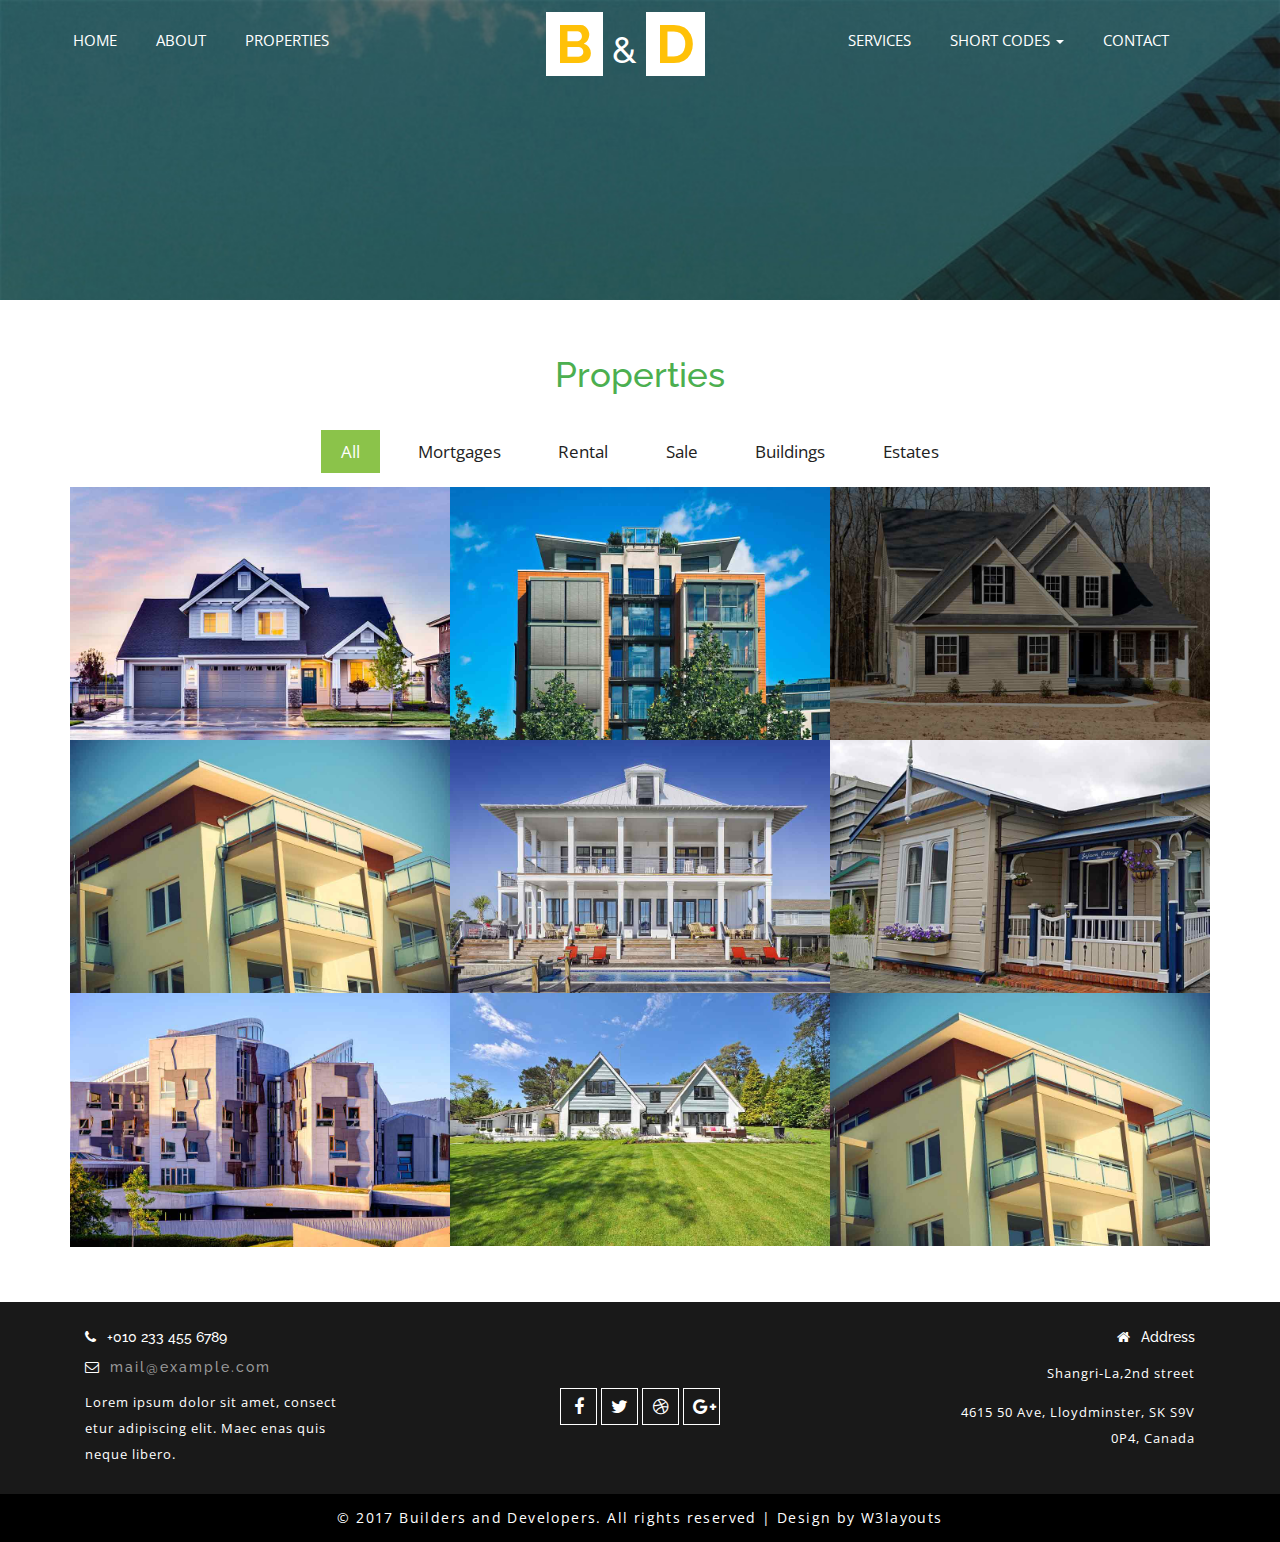
<file: properties.html>
<!--
	Author: W3layouts
	Author URL: http://w3layouts.com
	License: Creative Commons Attribution 3.0 Unported
	License URL: http://creativecommons.org/licenses/by/3.0/
-->
<!DOCTYPE html>
<html lang="en">
<!-- Head -->
<head>
<title>Builders and Developers a Real Estate Category Bootstrap Responsive Website Template | Properties :: w3layouts</title>
<meta name="viewport" content="width=device-width, initial-scale=1">
<meta charset="utf-8">
<meta name="keywords" content="Builders and Developers a Responsive web template, Bootstrap Web Templates, Flat Web Templates, Android Compatible web template, 
Smartphone Compatible web template, free webdesigns for Nokia, Samsung, LG, SonyEricsson, Motorola web design" />

<!-- portfolio -->	
<link rel="stylesheet" href="css/chocolat.css" type="text/css" media="all">
<!-- //portfolio -->	

<!-- default-css-files -->
	<link href="css/bootstrap.css" rel='stylesheet' type='text/css' />
	<link href="css/font-awesome.min.css" rel="stylesheet" type="text/css" media="all" />
<!-- default-css-files -->

<!-- style.css-file -->
	<link href="css/style.css" rel='stylesheet' type='text/css' />
<!-- //style.css-file -->

<!-- Google fonts -->
<link href="//fonts.googleapis.com/css?family=Raleway:100,100i,200,200i,300,300i,400,400i,500,500i,600,600i,700,700i,800,800i,900,900i&amp;subset=latin-ext" rel="stylesheet">
<link href="//fonts.googleapis.com/css?family=Open+Sans:300,300i,400,400i,600,600i,700,700i,800,800i&amp;subset=cyrillic,cyrillic-ext,greek,greek-ext,latin-ext,vietnamese" rel="stylesheet">
<!-- //Google fonts -->

<!-- Default-JavaScript-File -->
	<script type="text/javascript" src="js/jquery-2.1.4.min.js"></script>
<!-- //Default-JavaScript-File -->

</head>
<!-- Head -->
<body>

<div class="banner-header">
		<!--header-->
		<div class="header">
		<div class="container-fluid">
			<nav class="navbar navbar-default">
				<div class="navbar-header navbar-left">
					<button type="button" class="navbar-toggle collapsed" data-toggle="collapse" data-target="#bs-example-navbar-collapse-1">
						<span class="sr-only">Toggle navigation</span>
						<span class="icon-bar"></span>
						<span class="icon-bar"></span>
						<span class="icon-bar"></span>
					</button>
					<div class="w3_navigation_pos">
						<h1><a href="index.html"><span>B</span> & <span>D</span></a></h1>
					</div>
				</div>
				<!-- Collect the nav links, forms, and other content for toggling -->
				<div class="collapse navbar-collapse navbar-right" id="bs-example-navbar-collapse-1">
					<nav>
						<ul class="nav navbar-nav">
							<li class="active"><a href="index.html">Home</a></li>
							<li><a href="about.html">About</a></li>
							<li><a href="properties.html">properties</a></li>
							<li><a href="index.html" class="scroll">Services</a></li>
							<li class="dropdown">
									<a href="#" class="dropdown-toggle" data-hover="Pages" data-toggle="dropdown">Short Codes <b class="caret"></b></a>
									<ul class="dropdown-menu">
										<li><a href="icons.html">Icons</a></li>
										<li><a href="typography.html">Typography</a></li>
									</ul>
							  </li>
							<li><a href="contact.html" class="scroll">Contact</a></li>
						</ul>
					</nav>
				</div>
			</nav>	
		</div>
	</div>
	</div>
		<!--//header-->

	
	<div class="banner">
	</div>

<!-- portfolio -->
	<div class="portfolio" id="gallery">
		<div class="container">
			<div class="agileits-title"> 
				<h2>Properties</h2> 
			</div>
			<ul class="simplefilter w3layouts agileits">
				<li class="active w3layouts agileits" data-filter="all">All</li>
				<li class="w3layouts agileits" data-filter="1">Mortgages</li>
				<li class="w3layouts agileits" data-filter="2">Rental</li>
				<li class="w3layouts agileits" data-filter="3">Sale</li>
				<li class="w3layouts agileits" data-filter="4">Buildings</li>
				<li class="w3layouts agileits" data-filter="5">Estates</li>
			</ul>

			<div class="filtr-container w3layouts agileits">

				<div class="filtr-item w3layouts agileits portfolio-t" data-category="1, 5" data-sort="Busy streets">
					<a href="images/1.jpg" class="b-link-stripe w3layouts agileits b-animate-go thickbox">
						<figure>
							<img src="images/1.jpg" class="img-responsive w3layouts agileits" alt="W3layouts Agileits">
							<figcaption>
								<h3>Builders &<span>Developers</span></h3>
							</figcaption>
						</figure>
					</a>
				</div>

				<div class="filtr-item w3layouts agileits" data-category="2, 5" data-sort="Luminous night">
					<a href="images/8.jpg" class="b-link-stripe w3layouts agileits b-animate-go thickbox">
						<figure>
							<img src="images/8.jpg" class="img-responsive w3layouts agileits" alt="W3layouts Agileits">
							<figcaption>
								<h3>Builders &<span>Developers</span></h3>
							</figcaption>
						</figure>
					</a>
				</div>

				<div class="filtr-item w3layouts agileits" data-category="1, 4" data-sort="City wonders">
					<a href="images/12.jpg" class="b-link-stripe w3layouts agileits b-animate-go thickbox">
						<figure>
							<img src="images/12.jpg" class="img-responsive w3layouts agileits" alt="W3layouts Agileits">
							<figcaption>
								<h3>Builders &<span>Developers</span></h3>
							</figcaption>
						</figure>
					</a>
				</div>

				<div class="filtr-item w3layouts agileits" data-category="3" data-sort="In production">
					<a href="images/14.jpg" class="b-link-stripe w3layouts agileits b-animate-go thickbox">
						<figure>
							<img src="images/14.jpg" class="img-responsive w3layouts agileits" alt="W3layouts Agileits">
							<figcaption>
								<h3>Builders &<span>Developers</span></h3>
							</figcaption>
						</figure>
					</a>
				</div>

				<div class="filtr-item w3layouts agileits" data-category="3, 4" data-sort="Industrial site">
					<a href="images/15.jpg" class="b-link-stripe w3layouts agileits b-animate-go thickbox">
						<figure>
							<img src="images/15.jpg" class="img-responsive w3layouts agileits" alt="W3layouts Agileits">
							<figcaption>
								<h3>Builders &<span>Developers</span></h3>
							</figcaption>
						</figure>
					</a>
				</div>

				<div class="filtr-item w3layouts agileits" data-category="2, 4" data-sort="Peaceful lake">
					<a href="images/16.jpg" class="b-link-stripe w3layouts agileits b-animate-go thickbox">
						<figure>
							<img src="images/16.jpg" class="img-responsive w3layouts agileits" alt="W3layouts Agileits">
							<figcaption>
								<h3>Builders &<span>Developers</span></h3>
							</figcaption>
						</figure>
					</a>
				</div>

				<div class="filtr-item w3layouts agileits" data-category="1, 5" data-sort="City lights">
					<a href="images/17.jpg" class="b-link-stripe w3layouts agileits b-animate-go thickbox">
						<figure>
							<img src="images/17.jpg" class="img-responsive w3layouts agileits" alt="W3layouts Agileits">
							<figcaption>
								<h3>Builders &<span>Developers</span></h3>
							</figcaption>
						</figure>
					</a>
				</div>

				<div class="filtr-item w3layouts agileits" data-category="2, 4" data-sort="Dreamhouse">
					<a href="images/13.jpg" class="b-link-stripe w3layouts agileits b-animate-go thickbox">
						<figure>
							<img src="images/13.jpg" class="img-responsive w3layouts agileits" alt="W3layouts Agileits">
							<figcaption>
								<h3>Builders &<span>Developers</span></h3>
							</figcaption>
						</figure>
					</a>
				</div>

				<div class="filtr-item w3layouts agileits" data-category="2, 4" data-sort="Dreamhouse">
					<a href="images/14.jpg" class="b-link-stripe w3layouts agileits b-animate-go thickbox">
						<figure>
							<img src="images/14.jpg" class="img-responsive w3layouts agileits" alt="W3layouts Agileits">
							<figcaption>
								<h3>Builders &<span>Developers</span></h3>
							</figcaption>
						</figure>
					</a>
				</div>
				<div class="clearfix"></div>
			</div>
		</div>
	</div>
	<!-- //portfolio -->

	
	
<!-- footer -->
<div class="footer">
	<div class="container">
		<div class="col-md-3 footer-left">
			<h5><i class="fa fa-phone" aria-hidden="true"></i>+010 233 455 6789</h5>
			<h5><i class="fa fa-envelope-o" aria-hidden="true"></i><a href="mailto:mail@example.com">mail@example.com</a></h5>
			<p>Lorem ipsum dolor sit amet, consect etur adipiscing elit. Maec enas quis neque libero.</p>
		</div>
		<div class="col-md-6 footer-center">
		<ul>
				<li><a href="#"><i class="fa fa-facebook"></i></a></li>
				<li><a  href="#"><i class="fa fa-twitter"></i></a></li>
				<li><a href="#"><i class="fa fa-dribbble"></i></a></li>
				<li><a href="#"><i class="fa fa-google-plus"></i></a></li>
			</ul>
		</div>
		<div class="col-md-3 footer-right">
			<h5><i class="fa fa-home" aria-hidden="true"></i>Address</h5>
			<p>Shangri-La,2nd street</p>
			<p>4615 50 Ave, Lloydminster, SK S9V 0P4, Canada</p>
		</div>
		<div class="clearfix"></div>
	</div>
</div>
<!-- //footer -->
<!-- copyright -->
<div class="copyright-agile">
	<p>&copy; 2017 Builders and Developers. All rights reserved | Design by <a href="http://w3layouts.com">W3layouts</a></p>
</div>
<!-- //copyright -->

	<script src="js/SmoothScroll.min.js"></script>
	<script type="text/javascript" src="js/move-top.js"></script>
	<script type="text/javascript" src="js/easing.js"></script>
	
	<!-- here stars scrolling icon -->
	<script type="text/javascript">
		$(document).ready(function() {
			/*
				var defaults = {
				containerID: 'toTop', // fading element id
				containerHoverID: 'toTopHover', // fading element hover id
				scrollSpeed: 1200,
				easingType: 'linear' 
				};
			*/
								
			$().UItoTop({ easingType: 'easeOutQuart' });
								
			});
	</script>
	<!-- //here ends scrolling icon -->


<!-- Tabs-JavaScript -->
	<script src="js/jquery.filterizr.js"></script>
		<script src="js/controls.js"></script>
		<script type="text/javascript">
			$(function() {
				$('.filtr-container').filterizr();
			});
		</script>
	<!-- //Tabs-JavaScript -->
	
	<!-- PopUp-Box-JavaScript --><!-- portfolio popup js-->
		<script src="js/jquery.chocolat.js"></script>
		<script type="text/javascript">
			$(function() {
				$('.filtr-item a').Chocolat();
			});
		</script>
	<!-- //PopUp-Box-JavaScript --><!-- //portfolio popup js-->

	<script src="js/bootstrap.js"></script><!-- jQuery (necessary for Bootstrap's JavaScript plugins) -->

</body>
</html>
</file>
<file: css/easy-responsive-tabs.css>
body {
  margin: 0px;
  padding: 0px;
  background: #f5f5f5;
  font-weight: 500;
}

ul.resp-tabs-list,
p {
  margin: 0px;
  padding: 0px;
}

.resp-tabs-list li {
    /* font-weight: 600; */
    /* text-transform: uppercase; */
    /* font-size: 13px; */
    display: inline-block;
    padding: 13px 15px;
    margin: 0;
    list-style: none;
    cursor: pointer;
    float: left;
    /* color: rgb(187, 76, 74); */
    /* width: 25%; */
    /* font-family: 'Poppins', sans-serif; */
}

.resp-tabs-container {
  padding: 0px;
  background-color: #fff;
  clear: left;
}

h2.resp-accordion {
  cursor: pointer;
  padding: 5px;
  display: none;
}

.resp-tab-content {
  display: none;
  padding: 30px;
}

.resp-tab-active {
    /* border: 1px solid #c1c1c1; */
    /* border-bottom: 4px solid #bc0023; */
    /* margin-bottom: -1px !important; */
    /* padding: 12px 14px 14px 14px !important; */
    /* position: relative; */
}
 /*
.resp-tab-active:before {
    content: '';
    position: absolute;
    width: 0;
    height: 0;
    border-top: 10px solid #bc0023;
    border-left: 10px solid rgba(69, 42, 21, 0);
    border-right: 10px solid rgba(199, 57, 57, 0);
    left: 45%;
    top: 103%;
    transition: 0.5s all;
    -webkit-transition: 0.5s all;
    -o-transition: 0.5s all;
    -moz-transition: 0.5s all;
    -ms-transition: 0.5s all;
}*/

.resp-tab-active {
    /* border-bottom: none; */
    /*  background-color: rgba(255, 206, 20, 0.3); */
}

.resp-content-active,
.resp-accordion-active { display: block; }

.resp-tab-content {
    /* border: 1px solid #1ca0de; */
    border-top: transparent;
    min-height: auto;
}

h2.resp-accordion {
  font-size: 13px;
  border: 1px solid #c1c1c1;
  border-top: 0px solid #c1c1c1;
  margin: 0px;
  padding: 10px 15px;
}

h2.resp-tab-active {
  border-bottom: 0px solid #fff !important;
  margin-bottom: 0px !important;
  padding: 10px 15px !important;
}

h2.resp-tab-title:last-child {
  border-bottom: 12px solid #c1c1c1 !important;
  background: blue;
}

/*-----------Vertical tabs-----------*/

.resp-vtabs ul.resp-tabs-list {
  float: left;
  width: 30%;
}

.resp-vtabs .resp-tabs-list li {
  display: block;
  padding: 15px 15px !important;
  margin: 0;
  cursor: pointer;
  float: none;
}

.resp-vtabs .resp-tabs-container {
  padding: 0px;
  background-color: #fff;
  border: 1px solid #c1c1c1;
  float: left;
  width: 68%;
  min-height: 250px;
  border-radius: 4px;
  clear: none;
}

.resp-vtabs .resp-tab-content { border: none; }

.resp-vtabs li.resp-tab-active {
  border: 1px solid #c1c1c1;
  border-right: none;
  background-color: #fff;
  position: relative;
  z-index: 1;
  margin-right: -1px !important;
  padding: 14px 15px 15px 14px !important;
}

.resp-arrow {
  width: 0;
  height: 0;
  float: right;
  margin-top: 3px;
  border-left: 6px solid transparent;
  border-right: 6px solid transparent;
  border-top: 12px solid #0f2453;
}

h2.resp-tab-active span.resp-arrow {
  border: none;
  border-left: 6px solid transparent;
  border-right: 6px solid transparent;
  border-bottom:12px solid #ffce14;
}

/*-----------Accordion styles-----------*/

h2.resp-tab-active { background: #ffffff !important; }

.resp-easy-accordion h2.resp-accordion { display: block; }

.resp-easy-accordion .resp-tab-content { border: 1px solid #c1c1c1; }

.resp-easy-accordion .resp-tab-content:last-child { border-bottom: 1px solid #c1c1c1 !important; }

.resp-jfit {
  width: 100%;
  margin: 0px;
}

.resp-tab-content-active { display: block; }

h2.resp-accordion:first-child { border-top: 1px solid #c1c1c1 !important; }
/*Here your can change the breakpoint to set the accordion, when screen resolution changed*/
@media only screen and (max-width: 768px) {

ul.resp-tabs-list { display: none; }

h2.resp-accordion { display: block; }

.resp-vtabs .resp-tab-content { border: 1px solid #C1C1C1; }

.resp-vtabs .resp-tabs-container {
  border: none;
  float: none;
  width: 100%;
  min-height: initial;
  clear: none;
}

.resp-accordion-closed { display: none !important; }

.resp-vtabs .resp-tab-content:last-child { border-bottom: 1px solid #c1c1c1 !important; }
}
@media only screen and (max-width: 568px) {
	.resp-arrow {
		margin-top: 8px;
		border-top: 9px solid #1c2020;
	}
	h2.resp-tab-active span.resp-arrow {
		border-bottom: 9px solid #ffce14;
	}
}
@media only screen and (max-width: 384px) {
	.resp-arrow {
		margin-top: 7px;
		border-top: 8px solid #1c2020;
		border-left: 5px solid transparent;
		border-right: 5px solid transparent;
	}
	h2.resp-tab-active span.resp-arrow {
		border-bottom: 8px solid #ffce14;
		border-left: 5px solid transparent;
		border-right: 5px solid transparent;
	}
}
</file>
<file: css/chocolat.css>
body{
	margin:0;
	padding:0;
}
#Choco_overlay{
	background: #000!important;
	position: fixed;
	top: 0;
	left: 0;
	z-index: 1000;
	width: 100%;
	height: 100%;
	display:none;
	padding:0;
	margin:0;
}
#Choco_content{
	display:none;
	width:800px;
	height:600px;
	z-index:1001;
	position:fixed;
	left:50%;
	top:50%;
	margin-left:-400px;
	margin-top:-300px;
	border-top:1px solid transparent;/*Yes, adjust image perfectly at the center of a box, don't know why.*/
}
#Choco_left_arrow{
	float:left;
	background-image:url(../images/left.png)!important;
	background-position:12%;
	left:-20%;
}
#Choco_right_arrow{
	float:right;
	background-image:url(../images/right.png)!important;
	background-position:88%;
	left:20%;
}
.Choco_arrows{
	background-repeat:no-repeat;
	display:none;
	position:relative;
	cursor:pointer;
	width:49%;
	top:-100%;
	height:100%;
	margin-top:-30px;
}
#Choco_container_photo{
	text-align:center;
	width:800px;
	height:600px;
	/*background:url(../images/ajax-loader.gif) center center no-repeat;*/
}
#Choco_container_description{
	padding:0;
	height:26px;
	width:100%;
	color:#FFFFFF;
	font-family:Tahoma;
	clear:both;
	position:relative;
	font-size:12px;
	margin-top:-5px;
	overflow:hidden;
	visibility:hidden;
}
#Choco_container_title{
	float:left;
	padding:5px;
}
#Choco_container_via{
	padding:5px;
	float:right;
}
#Choco_container_via a{
	color:gray;
}
#Choco_container_via a:hover{
	color:white;
	background:gray;
}
#Choco_close{
	width:30px;
	height:25px;
	background-image:url(../images/close.png)!important;
	background-repeat:no-repeat;
	z-index:1002;
	cursor:pointer;
	margin: 0px 0px 15px 0px;
	display:none;
}
#Choco_loading{
	width:9px;
	height:11px;
	background-image:url(../images/loading.gif);
	background-repeat:no-repeat;
	z-index:1002;
	cursor:pointer;
	float:right;
	margin-top:-20px;
	display:none;
}
#Choco_bigImage{
	display:none;
	position:relative;
	width:100%;
	height:100%;
	margin-top:-5px;
}
</file>
<file: css/style.css>
/*--
	Author: W3Layouts
	Author URL: http://w3layouts.com
	License: Creative Commons Attribution 3.0 Unported
	License URL: http://creativecommons.org/licenses/by/3.0/
--*/
/*-- Reset-Code --*/

body {
	padding: 0;
	margin: 0;
	background: #FFF;
	font-family: 'Open Sans', sans-serif;
}
body a {
	transition: 0.5s all;
	-webkit-transition: 0.5s all;
	-moz-transition: 0.5s all;
	-o-transition: 0.5s all;
	-ms-transition: 0.5s all;
	text-decoration: none;
}
body a:hover {
	text-decoration: none;
}
body a:focus, a:hover {
	text-decoration: none;
}
input[type="button"], input[type="submit"] {
	transition: 0.5s all;
	-webkit-transition: 0.5s all;
	-moz-transition: 0.5s all;
	-o-transition: 0.5s all;
	-ms-transition: 0.5s all;
}
h1, h2, h3, h4, h5, h6 {
	margin: 0;
	padding: 0;font-family: 'Raleway', sans-serif;
}
p {
	margin: 0;
	font-family: 'Open Sans', sans-serif;

}
ul {
	margin: 0;
	padding: 0;
}
label {
	margin: 0;
}
a:focus, a:hover {
	text-decoration: none;
	outline: none;
}
/*-- //Reset-Code --*/



	
	div#agileitshome {
    background: url(../images/1.jpg) no-repeat 0px 0px;
    background-size: cover;
    min-height: 900px;
}

.agileits_w3layouts_banner_info,.gallery,.typography,.banner-bottom,.plans-section,.layer,.stats-layer ,.testimonials,.demo,.agile-section,.portfolio,.mail,.about-top {
    padding: 4em 0;
}

.about-heading h2,.about-heading h3,.typography h2.tittle,.agile-section h2.agileits-title,.banner-bottom h2,.portfolio h3,.portfolio h2,.mail h3,.mail h2{
    text-align: center;
    font-size: 35px;
    color: #4CAF50;
    text-transform: capitalize;
    margin-bottom: 1em;
}
.agileits_w3layouts_banner_info h3,.w3-welcome h3,.services h3,h3.w3l-inner-h-title,.stats-agileits h3,.gallery h3,.w3_agileits_map h3{
    text-align: center;
    font-size: 35px;
    color: #000;
    text-transform: capitalize;
}
.banner-bottom h2 {
    color: #4CAF50;
}
.banner-bottom-left p, .banner-bottom-right p {
    color: #7b7b7b;
    font-size: 13.5px;
    line-height: 28px;
    letter-spacing: 1px;
}


/* plans*/
.w3l_pricing_grid_content{
	padding:1em;
}
.w3l_pricing_grid_content ul li{
	list-style-type:none;
	padding:1em;
	border-bottom:1px dotted #c1c1c1;
	font-size:14px;
	color:#000;
}
ul.w3_count {
    text-align: left;
}
.w3l_pricing_grid_content ul li i{
	padding-right:1.5em;
	color: #FFC107;
}
.priceing-table-main {
    margin: 4em 0 0 0;
}
.price-list i.fa {
    font-size: 17px;
}
.price-list ul {
    padding: 0px;
    list-style: none;
}
.price-gd-top {
    background:#795548;
    text-align: center;
}
.price-gd-top h4 {
    font-size: 1.6em;
    color: #fff;
    padding: 1em;
    background: #61453b;
    font-weight: 300;
}
.price-gd-top h3 {
    padding: 0.2em 0em;
    font-size: 5em;
    color: #fff;
}
.price-gd-top h3 span {
    font-size: 30px;
    vertical-align: top;
}
.price-gd-top h5 {
    font-size: 1em;
    color: #fff;
    padding: 0em 0em 0.8em 0em;
    text-align: center;
    text-transform: capitalize;
}
.price-gd-bottom {
    background: #fff;
    text-align: center;
    padding: 1em 0em;
}
.price-gd-top.pric-clr2 h4 {
       background: #03796e;
}
.price-gd-top.pric-clr2 {
    background:#009688;
}
.price-selet.pric-sclr2 a {
     background: #4CAF50;
}
.price-gd-top.pric-clr3 {
	background:#03A9F4;
}
.price-gd-top.pric-clr3 h4 {
    background: #008ccc;
}
.price-gd-top.pric-clr4 {
	background:#673AB7;
}
.price-gd-top.pric-clr4 h4 {
	background: #5426a5;
}
.price-selet.pric-sclr4 a {
    background: #4CAF50;
}
.price-selet.pric-sclr3 a {
    background: #4CAF50;
}
.price-list ul li {
    padding: 0.5em 0em;
    font-size: 0.9em;
    color: #2b2b2b;
    display: inline-block;
}
.price-selet {
    padding: 1em 0em;
    text-align: center;
    background: #fff;
}
.price-selet a {
    font-size: 1.1em;
    color: #fff;
    display: block;
}
.price-selet a {
	font-size: 1em;
    color: #ffffff;
    display: inline-block;
    padding: 0.6em 2em;
    background: #4CAF50;
    text-decoration: none;
	    border-radius: 25px;
		-webkit-border-radius: 25px;
		-o-border-radius: 25px;
}
.price-block {
    box-shadow: 0px 0px 1px 1px #2196F3;
    transition: 0.5s all;
    -webkit-transition: 0.5s all;
    -moz-transition: 0.5s all;
    -o-transition: 0.5s all;
}
.price-block:hover,.w3layouts-pricing:hover,.w3-agileits-vpn-grid:hover {
    transform: scale(1.1);
    -webkit-transform: scale(1.1);
    -moz-transform: scale(1.1);
    -o-transform: scale(1.1);
    -ms-transform: scale(1.1);
    z-index: 1;
}





/* services */
.services i.fa {
    border: 1px solid green;
    border-radius: 50%;
    font-size: 30px;
    width: 70px;
    height: 70px;
    line-height: 65px;
    text-align: center;
    color: #ffffff;
    background: green;
}
.services-left {
    text-align: right;
}
.services h4 {
    text-transform: uppercase;
    font-size: 18px;
    color: #fff;
    color: #FFEB3B;
    margin-bottom: 1em;
}
.services p {
    margin-bottom: 3.5em;
    color: #d8d8d8;
    font-size: 13.4px;
    line-height: 2em;
    letter-spacing: 1px;
}
.services-grids {
    margin-top: 3em;
}
.icon {
    margin: 2em 0;
}
.services-middle img {
    vertical-align: middle;
    width: 100%;
    margin-bottom: 40px;
}
.services {
    background: url(../images/8.jpg) no-repeat 0px 0px;
    background-size: cover;
}
.layer {
    background: rgba(0,0,0,0.65);
}
/* //services */

/* footer */
.footer-center ul li {
    display: inline-block;
    list-style-type: none;
}
.footer-center {
    text-align: center;
}
.footer {
    background: #191919;
    padding: 1em 0;
}
.footer-left h5,.footer-right h5 {
    color: #fff;
    font-size: 14px;
    margin: 1em 0;
}
.footer-left a {
    color: #999;
    letter-spacing: 2px;
}
.footer-left a:hover{
    color: green;
}

.footer-left p, .footer-right p {
    color: #fff;
    font-size: 13px;
    line-height: 2em;
    letter-spacing: 1px;
    margin: 1em 0;
}

.footer-center  i.fa {
    font-size: 18px;
    padding: .5em;
    border: 1px solid #fff;
    color: #fff;
	width:37px;
	height:37px;
    margin-top: 4em;
}
.footer-center i.fa.fa-facebook:hover {
    background: #3b5998;
	transition:.5s all;
}
.footer-center i.fa.fa-twitter:hover {
    background: #1da1f2;
	transition:.5s all;
}
.footer-center i.fa.fa-dribbble:hover {
    background: #ea4c89;
	transition:.5s all;
}
.footer-center i.fa.fa-google-plus:hover {
    background: #dd4b39;
	transition:.5s all;
}
.footer-right {
    text-align: right;
}
.footer-left i.fa, .footer-right i.fa {
    margin-right: .8em;
}
/* //footer */

/* copyright */
.copyright-agile {
    text-align: center;
    padding: 1em 0;
    background: #000;
}
.copyright-agile p {
    color: white;
    font-size: 1em;
    letter-spacing: .1em;
}
.copyright-agile p a {
    color: #fff !important;
    text-decoration: none !important;
}
.copyright-agile p a:hover {
    color: green !important;
}
/* //copyright */


/*-- header --*/
header {
	padding:10px 0;
	border-top: 2px solid #2c333d;
}
.logo {
    float: left;
    margin-top: 2px;
}
.logo h1 a {
    text-decoration: none;
    font-size: 35px;
    color: #286090;
	text-transform: uppercase;
}
.navbar {
	margin-bottom: 0px;
	min-height: 30px;
}
.navbar-inverse .navbar-nav>.active>a, .navbar-inverse .navbar-nav>.active>a:focus, .navbar-inverse .navbar-nav>.active>a:hover {
    background-color: #57d45c;
}
.navbar-nav>li {
    margin: 0 3px;
}
.navbar-nav {
    float: right;
}
.nav>li>a {
    padding: 10px 20px;
}
.navbar-nav>li>a {
    padding-top: 10px;
    padding-bottom: 10px;
	font-size: 15px;
}
.dropdown-menu>li>a:hover {
    color: #4CAF50;
    background: none;
}
.dropdown-menu > li > a {
    line-height: 1.42857143;
    color: #000;
    text-transform: uppercase;
}
.navbar-nav > li > .dropdown-menu {
    margin-top: 10px;
}
.navbar-inverse .navbar-nav>li>a:focus {
    color: #2c333d;
    background-color: transparent;
}
.navbar-inverse .navbar-nav>li>a {
    color: #2c333d;
}
.navbar-inverse .navbar-collapse, .navbar-inverse .navbar-form {
    padding: 0;
}
.navbar-inverse .navbar-nav>.open>a, .navbar-inverse .navbar-nav>.open>a:focus, .navbar-inverse .navbar-nav>.open>a:hover {
    background-color: #00c5b5;
}
/*-- bootstrap dropdown hover menu --*/
.navbar-inverse {
    background-color: transparent;
    border-color: transparent;
    margin: 0 60px 0;
}

/*-- /bootstrap dropdown hover menu --*/
/*-- /header --*/
/*-- banner-slider --*/
#slides {
	height:760px!important;
}
.carousel-caption h3 {
    font-weight: 300;
    color: white;
    text-shadow: 0 1px 1px #000;
    margin: 300px 0 0px 0;
	letter-spacing:3px;
    text-transform: uppercase;
    font-size: 40px;
	margin-bottom:10px;
}
.carousel-caption h4 {
    font-size: 40px;
    color: #fff;
    text-transform: uppercase;
    letter-spacing: 3px;
	margin-bottom:20px;
}
.carousel-caption p {
    font-weight: normal;
    color: white;
    margin: 30px 0;
    letter-spacing: 3px;
    font-size: 13.5px;
    line-height: 35px;
    width: 80%;
    margin: 0 auto 30px;
    text-transform: capitalize;
}

#slides {
  position: relative;
}
#slides .slides-container {
  display: none;
}
#slides .scrollable {
  position: relative;
  top: 0;
  left: 0;
  overflow-y: auto;
  -webkit-overflow-scrolling: touch;
  height: 100%;
}
#slides .scrollable:after {
  content: "";
  display: table;
  clear: both;
}

.slides-navigation {
  margin: 0 auto;
  position: absolute;
  z-index: 3;
  top: 46%;
  width: 100%;
}
.slides-navigation a {
  position: absolute;
  display: block;
}
.slides-navigation a.prev {
  left: 0;
}
.slides-navigation a.next {
  right: 0;
}

.slides-pagination {
  position: absolute;
  z-index: 3;
  bottom: 20px;
  text-align: center;
  width: 100%;
}
.slides-pagination a {
  border: 2px solid #222;
  width: 10px;
  height: 10px;
  display: -moz-inline-stack;
  display: inline-block;
  vertical-align: middle;
  margin: 2px;
  overflow: hidden;
  text-indent: -100%;
}
.slides-pagination a.current {
  background: #222;
}

.slides-navigation {
  top: 50%;
}
.slides-navigation a {
    display: block;
    text-decoration: none;
    border: 2px solid #fff;
    color: white;
    font-weight: bold;
    font-size: 25px;
    margin: 0 25px;
    text-shadow: 0 1px 1px #000;
    color: #8BC34A;
    border: 2px solid #8BC34A;
    text-align: center;
    height: 40px;
    width: 40px;
    top: -40px;
    padding: 1px;
    -webkit-box-shadow: 0 1px 1px black;
    -moz-box-shadow: 0 1px 1px black;
    box-shadow: 0 1px 1px black;
    -webkit-transition: background 0.15s ease;
    -moz-transition: background 0.15s ease;
    -o-transition: background 0.15s ease;
    transition: background 0.15s ease;
}
@media screen and (max-width: 767px) {
  .slides-navigation {
    display: none;
  }
}

.slides-pagination a {
  width: 15px;
  height: 15px;
  margin: 5px;
  border-color: white;
  -webkit-box-shadow: 0 1px 1px black;
  -moz-box-shadow: 0 1px 1px black;
  box-shadow: 0 1px 1px black;
}
.slides-pagination a.current {
    background: #8BC34A;
    border-color: #8BC34A;
}
.contrast a {
    color: #fff !important;
    font-size: 16px;
    letter-spacing: 2px;
    padding: 10px 20px;
    border: 1px solid #fff;
    border-radius: 25px;
    background: #4CAF50;
    text-transform: capitalize;
}
.contrast a:hover {
    background: transparent;
}
.thim-click-to-bottom i {
    color: #fff;
    padding: 20px 10px;
    font-size: 20px;
}
.thim-click-to-bottom {
    position: absolute;
    bottom: 18%;
    left: 48.9%;
    width: 40px;
    height: 40px;
    font-size: 40px;
    line-height: 40px;
    -webkit-animation: bounce 2s infinite ease-in-out;
}
@-webkit-keyframes bounce {
	0%, 20%, 60%, 100%  { -ms-transform: translateY(0); }
	0%, 20%, 60%, 100%  { -o-transform: translateY(0); }
	0%, 20%, 60%, 100%  { -moz-transform: translateY(0); }
	0%, 20%, 60%, 100%  { -webkit-transform: translateY(0); }
    40%  { -webkit-transform: translateY(-20px); }
	80% { -webkit-transform: translateY(-10px); }
}
/*-- //banner-slider --*/





/*--header--*/
/*-- banner --*/
.banner-header .header{
	position: absolute;
    top: 1%;
    z-index: 9;
    left: 3%;
}
/*-- nav --*/
.navbar-default {
    background: none;
    border: none;
}
.navbar {
    margin-bottom: 0;  
    border-radius: 0px;
}
.w3_navigation {
    border-top: 1px solid #999;
	position:relative;
}
.navbar-nav {
    float: none;
}
.navbar-collapse {
    padding: 0;
}
.navbar-right {
    float: none !important;
    margin-right: 0;
}
.navbar-default .navbar-nav > .active > a, .navbar-default .navbar-nav > .active > a:hover, .navbar-default .navbar-nav > .active > a:focus {
    color:#fff;
    background: none;
}
.navbar-default .navbar-nav > .active > a:hover{
	color: #4CAF50;
}
.navbar-default .navbar-nav > li > a {
    color: #fff;
	font-weight: 400;
}
.navbar-nav > li > a {
    margin: 0em 1em;
    padding: 0 .1em;
    line-height: 1em;
    text-transform: uppercase;
}
.navbar-nav > li:nth-child(3) a {
    margin-right:53em !important;
}
.navbar-default .navbar-nav > li:last-child > a {
    margin-right: 0;
}
.w3_navigation_pos {
    position: absolute;
    top: 30%;
    left: 45%;
    z-index: 1;
}
.navbar-default .navbar-nav > li > a:hover, .navbar-default .navbar-nav > li > a:focus {
    color: #fff;
}
.w3_navigation_pos h1 a {
    font-size: 1em;
    color: #fff;
    text-decoration: none;
    display: block;
    line-height: 0.9em;
}
.w3_navigation_pos span {
    color: #FFC107;
    font-size: 1.5em;
    font-weight: 700;
    background: #fff;
    padding: 0 10px;
}
.navbar-default .navbar-nav > li > a:hover{
    color:#4CAF50;
}
.w3_navigation_pos h1 a i { 
    font-style: normal;
    display: inline-block;
}
nav.navbar.navbar-default {
	padding: 1.7em 0;
}
.navbar-default .navbar-nav > .open > a, .navbar-default .navbar-nav > .open > a:hover, .navbar-default .navbar-nav > .open > a:focus {
    color: #fff;
    background-color: transparent;
}
.w3layouts_banner_info{
	text-align: center;
    width: 80%;
    margin: 15em auto 0;
}
.w3layouts_banner_info h2{
	font-size:3em;
	color:#fff;
	text-transform:capitalize;
	background:rgba(0, 208, 245, 0.65);
}
.w3layouts_banner_info p {
    text-transform: uppercase;
    color: #212121;
    letter-spacing: 7px;
    font-weight: bold;
    margin-bottom: 1em;
}
.link-effect-2 a {
	overflow: hidden;
	padding: 20px;
	color: #797878;
	font-weight: 400;
}
.link-effect-2 a span {
  position: relative;
  display: inline-block;
  -moz-transition: 0.3s;
  -o-transition: 0.3s;
  -webkit-transition: 0.3s;
  transition: 0.3s;
}
.link-effect-2 a span::before {
  color: #d7600d;
  position: absolute;
  top: 100%;
  content: attr(data-hover);
  font-weight: 600;
  -moz-transform: translate3d(0, 0, 0);
  -ms-transform: translate3d(0, 0, 0);
  -webkit-transform: translate3d(0, 0, 0);
  transform: translate3d(0, 0, 0);
}
.link-effect-2 a:hover span {
  -moz-transform: translateY(-100%);
  -ms-transform: translateY(-100%);
  -webkit-transform: translateY(-100%);
  transform: translateY(-100%);
}
/*-- //banner --*/
/*--//header--*/



/*-- Stats --*/
div#stats{
    background: url(../images/stats.jpg) no-repeat 0px 0px;
    background-size: cover;
}
.stats-grid {
    text-align: center;
    padding: 0;
}
.stats-grid:nth-child(3),.stats-grid:nth-child(4){
    margin-bottom: 0em!important;
}
.numscroller {
    font-size: 60px;
    margin: 20px 0 5px;
    color: #ffb900;
}
.stats-grid h4 {
    font-size: 16px;
    color: #404040;
    color: #fff;
    text-transform: uppercase;
}
.stats-info {
    width: 100%;
    margin: 0 auto;
}
.stats-layer {
    text-align: center;
    background: rgba(0, 0, 0, 0.7);
}
.stats-agileits h3.w3l-inner-h-title,.services h3,.agileits_w3layouts_banner_info h3 {
    color: #fff;
}
.stat-info-w3ls {
    padding: 2em 0;
}
.stat-info-w3ls i {
    color: #1aafd0;
    font-size: 31px;
}
.stats-agileits p {
    text-align: center;
    margin: 16px 0;
    font-size: 14px;
    color: #fff;
    letter-spacing: 1px;
    line-height: 28px;
}
/*-- //Stats --*/

/* testimonals */
.testimonal img {
    border-radius: 50%;
    width: 100%;
}
.testimonal i.fa.fa-quote-right {
    margin: 0 10px;
    font-size: 20px;
    color: #d2d2d2;
    margin-left: 10px;
}
.first-grid {
    padding: 20px;
    margin-right: 10px;
    border: 1px solid #d2d2d2;
}
.first-grid h3 {
    text-transform: uppercase;
    color: #FF9800;
    font-size: 18px;
    font-weight: 500;
    margin: 10px 0 0;
}
.first-grid h4 {
    margin: 5px 0;
    text-transform: capitalize;
    letter-spacing: 2px;
    font-size: 16px;
    color: #000;
}
.first-grid p {
    font-size: 13.5px;
    color: #797979;
    margin: 20px 0;
    line-height: 28px;
    letter-spacing: 1px;
}
/*-- testimonials --*/
.agileits-feedback-grids {
    margin: 4em 0 0 0;
}
.feedback-top{
    padding: 1em;
    background: rgba(255, 255, 255, 0.18);
	position:relative;
}
.feedback-top:after {
    content: '';
    position: absolute;
    top: 100%;
    left: 27%;
    width: 0;
    height: 0;
    border-top: 9px solid rgba(227, 227, 227, 0.23);
    border-right: 9px solid transparent;
    border-left: 9px solid transparent;
    transform: rotate(0deg);
}
.feedback-top p{
	color:#FFFFFF;
	font-size:.9em;
	margin:0;
	line-height:1.8em;
}
.feedback-img{
    float: left;
    width: 28%;
}
.feedback-grids {
    margin: 2em auto 0;
    width: 55%;
}
.feedback-img img{
	width:100%;
}
.feedback-info {
    margin: 1em !important;
}
.feedback-img-info{
    float: left;
    width: 65%;
    margin-left: .5em;
}
.feedback-img-info h5{
    color: #ff9800;
    font-size: 1em;
    margin: 0;
    font-weight: 600;
}
.feedback-img-info p{
    color: #cecece;
    font-size: .9em;
    margin: 0;
}

/*-- //testimonials --*/

/* tabs */
.tab1 img {
    width: 100%;
    border-radius: 50%;
}
.resp-vtabs .resp-tabs-container {
    padding: 0px;
    background-color: #fff;
    float: left;
    width: 68%;
    min-height: 417px;
    clear: none;
	border-radius:0px;
}
.demo li {
    list-style-type: none;
    display: inline;
}
.tabs-right1 h3 {
    font-size: 18px;
    text-transform: uppercase;
    margin-bottom: 10px;
    color: #000;
}
.tabs-right1 h4 {
    color: #000;
    letter-spacing: 2px;
    font-size: 16px;
    margin-bottom: 20px;
    text-transform: capitalize;
    color: #adadad;
}
.social i.fa {
    font-size: 15px;
    padding: 10px;
    width: 35px;
    height: 35px;
    color: #000;
    margin-bottom: 20px;
}
.social i.fa.fa-facebook {
    color: #fff;
    background: #3b5998;
}
.social i.fa.fa-twitter {
    color: #fff;
    background: #1da1f2;
}
.social i.fa.fa-google-plus {
    color: #fff;
    background: #dd4b39;
}
.social i.fa.fa-dribbble {
    color: #fff;
    background: #444444;
}
.tab-bottom p {
    font-style: italic;
    margin: 5px 0;
    font-size: 15px;
}
.tab-bottom i.fa {
    font-size: 20px;
    margin-right: 15px;
    color: #FFC107;
}
.tabs-right1 p {
    color: #4a4a4a;
    font-size: 13.5px;
    line-height: 27px;
    margin: 10px 0;
    letter-spacing: 1px;
}
.demo .heading h3 {
    margin-bottom: 50px;
}
.tab-bottom a {
    color: green;
    letter-spacing: 3px;
}
.resp-vtabs .resp-tabs-list li {
    display: block;
    padding: 13px 13px !important;
    margin: 0;
    cursor: pointer;
    border: 1px solid #dcdcdc;
    float: none;
}
.resp-vtabs li.resp-tab-active {
    border-right: none;
    background-color: #FFC107;
    position: relative;
    z-index: 1;
    margin-right: -1px !important;
    padding: 13px 15px 12px 14px !important;
}
.demo li.resp-tab-item.resp-tab-active::after {
    content: '';
    position: absolute;
    left: 100%;
    transform: rotate(360deg);
    top: 5%;
    margin-top: 17px;
    border-left: 0;
    border-bottom: 25px solid transparent;
    border-top: 25px solid transparent;
    border-left: 22px solid #FFC107;
    background: transparent;
}
.tab1 h3 {
    font-size: 17px;
    text-transform: uppercase;
    font-weight: 600;
    margin-top: 20px;
    color: #000;
}
.tab1 h4 {
    letter-spacing: 2px;
    margin-top: 8px;
    color: #000;
    font-size: 15px;
    text-transform: capitalize;
}
/* tabs */


/* jarallax effect */
.jarallax {
    position: relative;
    background-size: cover;
    background-repeat: no-repeat;
    background-position: 50% 50%;
}
/* //jarallax effect */

#toTop {
    display: none;
    text-decoration: none;
    position: fixed;
    bottom: 20px;
    right: 2%;
    overflow: hidden;
    z-index: 999;
    width: 40px;
    height: 40px;
    border: none;
    text-indent: 100%;
    background: url(../images/arrow.png) no-repeat 0px 0px;
}
#toTopHover {
    width: 40px;
    height: 40px;
    display: block;
    overflow: hidden;
    float: right;
    opacity: 0;
    -moz-opacity: 0;
    filter: alpha(opacity=0);
}


/*-- icons --*/
ul.bs-glyphicons-list li:hover {
    background: #000;
    transition: 0.5s all;
    -webkit-transition: 0.5s all;
    -o-transition: 0.5s all;
    -ms-transition: 0.5s all;
    -moz-transition: 0.5s all;
}
ul.bs-glyphicons-list li:hover span {
    color: #fff;
}
.codes a {
    color: #999;
}
.row.fontawesome-icon-list {
    margin: 0;
}
.icon-box {
    padding: 8px 15px;
    background:rgba(149, 149, 149, 0.18);
    margin: 1em 0 1em 0;
    border: 5px solid #ffffff;
    text-align: left;
    -moz-box-sizing: border-box;
    -webkit-box-sizing: border-box;
    box-sizing: border-box;
    font-size: 13px;
    transition: 0.5s all;
    -webkit-transition: 0.5s all;
    -o-transition: 0.5s all;
    -ms-transition: 0.5s all;
    -moz-transition: 0.5s all;
    cursor: pointer;
} 
.icon-box:hover {
    background: #000;
	transition:0.5s all;
	-webkit-transition:0.5s all;
	-o-transition:0.5s all;
	-ms-transition:0.5s all;
	-moz-transition:0.5s all;
}
.icon-box:hover i.fa {
	color:#fff !important;
}
.icon-box:hover a.agile-icon {
	color:#fff !important;
}
.codes .bs-glyphicons li {
    float: left;
    width: 12.5%;
    height: 115px;
    padding: 10px; 
    line-height: 1.4;
    text-align: center;  
    font-size: 12px;
    list-style-type: none;	
}
.codes .bs-glyphicons .glyphicon {
    margin-top: 5px;
    margin-bottom: 10px;
    font-size: 24px;
}
.codes .glyphicon {
    position: relative;
    top: 1px;
    display: inline-block;
    font-family: 'Glyphicons Halflings';
    font-style: normal;
    font-weight: 400;
    line-height: 1;
    -webkit-font-smoothing: antialiased;
    -moz-osx-font-smoothing: grayscale;
	color: #777;
} 
.codes .bs-glyphicons .glyphicon-class {
    display: block;
    text-align: center;
    word-wrap: break-word;
}
h3.icon-subheading {
	font-size: 25px;
    color:#8BC34A !important;
    margin: 30px 0 15px;
}
h3.agileits-icons-title {
    text-align: center;
    font-size: 30px;
    color: #000;
}
.icons a {
    color: #999;
}
.icon-box i {
    margin-right: 10px !important;
    font-size: 20px !important;
    color: #282a2b !important;
}
.bs-glyphicons li {
    float: left;
    width: 18%;
    height: 115px;
    padding: 10px;
    line-height: 1.4;
    text-align: center;
    font-size: 12px;
    list-style-type: none;
    background:rgba(149, 149, 149, 0.18);
    margin: 1%;
	cursor: pointer;
}
.bs-glyphicons .glyphicon {
    margin-top: 5px;
    margin-bottom: 10px;
    font-size: 24px;
	color: #282a2b;
}
.glyphicon {
    position: relative;
    top: 1px;
    display: inline-block;
    font-family: 'Glyphicons Halflings';
    font-style: normal;
    font-weight: 400;
    line-height: 1;
    -webkit-font-smoothing: antialiased;
    -moz-osx-font-smoothing: grayscale;
	color: #777;
} 
.bs-glyphicons .glyphicon-class {
    display: block;
    text-align: center;
    word-wrap: break-word;
}
@media (max-width:1080px){
	.icon-box {
		width:33.33%;
	}
}
@media (max-width:991px){
	h3.agileits-icons-title {
		font-size: 28px;
	}
	h3.icon-subheading {
		font-size: 22px;
	}
	.icon-box {
		width: 50%;
	}
}
@media (max-width:768px){
	h3.agileits-icons-title {
		font-size: 28px;
	}
	h3.icon-subheading {
		font-size: 25px;
	}
	.row {
		margin-right: 0;
		margin-left: 0;
	}
	.icon-box {
		margin: 0;
	}
}
@media (max-width: 640px){
	.icon-box {
		float: left;
		width: 50%;
	}
	h3.icon-subheading {
		font-size: 22px;
	}
	.grid_3.grid_4.w3_agileits_icons_page {
		margin-top: 25px;
	}
}
@media (max-width: 480px){
	.bs-glyphicons li {
		width: 31%;
	}
}
@media (max-width: 414px){
	h3.agileits-icons-title {
		font-size: 23px;
	}
	h3.icon-subheading {
		font-size: 18px;
	}
	.bs-glyphicons li {
		width: 31.33%;
	}
}
@media (max-width: 384px){
	.icon-box {
		float: none;
		width: 100%;
	}
}
@media (max-width: 375px){
	.w3_agileits_icons_page {
		margin: 25px 0 0 !important;
	}
}
/*-- //icons --*/
/* typography */
.banner {
    background: url(../images/slider1.jpg) no-repeat 0px 0px;
    background-size: cover;
    min-height: 300px;
}
.bars {
    margin-bottom: 0.8em;
    color: #FF9800;
}
.grid_3 p, .page-header p {
    color: #888;
    font-size: 14px;
    line-height: 2em;
    margin: 1em 0 2em;
}
.mb-60 {
    padding-left: 0;
}
.codes{
	padding:5em 0; 
	background:#fff; 
}

/*-- The Modal--*/
.modal {
    display: none; /* Hidden by default */
    position: fixed; /* Stay in place */
    z-index: 999999; /* Sit on top */
    left: 0;
    top: 0;
    width: 100%; /* Full width */
    height: 100%; /* Full height */
    overflow: auto; /* Enable scroll if needed */
    background-color: rgb(0,0,0); /* Fallback color */
    background-color: rgba(0,0,0,0.4); /* Black w/ opacity */
} 
/* Modal Content */
.modal-content {
    position: relative;
    background-color: #fefefe;
	margin: 6% auto; /* 15% from the top and centered */
    padding: 0;
    border: none;
    width: 60%;
    -webkit-animation-name: animatetop;
    -webkit-animation-duration: 0.4s;
    animation-name: animatetop;
    animation-duration: 0.4s;
}
/* The Close Button */
.close {
    color: #fff;
    float: right;
    font-size: 28px;
    font-weight: bold;
	text-shadow: none;
	-webkit-transition:.5s all;
	-moz-transition:.5s all;
	-o-transition:.5s all;
	-ms-transition:.5s all;
	transition:.5s all;
} 
.modal-header .close {
    margin-top: 11px;
    opacity: 1;
}
.close:hover,
.close:focus {
    color: black;
    text-decoration: none;
    cursor: pointer;
}
/* Modal Header */
.modal-header {
    padding: 2px 16px;
    background-color: #5cb85c;
    color: white;
} 
/* Modal Body */
.modal-body.grid_3 {
    padding: 3em 6em;
}
/* Modal Footer */
.modal-footer {
    padding: 2px 16px;
    background-color: #5cb85c;
    color: white;
} 
.wthree-modal h3 {
    font-size: 2em;
    font-weight: 300;
    letter-spacing: 1px;
    padding: 0.5em;
}
.wthree-modal {
    text-align: center;
}
.wthree-modal img.modal-img1 {
    float: left;
    margin: 0.6em 1.5em 0.8em 0;
}
img.modal-img2 {
    float: right;
    margin: 0.6em 0 0.5em 1.5em;
}
.modal-body.grid_3 p {
    text-align: left;
}
/* Add Animation */
@-webkit-keyframes animatetop {
    from {top: -300px; opacity: 0} 
    to {top: 0; opacity: 1}
}

@keyframes animatetop {
    from {top: -300px; opacity: 0}
    to {top: 0; opacity: 1}
}
/*-- //The Modal--*/
/*-- pages --*/ 
h3.w3ls-hdg {
    font-size: 2em;
    color: #FF9800;
	font-weight:600;
    display: inline-block;
    padding: 0.5em 0em .4em;
    margin-bottom: 1.2em;
}
.grid_3 p {
    color: #999;
    font-size: 1em;
    margin-bottom: 1em;
    font-weight: 300; 
    line-height: 1.8em;
}
.progress-bar {
    box-shadow: none;
	font-size: 11px;
    line-height: 12px;
}
.progress.w3-agileits {
    height: 10px;
} 
.grid_3.grid_4.grid-w3hdngs p {
    color: #c1c1c1;   
    letter-spacing: 1px;
}
h4.w3t-text {
    font-size: 1.8em;
    margin-bottom: .5em;
    font-weight: 300;
    color: #4CAF50;
}

/*-- text styles --*/
.w3ltext-grids {
    margin-top: 1.5em;
} 
 p.agiletext-style:first-letter {
    font-size: 1.4em;
    margin-right: 3px;
    color: #777;
}
p.agiletext-border {
    border-left: 3px solid #f44336;
    padding-left: 1em;
}
/*-- //text styles --*/ 
.grid-w3hdngs .table {
    margin: 0;
}
section#tables  p {
	margin-top: 1em;
} 
.grid-w3hdngs .table>tbody>tr>td {
    padding: 9px;
}
.table td, .table>tbody>tr>td, .table>tbody>tr>th, .table>tfoot>tr>td, .table>tfoot>tr>th, .table>thead>tr>td, .table>thead>tr>th {
	padding: 15px;
}
.table > thead > tr > th, .table > tbody > tr > th, .table > tfoot > tr > th, .table > thead > tr > td, .table > tbody > tr > td, .table > tfoot > tr > td {
	border-top: none !important;
}
.table > thead > tr > th {
    border-bottom-color: #ddd;
    color: #F44336;
    font-size: 1.1em;
}
.table td, .table>tbody>tr>td {
    color: #999;
}
.tab-content > .active {
	display: block;
	visibility: visible;
}
.table-hover > tbody > tr:hover {
    background-color:#feeeed;
}
/*-- //table --*/
/*-- tab --*/
.tab-container .tab-content {
	border-radius: 0 2px 2px 2px;
	border: 1px solid #e0e0e0;
	padding: 16px;
	background-color: #fff;
}   
.nav-tabs {
    border-bottom: 1px solid #009688;
}
.nav-tabs > li > a { 
    color: #999;
}
.nav-tabs > li.active > a, .nav-tabs > li.active > a:hover, .nav-tabs > li.active > a:focus {
    border: 1px solid #009688;
    border-bottom-color: transparent;
    color: #009688;
}  
.nav > li > a:hover, .nav > li > a:focus {
    background-color: #009688;
    color: #fff;
}
.nav .open > a, .nav .open > a:hover, .nav .open > a:focus {
    background-color: #009688;
    border-color: #009688;
}
.agileits-tabs p {
    margin: 1em 0;
} 
/*-- ScrollSpy --*/
.scrollbar{
	margin-left: 30px;
	float: left;
	height: 300px;
	width: 65px;
	background: #F5F5F5;
	overflow-y: scroll;
	margin-bottom: 25px;
}
#style-3::-webkit-scrollbar-track
{
	-webkit-box-shadow: inset 0 0 6px rgba(0,0,0,0.3);
	background-color: #F5F5F5;
} 
#style-3::-webkit-scrollbar{
	width: 3px;
	background-color: #009688;
} 
#style-3::-webkit-scrollbar-thumb
{
	background-color: #009688;
} 
.scrollspy-example {
    position: relative;
    height: 160px;
    margin-top: 10px;
    overflow: auto;
    padding-right: 20px;
}
.scrollspy-example h4 {
    font-size: 1.5em;
    color: #4CAF50;
    margin-bottom: .5em;
} 
.navbar-default { 
    border-color: #009688;
}
.dropdown-menu > .active > a, .dropdown-menu > .active > a:hover, .dropdown-menu > .active > a:focus { 
    background-color: #009688; 
}
.nav.nav-tabs,.bs-example {
    margin-top: .5em;
}

/*-- //tab --*/ 
/*-- form --*/  
.input-group {
	margin-bottom: 20px;
} 
.form-control1, .form-control_2.input-sm {
    border: 1px solid #607D8B;
    padding: 5px 18px;
    color: #555;
    background: #fff;
    box-shadow: none !important;
    width: 100%;
    font-size: 0.9em;
    font-weight: 300;
    height: 40px;
    border-radius: 0;
    -webkit-border-radius: 0px;
    -moz-border-radius: 0px;
    -ms-border-radius: 0px;
    -o-border-radius: 0px;
    -webkit-appearance: none;
    outline: none;
}  
/*-- //form --*/ 
/*-- list --*/ 
.w3llist-grids li {
    line-height: 2em;
    color: #999;
}
.agileinfo-w3lsrow2 {
    margin-top: 2em;
}
ul.w3list-style {
    padding: 0;
    width: 80%;
}
ul.w3list-style li {
    display: block;
    padding: 5px 15px;
    background-color: #fff;
    border: 1px solid #ddd;
    margin-bottom: -1px;
}
/*-- //list --*/ 

/*-- //pages --*/
/*-- buttons --*/  
.btn {
    padding: .8em 1.2em;
    border: 0 none;
    font-weight: 400;
    letter-spacing: 1px;
    text-transform: uppercase;
    font-size: 0.9em;
	margin-right: .5em;
}
.btn:focus, .btn:active:focus, .btn.active:focus {
	outline: 0 none;
} 
/*-- STANDARD BUTTONS --*/ 
.btn-default {
    border: 2px solid #C4C4C4;
    color: #737373;
    padding: .65em 1.5em;
}
.btn-default:hover, .btn-default:focus, .btn-default:active, .btn-default.active, .open > .dropdown-toggle.btn-default {
	background: #FFFFFF;
	border-color: #949494;
	color: #737373;
} 
.btn-primary {
	background: #2196F3;
	color: #fff;
}
.btn-primary:hover, .btn-primary:focus, .btn-primary:active, .btn-primary.active, .open > .dropdown-toggle.btn-primary {
	opacity: .8;
    background: #2196f3;
} 
.btn-success {
	background: #4CAF50;
	color: #fff;
}
.btn-success:hover, .btn-success:focus, .btn-success:active, .btn-success.active, .open > .dropdown-toggle.btn-success {
	background: #4CAF50;
	opacity: .8;
} 
.btn-info {
	background: #01cbe4;
	color: #fff;
}
.btn-info:hover, .btn-info:focus, .btn-info:active, .btn-info.active, .open > .dropdown-toggle.btn-info {
	background: #01cbe4;
	opacity: .8;
} 
.btn-warning {
	background:#ff9800;
	color: #fff;
}
.btn-warning:hover, .btn-warning:focus, .btn-warning:active, .btn-warning.active, .open > .dropdown-toggle.btn-warning {
	background: #ff9800;
	opacity: .8;
} 
.btn-danger {
	background: #F44336;
	color: #fff;
}
.btn-danger:hover, .btn-danger:focus, .btn-danger:active, .btn-danger.active, .open > .dropdown-toggle.btn-danger {
	background: #F44336;
	opacity: .8;
}  
/*-- SHARP BUTTONS --*/ 
.btn.sharp {
	border-radius: 0;
} 
/*-- OUTLINE BUTTONS --*/
.btn.outline {
	background: none; 
}
.btn-primary.outline {
	border: 2px solid #2196F3;
	color: #2196F3;
}
.btn-primary.outline:hover, .btn-primary.outline:focus, .btn-primary.outline:active, .btn-primary.outline.active, .open > .dropdown-toggle.btn-primary {
	color: #33a6cc;
	border-color: #33a6cc;
} 
.btn-success.outline {
	border: 2px solid #4CAF50;
	color: #4CAF50;
}
.btn-success.outline:hover, .btn-success.outline:focus, .btn-success.outline:active, .btn-success.outline.active, .open > .dropdown-toggle.btn-success {
	border-color: #39bf87;
	color: #39bf87;
} 
.btn-info.outline {
	border: 2px solid #31cde8;
	color: #31cde8;
}
.btn-info.outline:hover, .btn-info.outline:focus, .btn-info.outline:active, .btn-info.outline.active, .open > .dropdown-toggle.btn-info {
	border-color: #5fd4e8;
	color: #5fd4e8;
} 
.btn-warning.outline {
	border: 2px solid#ff9800;
	color:#ff9800;
}
.btn-warning.outline:hover, .btn-warning.outline:focus, .btn-warning.outline:active, .btn-warning.outline.active, .open > .dropdown-toggle.btn-warning {
	border-color: #eba259;
	color: #eba259;
} 
.btn-danger.outline {
	border: 2px solid #F44336;
	color: #F44336;
}
.btn-danger.outline:hover, .btn-danger.outline:focus, .btn-danger.outline:active, .btn-danger.outline.active, .open > .dropdown-toggle.btn-danger {
	border-color: #f26d6d;
	color: #f26d6d;
} 
/*-- ROUNDED BUTTONS --*/ 
.btn.round {
	-webkit-border-radius: 24px;
	-moz-border-radius: 24px;
	-o-border-radius: 24px;
	-ms-border-radius: 24px;
	border-radius: 24px;
}
.btn-lg.round {
	-webkit-border-radius: 32px;
	-moz-border-radius: 32px;
	-o-border-radius: 32px;
	border-radius: 32px;
}
.btn-sm.round {
	-webkit-border-radius: 14px;
	-moz-border-radius: 14px; 
	border-radius: 14px;
}
.btn-xs.round {
	-webkit-border-radius: 10px;
	-moz-border-radius: 10px; 
	border-radius: 10px;
} 
/*-- RAISED BUTTONS --*/ 
.btn-primary.raised {
	-webkit-box-shadow: 0 3px 0 0 #007299;
	-moz-box-shadow: 0 3px 0 0 #007299;
	-o-box-shadow: 0 3px 0 0 #007299;
	-ms-box-shadow: 0 3px 0 0 #007299;
	box-shadow: 0 3px 0 0 #007299;
}
.btn-primary.raised:active, .btn-primary.raised.active { 
	box-shadow: none;
	margin-bottom: -3px;
	margin-top: 3px;
}
.btn-success.raised {
	-webkit-box-shadow: 0 3px 0 0 #008c52;
	-moz-box-shadow: 0 3px 0 0 #008c52; 
	box-shadow: 0 3px 0 0 #008c52;
}
.btn-success.raised:active, .btn-success.raised.active { 
	box-shadow: none;
	margin-bottom: -3px;
	margin-top: 3px;
}
.btn-info.raised {
	-webkit-box-shadow: 0 3px 0 0 #35a2b5;
	-moz-box-shadow: 0 3px 0 0 #35a2b5; 
	box-shadow: 0 3px 0 0 #35a2b5;
}
.btn-info.raised:active, .btn-info.raised.active { 
	box-shadow: none;
	margin-bottom: -3px;
	margin-top: 3px;
}
.btn-warning.raised {
	-webkit-box-shadow: 0 3px 0 0 #b87430;
	-moz-box-shadow: 0 3px 0 0 #b87430; 
	box-shadow: 0 3px 0 0 #b87430;
}
.btn-warning.raised:active, .btn-warning.raised.active { 
	box-shadow: none;
	margin-bottom: -3px;
	margin-top: 3px;
}
.btn-danger.raised {
	-webkit-box-shadow: 0 3px 0 0 #bf4343;
	-moz-box-shadow: 0 3px 0 0 #bf4343; 
	box-shadow: 0 3px 0 0 #bf4343;
}
.btn-danger.raised:active, .btn-danger.raised.active { 
	box-shadow: none;
	margin-bottom: -3px;
	margin-top: 3px;
}

/*-- BUTTON SIZING --*/ 
.btn-xs, .btn-group-xs > .btn {
	padding: 2px 6px;
}
.btn-sm, .btn-group-sm > .btn {
	padding: 8px 12px;
}
.btn-lg {
	padding: 20px 40px;
	border-radius: 4px;
}
.btn-xs.btn-default, .btn-xs.outline {
	padding: 0px 4px;
}
.btn-sm.btn-default, .btn-sm.outline {
	padding: 6px 10px;
}
.btn-lg.btn-default, .btn-lg.outline {
	padding: 18px 38px;
}
/*-- animated buttons --*/
button.button.btn.btn-primary.w3effct1,.button.btn.btn-primary.w3effct1:hover {
    width: 120px;
    padding: 1em 1em;
	opacity:1;
} 
.button span { 
	display: inline-block;
	position: relative;
	-webkit-transition: 0.5s;
	-moz-transition: 0.5s; 
	transition: 0.5s;
} 
.button span:after {
    content: '\00bb';
    position: absolute;
    opacity: 0;
    top: -6px;
    right: -20px;
    transition: 0.5s;
    font-size: 1.5em;
}
.button:hover span {
	padding-right: 25px;
} 
.button:hover span:after {
	opacity: 1;
	right: 0;
}
/*-- animated buttons effect2 --*/
.button.w3effct2 {
    position: relative;
    background-color: #9C27B0;
    border: none;
    -webkit-transition-duration: 0.4s;
    transition-duration: 0.4s;
    text-decoration: none;
    overflow: hidden;
    font-size: 1em;
}
.button.w3effct2:after {
    content: "";
    background: rgba(255, 255, 255, 0.78);
    display: block;
    position: absolute;
    padding-top: 300%;
    padding-left: 350%;
    margin-left: -20px!important;
    margin-top: -120%;
    opacity: 0;
    transition: all 0.8s
} 
.button.w3effct2:active:after {
    padding: 0;
    margin: 0;
    opacity: 1;
    transition: 0s;
} 
button.button.btn.btn-primary.w3effct1.w3effct1b {
    background: white;
    border: 1px solid #2196f3;
    color: #2196F3;
} 
/*-- //animated buttons --*/
/*-- checkbox and radio buttons --*/
.radio label, .checkbox label { 
    color: #999;
	padding-left: 5px;
}
.checkbox i, .radio i {
    position: absolute;
    bottom: 1px;
    left: 2px;
    display: block;
    width: 18px;
    height: 18px;
    outline: none;
    background: #4CAF50;
    border: 1px solid #4CAF50;
}
 
.checkbox,.radio{
    position: relative;
    font-size: 0.95em;
    font-weight: normal;
    color:#2ccea2;
    padding: 0em 0.5em 0em 2em;
}  
.checkbox input + i:after{
    content: '';
    background: url(../images/tick.png) no-repeat center;
    top: -1px;
    left: -1px;
    width: 18px;
    height: 18px;
    font: normal 12px/16px FontAwesome;
    text-align: center;
	position: absolute;
    opacity: 0;
    transition: opacity 0.1s;
    -o-transition: opacity 0.1s;
    -ms-transition: opacity 0.1s;
    -moz-transition: opacity 0.1s;
    -webkit-transition: opacity 0.1s;
} 
input[type="checkbox"],input[type="radio"]{
	opacity:0;
	margin:0;
	display:none;
}
.checkbox.disabled i,.checkbox.disabled ,.radio.disabled{
    cursor: not-allowed;
    z-index: 9;
}
.radio i {
	-webkit-border-radius: 50%;
	-moz-border-radius: 50%;
    border-radius: 50%;  
}
.radio input[type="radio"] + i:after {
    content: '';
    background: #fff;
    top: 5px;
    left: 5px;
    width: 6px;
    height: 6px; 
    position: absolute;
    opacity: 0;
    transition: opacity 0.1s;
    -o-transition: opacity 0.1s;
    -ms-transition: opacity 0.1s;
    -moz-transition: opacity 0.1s;
    -webkit-transition: opacity 0.1s;
    border-radius: 50%;
}
.checkbox input:checked + i:after ,.radio input[type="radio"]:checked + i:after{
    opacity: 1;
}
/*-- //check box --*/ 
/*--sign-in-form--*/
.agileinfo-w3lsrow.login-top .w3llist-grids {
    padding: 0 3em;
} 
.login-top {
    padding: 1em 0;
    background-color: #fff;
}
.login-top input[type="text"], .login-top input[type="password"], .login-top input[type="email"] {
    outline: none;
    font-size: 1em;
    color: #999;
    padding:10px;
    margin: 0;
    width: 100%;
    border: none;
    border-bottom: 1px dashed #D0D0D0;
    -webkit-appearance: none;
    margin-bottom: 1.5em;
}
.login-top input[type="text"]:focus, .login-top input[type="password"]:focus, .login-top input[type="email"]:focus{
	border-bottom-style: solid;
} 
.login-top input[type="text"]:hover, .login-top input[type="password"]:hover, .login-top input[type="email"]:hover{
    border-bottom-color:rgba(132, 141, 215, 0.52);
}
.login-top input[type="submit"] {
    font-size: 1em;
    color: #fff;
    background: #4CAF50;
    border: none;
    border-bottom: 3px solid #286d2b;
    outline: none;
    cursor: pointer;
    padding: .6em;
    -webkit-appearance: none;
    width: 100%;
    transition: 0.5s all;
    -webkit-transition: 0.5s all;
    -moz-transition: 0.5s all;
    -o-transition: 0.5s all;
    -ms-transition: 0.5s all;
}
.login-top input[type="submit"]:hover{
	border-color: #bb7000;
	-webkit-box-shadow: 2px 2px 3px #999;
	box-shadow: 2px 2px 3px #999;
	-moz-box-shadow: 2px 2px 3px #999;
}
.login-top p {
    font-size: 1.2em;
    color: #000;
    text-align: center;
    margin: 1em 0;
} 
.social-icons ul {
    padding: 0;
}
.social-icons ul li {
    display: inline-block;
    float: left;
    width: 48%;
}
.social-icons ul li:nth-child(2){
    float: right;
}
.social-icons ul li a {
    font-size: 1em;
    text-align: center;
    color: #fff;
    background: #3b5998;
    display: block;
    padding: .5em 0;
    border-bottom: 4px solid #fff;
}
.social-icons ul li a:hover {
    border-bottom-color: #223763;
	-webkit-box-shadow: 2px 2px 2px #999;
	box-shadow: 2px 2px 2px #999;
	-moz-box-shadow: 2px 2px 2px #999;
}
.social-icons ul li:nth-child(2) a{
	background:  #55acee;
}
.social-icons ul li:nth-child(2) a:hover{
    border-bottom-color: #2F95E2;
}
.social-icons  span.glyphicon{
    vertical-align: middle;
} 
/*-- //sign-in-form --*/
/*-- accordion-panel --*/
.pa_italic i {
    left: -1.5em;
	font-size: 11px;
}
.pa_italic span {
    display: none;
}
.collapsed span {
    display: inline-block;
    left: -1.5em;
	font-size: 11px;
}
.collapsed i {
    display: none;
}
.panel-heading {
    padding:0;
}
.panel-title {
    font-size: 1.2em;
    color: #333;
    text-transform: capitalize;
    text-decoration: none;
    font-family: 'Roboto', sans-serif;
    font-weight: 400;
    letter-spacing: 1px;
} 
.panel-title a.pa_italic.collapsed {
    background: #fff;
    color: #333;
	-webkit-box-shadow:0px 1px 1px 1px #ccc;
	-moz-box-shadow:0px 1px 1px 1px #ccc;
	-o-box-shadow:0px 1px 1px 1px #ccc;
	-ms-box-shadow:0px 1px 1px 1px #ccc;
    box-shadow:0px 1px 1px 1px #ccc;
}
.panel-title a {
    background: #4CAF50;
	color:#fff;
	text-decoration: none;
    display: block;
    padding: 12px 35px;
}
.panel-default {
    border-color: #FFF;
	background: #f5f5f5;
}
.panel-default > .panel-heading {
    color: #212121;
    background-color: #fff; 
}
.panel-body {
    padding: 1.5em;
    font-size: 14px;
    line-height: 2em;
    color: #999;
	border-top-color: transparent;
	-webkit-box-shadow: 0px 0px 1px #aaa;
	-moz-box-shadow: 0px 0px 1px #aaa; 
    box-shadow: 0px 0px 1px #aaa;
    background: #fff;
}
a.pa_italic label {
    cursor: pointer;
	font-weight:500;
}
a.pa_italic:focus {
    outline: none;
    text-decoration: none;
} 
.panel-default > .panel-heading + .panel-collapse > .panel-body {
    border-top-color: #fff;
}
/*-- //panel --*/
/*-- skill-bars --*/ 
.skills {
  text-align: right;
  padding-right: 20px;
  line-height: 30px;
  color: white;
}
.w3llist-grids.w3l-bars p {
    margin: 0.5em 0;
    line-height: inherit;
}
.skill-agilebg{
  width: 100%;
  background-color: #ddd;
}
.html {width: 90%; background-color: #4CAF50;}
.css {width: 80%; background-color: #2196F3;}
.js {width: 65%; background-color: #f44336;}
.php {width: 60%; background-color: #808080;}

/*-- //skill-bars --*/ 

img.img-responsive {
    width: 100%;
}
.column-w3img2 img {
    height: 260px;
}  
/* //typography */

/*-- portfolio --*/
.filtr-item {
	padding: 0;
	width: 33.3335%;
	float: left;
}
.filtr-container {
	width: 100%;
}
.item-desc {
	background-color: rgba(0,0,0,0.5);
	color: white;
	position: absolute;
	text-transform: uppercase;
	text-align: center;
	z-index: 1;
}
.simplefilter li, .multifilter li, .sortandshuffle li {
	color: #212121;
    cursor: pointer;
    display: inline-block;
    padding: 10px 20px;
    font-size: 1.2em;
    margin: 0 0.4em;
}
li.w3layouts.agileits:hover {
    background: green;
    color: #fff;
    transition: 0.5s all;
}
.simplefilter li.active {
    color: #ffffff;
    background: #8BC34A;
}
select {
	padding: 1rem 1rem;
	text-transform: uppercase;
}
.sortandshuffle .shuffle-btn {
	background-color: #dec800;
}
.sortandshuffle .sort-btn {
	background-color: #de0000;
}
.sortandshuffle .sort-btn.active {
	background-color: #9d0000;
}

.filtr-item {
	transform: scale(1) translate3d(0px, 0px, 0px);
	-o-transform: scale(1) translate3d(0px, 0px, 0px);
	transition: all 0.5s ease-out 0ms;
	-o-transition: all 0.5s ease-out 0ms;
	transform-style: preserve-3d;
	-o-transform-style: preserve-3d;
}
ul.simplefilter {
	text-align: center;
    margin: 0 0 1em;
    padding: 0;
}
@media screen and (max-width:991px) {
	.filtr-item {
		float: left;
		width: 33.33%;
	}
	.simplefilter li, .multifilter li, .sortandshuffle li {
		padding: 10px 13px;
		font-size: 1em;
	}
}
@media screen and (max-width:768px) {
	.filtr-item {
		float: left;
		width: 50%;
	}
	.simplefilter li, .multifilter li, .sortandshuffle li {
		padding: 8px 10px;
		font-size: 0.9em;
		letter-spacing: 0px;
	}
}
@media screen and (max-width:600px) {
	.filtr-item {
		padding: 0em;
	}
	ul.simplefilter {
		margin-bottom: 0em;
	}
	.simplefilter li, .multifilter li, .sortandshuffle li {
		margin-bottom: 1em;
	}
}
@media screen and (max-width:414px) {
	ul.simplefilter {
		margin-bottom: 0em;
	}
	.filtr-item {
		width: 100%;
	}
	.simplefilter li, .multifilter li, .sortandshuffle li {
		padding: 4px 4px;
		font-size: 0.8em;
		letter-spacing: 0px;
		margin-bottom: 1em;
	}
}
.portfolio figure {
	margin: 0;
	padding: 0;
	position: relative;
	display: block;
	cursor: pointer;
	overflow: hidden;
}
.portfolio figure:hover figcaption {
	opacity: 1;
	-webkit-transform: rotate(0);
	-moz-transform: rotate(0);
	-o-transform: rotate(0);
	-ms-transform: rotate(0);
	transform: rotate(0);
	top: 0;
}
.portfolio figcaption {
	
	opacity: 0;
	position: absolute;
	height: 100%;
	width: 100%;
	top: -100%;
	background: rgba(0,0,0,.5);
	color: #fff;
	-webkit-transition: all .5s ease;
	-moz-transition: all .5s ease;
	-o-transition: all .5s ease;
	-ms-transition: all .5s ease;
	transition: all .5s ease;
	-webkit-transition-delay: .5s;
	-moz-transition-delay: .5s;
	-o-transition-delay: .5s;
	-ms-transition-delay: .5s;
	transition-delay: .5s;
	-webkit-transform: rotate(360deg);
	-moz-transform: rotate(360deg);
	-o-transform: rotate(360deg);
	-ms-transform: rotate(360deg);
	transform: rotate(360deg);
}
.portfolio figcaption h3 {
    color: #FFF;
    text-align: center;
    margin-bottom: 0;
    font-size: 2em;
    letter-spacing: 3px;
    font-weight: 700;
	font-family: 'Roboto Condensed', sans-serif;
    text-transform: uppercase;
    position: relative;
    margin-top: 105px;
    -webkit-transition: all .5s;
    -moz-transition: all .5s;
    -o-transition: all .5s;
    -ms-transition: all .5s;
    transition: all .5s;
    -webkit-transition-delay: 1s;
    -moz-transition-delay: 1s;
    -o-transition-delay: 1s;
    -ms-transition-delay: 1s;
    transition-delay: 1s;
}
.portfolio figcaption h3 span{
	text-transform: capitalize;
    letter-spacing: 1px;
    font-weight: 300;
}
.portfolio figure:hover h3 {
	left: 0;
}
.portfolio figcaption a {
	color: #fff;
	border: 2px solid #fff;
	padding: 4px 10px;
	text-decoration: none;
}
.portfolio figcaption a:hover {
	color: #4f5856;
	background: #fff;
}
/*-- //portfolio --*/
/*-- mail --*/
.agileits_mail_grid_left ul li{
	list-style-type:none;
	color:#999;
	margin-bottom:1em;
    letter-spacing: 2px;

}
.agileits_mail_grid_left ul li label{
	color: #212121;
    font-size: 1.5em;
    width: 43px;
    height: 43px;
    vertical-align: middle;
    text-align: center;
	margin-right: 1.5em;
}
.agileits_mail_grid_left ul li label i {
    line-height: 2em;
    color: #fff;
    background: #4CAF50;
    width: 43px;
    height: 43px;
}
.agileits_mail_grid_left ul li a{
	color:#999;
	text-decoration:none;
}
.agileits_mail_grid_left ul li a:hover{
	color:#212121;
}
.w3layouts_mail_grid_left h3,.wthree_mail_pos h3{
	font-size: 1.4em;
    color: #212121;
    text-transform: uppercase;
    padding-bottom: .5em;
    position: relative;
    letter-spacing: 2px;
    margin-bottom: 1em;
}
.agileits_w3layouts_socila_mail{
	margin:3em 0 0;
}
.agileits_w3layouts_socila_mail ul li {
    width: 100%;
    display: inline-block;
    float: none;
}
.agileits_w3layouts_socila_mail ul {
    margin: 0 auto;
    width: 50%;
}
.agileits_w3layouts_socila_mail i.fa {
    width: 20%;
}
.agileits_w3layouts_socila_mail ul li a{
	padding: .7em 0;
    display: block;
    font-size: 1.2em;
    color: #fff;
    padding-left: 50px;
    margin-bottom: 4px;
}
.agileits_pinterest{
	background:#bd081c;
}
.w3_facebook {
    background: #3b5998;
}
.w3l_google-plus{
    background: #dd4b39;
}
.agileits_linkedin {
    background: #0077b5;
}
.w3ls_twitter {
    background: #1da1f2;
}
.w3_agileits_map iframe{
	width:100%;
	min-height:400px;
	margin-bottom:-6px;
    border: none;
    margin-top: 2em;

}
.w3_agileits_map{
	position:relative;
}
.wthree_mail_pos h3:after{
	background:#212121;
}
.wthree_mail_pos input[type="text"],.wthree_mail_pos input[type="email"],.wthree_mail_pos textarea{
	outline: none;
    padding: 18px;
    background: none;
    color: #212121;
    font-size: 14px;
    width: 100%;
    border: none;
    border-bottom: 1px solid #494949;
}
.wthree_mail_pos input[type="text"]::-webkit-input-placeholder,.wthree_mail_pos textarea::-webkit-input-placeholder
,.wthree_mail_pos input[type="email"]::-webkit-input-placeholder{
	color:#999 !important;
}
.wthree_mail_pos input[type="email"]{
	margin:1em 0;
}
.wthree_mail_pos textarea{
	min-height:200px;
	resize:none;
}
.wthree_mail_pos input[type="submit"]{
	outline: none;
    padding: 15px 0;
    background: url(../images/6.png) no-repeat center center #4CAF50;
    width: 100%;
    border: none;
}
.wthree_mail_pos input[type="submit"]:hover{
	background-color:#212121;
}
.w3_agileits_contact_left,.w3layouts_mail_grid_left{
	padding:3em;
    border: 1px solid #dedede;
}
.w3_agileits_contact_right{
	padding:0;
}
.w3_agile_copyright{
	padding:3em 0;
	background:#212121;
}
.w3_agile_copyright p{
	color:#fff;
	line-height:2em;
	text-align:center;
}
.w3_agile_copyright p a{
	color:#fddd22;
	text-decoration:underline;
}
.w3_agile_copyright p a:hover{
	color:#fff;
}
.w3ls_banner_bottom_grids {
    margin-top: 4em;
}
/*-- //mail --*/
/*-- about-top --*/
.about-w3layouts-pic{
    background: url(../images/1.jpg) no-repeat 0px 0px;
    background-size: cover;
    min-height: 450px;
}
.about-right h5 {
    font-size: 1.5em;
    color: #000;
    margin: 0;
}
.about-right p {
    text-align: left;
    margin: 1em 0 0 0;
    color: #999999;
    line-height: 1.8em;
}
/*-- panel-accordion --*/
.w3ls-about h3.title-agile {
    margin-bottom: 0.8em;
}
.about-top .panel-group {
    margin: 1.5em 0 0;
}
.about-top .panel-heading {
    padding: 10px 5px;
}
.about-top .panel-default span.glyphicon {
    color: #FF9800;
    margin-right: 1em;
}
.about-top .panel-title {
	font-size: 1.2em;
    color: #000000;
    text-transform: capitalize;
    text-decoration: none;
}
.about-top .panel-title:hover{
	text-decoration: none;
}
.about-top a.pa_italic:focus {
    text-decoration: none;
}
.about-top .panel-default {
    border-color: #FFF;
}
.about-top .panel-default > .panel-heading {
    border-color: #FFF;
	color:#212121;
    background-color: #fff;
}
.about-top .panel-body {
    padding: 1em 1em 0.5em;
    color: #999999;
    font-size: .9em;
    line-height: 1.8em;
    margin: 0;
    border: none !important;
}
.about-top a.pa_italic label {
    cursor: pointer;
	font-weight:500;
}
/*-- //about-top --*/
.about-slid{
    background: url(../images/1.jpg)no-repeat center 0px;
    -webkit-background-size: cover;
    background-size: cover;
    -moz-background-size: cover;  
	text-align:center;
}
.about-slid h4 {
    font-size: 3em;
    color: #fff;
    margin-bottom: 0.5em;
}
.about-slid h5 {
    font-size: 1.5em;
    color: #FFF;
    margin-bottom: 1em;
}
.about-slid p {
    color: #eaeaea;
    letter-spacing: 3px;
    line-height: 28px;
}


/* subscribe */
.agileits_w3layouts_banner_info{
	margin:0 auto;
	text-align:center;
    background: #1d861d;
}
.agileits_w3layouts_banner_info h2{
	font-size:2em;
	color:#000;
	text-transform:capitalize;
	line-height:2em;
}
.agileits_w3layouts_banner_info p{
	color:#fff;
	line-height:2em;
	margin: .8em 0 5em;
    letter-spacing: 2px;
}
.agileits_w3layouts_banner_info form{
	width:60%;
	margin:0 auto;
}
.agileits_w3layouts_banner_info input[type="email"]{
	outline: none;
    width: 78%;
    padding: 15px;
    background: rgba(255, 255, 255, 0.33);
    color: #212121;
    border: 1px solid #a5a5a5;
    font-size: 14px;
    float: left;
	letter-spacing: 3px;
    font-weight: 600;
}
.agileits_w3layouts_banner_info input[type="email"]::-webkit-input-placeholder{
	color:#212121;
}
.agileits_w3layouts_banner_info input[type="submit"]{
	outline: none;
    width: 22%;
    padding: 15px 0;
    background: #FFC107;
    color: #212121;
    border: 1px solid #FFC107;
    font-size: 14px;
    text-transform: uppercase;
    font-weight: 600;
    letter-spacing: 2px;
}
.agileits_w3layouts_banner_info input[type="submit"]:hover {
    background: #4CAF50;
    background: #fff;
    border-color: #4CAF50;
    border-color: #fff;
}

/* //subscribe */


/* modal */
.agileits-w3layouts-info p {
    color: #999;
    font-size: 14px;
    line-height: 24px;
	margin-top:20px;
}
.modal-title {
    text-align: center;
    font-size: 30px;
    color: #000;
    font-family: 'Cinzel', serif;
}
.modal-content{
	border-radius:0px;
}
/* //modal */

/* popup signup form styling */
.agile_signup_form h2 {
    text-align: center;
    font-size: 2em;
    margin-bottom: 1em;
    color: #212121;
    position: relative;
    padding-bottom: .5em;
}
.form-control label {
    font-size: 1em;
    color: #212121;
    width: 40%;
    display: inline-block;
}

input#firstname, input#lastname, input#email, input#password1, input#password2, input#tel {
    padding: 18px 10px;
    width: 58%;
    border: none;
    border-bottom: 1px solid #dadada;
    color: #212121;
    text-align: justify;
    outline: none;
    letter-spacing: 1px;
    font-size: 1em;
    font-weight: normal;
    background-color: transparent;
}
input[type="submit"], a {
    transition: .5s ease-in;
    -webkit-transition: .5s ease-in;
    -moz-transition: .5s ease-in;
    -o-transition: .5s ease-in;
    -ms-transition: .5s ease-in;
}
.register {
    background-color: #FF9800;
    width: 100%;
    padding: 12px 0px;
    border: none;
    margin-top: 20px;
    cursor: pointer;
    color: #fff;
    outline: none;
    font-size: 1em;
    font-weight: normal;
    text-transform: uppercase;
}
.w3_submit {
    margin: 0 auto;
    width: 40%;
}
.register:hover {
    background-color: #4CAF50;
}
.form-control {
    position: relative;
    margin-top: 1em;
}
.form-control {
    height: auto;
    border: none;
    box-shadow: none;
}
.form-control label span {
    position: absolute;
    left: 30%;
}

/* //popup signup form styling */


/*-- banner --*/  
.carousel-caption {
	position: inherit;
}
.carousel-control {
    width: 5%;
}
.carousel-control .glyphicon-menu-left, .carousel-control .glyphicon-menu-right, .carousel-control .icon-prev, .carousel-control .icon-next {
    width: 45px;
    height: 45px;
    margin-top: -15px;
    display: block;
    text-decoration: none;
    border: 2px solid #4CAF50;
    color: #4CAF50;
    font-weight: bold;
    font-size: 20px;
    text-align: center;
    padding: 4px;
}
.carousel .item{ 
	background:url(../images/slider1.jpg)no-repeat center 0px;
	background-size:cover;  
	height: 760px!important;
	
} 
.carousel .item2{ 
	background:url(../images/slider2.jpg)no-repeat center 0px;
	background-size:cover;
	    height: 760px!important;
	
} 
.carousel .item3{ 
	background:url(../images/slider3.jpg)no-repeat center 0px;
	background-size:cover;
	    height: 760px!important;
	
} 
.carousel-indicators li {
    display: inline-block;
    width: 14px !important;
    height: 14px !important;
    margin: 1px;
    text-indent: -999px;
    cursor: pointer;
    background-color: rgba(0, 0, 0, 0);
    border: 1px solid #fff;
	border-radius:0;
  -webkit-border-radius: 0px;
    -moz-border-radius: 0px;
    -ms-border-radius: 0px;
    -o-border-radius: 0px;
}
.carousel-control .icon-prev, .carousel-control .icon-next, .carousel-control .glyphicon-menu-left, .carousel-control .glyphicon-menu-right {
    top: 48%;
}
.carousel-control .icon-prev, .carousel-control .glyphicon-menu-left {
    left: 70%;
}
.carousel-control .icon-next, .carousel-control .glyphicon-menu-right {
    right: 50%;
}
.glyphicon {
    line-height: 1.5;
} 
/*-- //banner-slider --*/


/* Responsive design */

@media(max-width:1920px){
	.navbar-nav > li:nth-child(3) a {
		margin-right: 70em !important;
	}
	.w3_navigation_pos {
		left: 48%;
	}
}

@media(max-width:1680px){
	.navbar-nav > li:nth-child(3) a {
		margin-right: 58em !important;
	}
	.w3_navigation_pos {
		left: 46%;
	}
}
@media(max-width:1600px){
	.navbar-nav > li:nth-child(3) a {
		margin-right: 53em !important;
	}
}
@media(max-width:1440px){
	.navbar-nav > li:nth-child(3) a {
		margin-right: 43em !important;
	}
}
@media(max-width:1366px){
	.navbar-nav > li:nth-child(3) a {
		margin-right: 38em !important;
	}
	.carousel-caption h3 {
		margin: 270px 0 0px 0;
		margin-bottom: 10px;
	}
	.carousel-control .icon-prev, .carousel-control .icon-next, .carousel-control .glyphicon-menu-left, .carousel-control .glyphicon-menu-right {
		top: 48%;
	}
	.carousel .item {
		height: 660px!important;
	}
}
@media(max-width:1280px){
	.navbar-nav > li:nth-child(3) a {
		margin-right: 33em !important;
	}
	.w3_navigation_pos {
		left: 44%;
	}
	.carousel .item {
		height: 630px!important;
	}
	.carousel-caption h3 {
		margin: 250px 0 0px 0;
	}
	
}
@media(max-width:1080px){
	.navbar-nav > li:nth-child(3) a {
		margin-right: 21em !important;
	}
	.w3_navigation_pos {
		left: 41%;
	}
	.w3_navigation_pos span {
		font-size: 1.3em;
	}
	.carousel-caption h3,.carousel-caption h4 {
		font-size: 37px;
	}
	.w3l_pricing_grid_content {
		padding: 0em;
	}
	.price-gd-top h3 {
		font-size: 4em;
	}
	.col-md-8.tab1 {
		padding-right: 0;
	}
	.col-md-4.tab1 {
		padding: 0;
	}
	.thim-click-to-bottom {
		left: 47.9%;
	}
	.tab1 h4 {
		letter-spacing: 1px;
	}
	.tabs-right2 img {
		width: 100%;
	}
	.tabs-right1 p {
		margin: 10px 0 6px;
	}
	.about-right h5 {
		font-size: 1.3em;
	}
	.agileits_mail_grid_left ul li label {
		width: 37px;
		height: 37px;
		margin-right: 1em;
	}
	.wthree_mail_pos input[type="text"], .wthree_mail_pos input[type="email"], .wthree_mail_pos textarea {
		padding: 15px;
	}
	.carousel .item {
		height: 600px!important;
	}
	.carousel-caption h3 {
		margin: 230px 0 0px 0;
	}
}
@media(max-width:1024px){
	.navbar-nav > li:nth-child(3) a {
		margin-right: 18em !important;
	}
	.w3_navigation_pos {
		left: 40%;
	}
	.btn {
		margin-bottom: 20px;
	}
	.codes {
		padding: 1em 0;
	}
	.agileits_w3layouts_socila_mail ul li a {
		padding-left: 30px;
	}
	.portfolio figcaption h3 {
		margin-top: 75px;
	}
}
@media(max-width:991px){
	.navbar-nav > li:nth-child(3) a {
		margin-right: 17em !important;
	}
	.w3_navigation_pos span {
		font-size: 1.1em;
	}
	.banner-bottom-left {
		width: 50%;
		float: left;
	}
	.services-left,.services-right {
		width: 40%;
		float: left;
	}
	.services-middle {
		width: 20%;
		float: left;
	}
	.icon {
		width: 30%;
		float: left;
	}
	.col-md-9 {
		width: 70%;
		float: left;
	}
	.col-md-3.price-grid {
		width: 50%;
		float: left;
		margin-bottom: 40px;
	}
	.w3l_pricing_grid_content {
		padding: 0em 2em;
	}
	.w3l_pricing_grid_content ul li i {
		padding-right: 2.5em;
	}
	.col-md-4.tab1 {
		width: 50%;
		margin: 0 auto;
	}
	.tab1 h4 {
		letter-spacing: 0px;
	}
	.tab1 h3 {
		font-size: 15px;
	}
	li.resp-tab-item.resp-tab-item {
		text-align: center;
	}
	.tabs-right2 img {
		width: auto;
		height: 427px;
	}
	.demo li.resp-tab-item.resp-tab-active::after {
		top: 28%;
	}
	.about-right {
		margin-top: 40px;
	}
	.about-top .panel-group {
		margin: 0;
	}
	.portfolio figcaption h3 {
		font-size: 1.7em;
		margin-top: 51px;
	}
	.w3layouts_mail_grid_left, .wthree_mail_pos {
		width: 50%;
		float: left; 
	}
	.agileits_w3layouts_socila_mail ul {
		margin: 0 auto;
		width: 80%;
	}
	.agileits_mail_grid_left ul li label i {
		line-height: 1.8em;
		width: 35px;
		height: 35px;
		font-size: 1em;
	}
	.footer-left,.footer-right {
		width: 30%;
		float: left;
	}
	.footer-center {
		width: 40%;
		float: left;
	}
	.carousel-caption p {
		width: 100%;
	}
	.agileits_w3layouts_banner_info form {
		width: 80%;
		margin: 0 auto;
	}
	.services-middle {
		width: 0%;
		float: left;
	}
	.services-left,.services-right {
		width: 50%;
		float: left;
	}
}
@media(max-width:900px){
	.navbar-nav > li:nth-child(3) a {
		margin-right: 14em !important;
	}
	.navbar-nav > li > a {
		margin: 0em 0.7em;
	}
	.w3_navigation_pos {
		left: 38%;
	}
	.carousel-control .icon-prev, .carousel-control .icon-next, .carousel-control .glyphicon-menu-left, .carousel-control .glyphicon-menu-right {
		top: 41%;
	}
	.carousel-control .glyphicon-menu-left, .carousel-control .glyphicon-menu-right, .carousel-control .icon-prev, .carousel-control .icon-next {
		width: 40px;
		height: 40px;
	}
	.carousel-caption h3, .carousel-caption h4 {
		font-size: 34px;
	}
	.first-grid h3 ,.first-grid h4{
		text-align: center;
	}
	.about-heading h3, .typography h3.tittle, .agile-section h3.agileits-title, .banner-bottom h2, .portfolio h3, .mail h3, .about-slid h4,.about-heading h3, .typography h2.tittle, .agile-section h3.agileits-title, .banner-bottom h2, .portfolio h2, .mail h2 {
		font-size: 30px;
	}
	.w3layouts_mail_grid_left h3, .wthree_mail_pos h3 {
		font-size: 1.4em;
	}
	.agileits_w3layouts_banner_info h3, .w3-welcome h3, .services h3, h3.w3l-inner-h-title, .stats-agileits h3, .gallery h3, .w3_agileits_map h3 {
		font-size: 30px;
	}
	.priceing-table-main {
		margin: 3em 0 0 0;
	}
	.agileits_w3layouts_banner_info, .gallery, .typography, .banner-bottom, .plans-section, .layer, .stats-layer, .testimonials, .demo, .agile-section, .portfolio, .mail, .about-top {
		padding: 3em 0;
	}
	.banner {
		min-height: 280px;
	}
	
}
@media(max-width:800px){
	.navbar-nav > li > a {
		margin: 0em 0.3em;
		font-size: 14px;
	}
	.navbar-nav > li:nth-child(3) a {
		margin-right: 15em !important;
	}
	.w3_navigation_pos span {
		font-size: 1em;
		padding: 0 8px;
	}
	.carousel-caption h3, .carousel-caption h4 {
		font-size: 30px;
	}
	.carousel-control .icon-prev, .carousel-control .icon-next, .carousel-control .glyphicon-menu-left, .carousel-control .glyphicon-menu-right {
		top: 45%;
	}
	.agileits_w3layouts_banner_info form {
		width: 75%;
	}
}
@media(max-width:768px){
	.navbar-nav > li:nth-child(3) a {
		margin-right: 13em !important;
	}	
	.carousel .item {
		height: 560px!important;
	}
	.col-md-4.tab1 {
		width: 20%;
		float: left;
	}
	.col-md-8.tab1 {
		width: 70%;
		float: left;
	}
	.resp-vtabs .resp-tabs-container {
		float: none;
		width: 60%;
		margin: 0 auto;
	}
	.carousel-caption h3, .carousel-caption h4 {
		font-size: 27px;
	}
	.carousel-caption h3 {
		margin: 208px 0 0px 0;
		margin-bottom: 10px;
	}
	.resp-tab-content {
		padding: 20px 10px;
	}
	.portfolio figcaption h3 {
		margin-top: 120px;
	}
	.w3layouts_mail_grid_left h3, .wthree_mail_pos h3 {
		font-size: 1.2em;
		letter-spacing: 1px;
	}	
	.services-left, .services-right {
		width: 100%;
		float: left;
	}
	.col-md-9 {
		width: 85%;
		float: left;
	}
	.icon {
		width: 15%;
		float: left;
	}
	.w3_agileits_contact_left, .w3layouts_mail_grid_left {
		padding: 3em 1em;
	}
	.agileits_mail_grid_left ul li label {
		margin-right: .2em;
	}
	.agileits_mail_grid_left ul li {
		letter-spacing: 1px;
	}
	.wthree_mail_pos textarea {
		min-height: 191px;
	}
	.banner {
		min-height: 250px;
	}
}
@media(max-width:736px){
	.services-left, .services-right {
		width: 100%;
		float: none;
	}
	.stats-grid-1, .stats-grid-2, .stats-grid-3, .stats-grid-4 {
		width: 50%;
		float: left;
	}
	.banner-header .header {
		right: 3%;
	}
	.w3_navigation_pos {
		position: static;
	}
	.navbar-nav {
		float: none;
		text-align: center;
		background: rgba(0, 0, 0, 0.8);
		margin: 0;
	}
	.navbar-nav>li {
		margin: 22px 0;
	}
	.navbar-nav > li:nth-child(3) a {
		margin-right: 0em !important;
	}
	.navbar-nav > li > a {
		font-size: 18px;
	}
	.navbar-default .navbar-toggle:hover, .navbar-default .navbar-toggle:focus {
		background-color: #4CAF50;
	}
	.navbar-default .navbar-toggle {
		border-color: #fff;
		margin-top: 0;
	}
	.navbar-default .navbar-toggle .icon-bar {
		background-color: #fff;
	}
	.about-slid h5 {
		font-size: 1.3em;
	}
	.w3_agileits_contact_left, .w3layouts_mail_grid_left {
		padding: 2em 1em;
	}
	.numscroller {
		font-size: 50px;
	}
	.navbar-default .navbar-nav .open .dropdown-menu > li > a {
		color: #fff;
		text-align: center;
		font-size: 18px;
	}
	.navbar-default .navbar-nav .open .dropdown-menu > li > a:hover, .navbar-default .navbar-nav .open .dropdown-menu > li > a:focus {
		color: #4CAF50;
	}
	.icon-box {
		width: 50%;
		float: left;
	}
	.services-middle {
		width: 0%;
		float: none;
	}
	.resp-vtabs .resp-tabs-container {
		float: none;
		width: 80%;
		margin: 0 auto;
	}
	.footer-left {
		padding-right: 0;
	}
	.banner {
		min-height: 230px;
	}
}
@media(max-width:667px){
	.carousel-caption h3 {
		margin: 180px 0 0px 0;
		margin-bottom: 10px;
	}
	.carousel-caption h3, .carousel-caption h4 {
		font-size: 24px;
		letter-spacing: 2px;
	}
	.carousel-control .icon-prev, .carousel-control .icon-next, .carousel-control .glyphicon-menu-left, .carousel-control .glyphicon-menu-right {
		top: 41%;
	}
	.carousel-control .glyphicon-menu-left, .carousel-control .glyphicon-menu-right, .carousel-control .icon-prev, .carousel-control .icon-next {
		width: 35px;
		height: 35px;
		line-height: 1em;
	}
	.carousel .item {
		height: 530px!important;
	}
	.carousel-caption p {
		letter-spacing: 2px;
	}
	.banner-bottom-left {
		width: 100%;
		float: none;
		margin-bottom: 20px;
	}
	.about-heading h3, .typography h3.tittle, .agile-section h3.agileits-title, .banner-bottom h2, .portfolio h3, .mail h3, .about-slid h4,.about-heading h3, .typography h2.tittle, .agile-section h3.agileits-title, .banner-bottom h2, .portfolio h2, .mail h2 {
		font-size: 27px;
	}
	.w3layouts_mail_grid_left h3, .wthree_mail_pos h3 {
		font-size: 1.2em;
	}
	.copyright-agile p {
		font-size: .9em;
	}
	.w3layouts_mail_grid_left, .wthree_mail_pos {
		width: 100%;
		float: none;
		margin-bottom: 20px;
	}
	.agileits_mail_grid_left ul li label {
		margin-left: 4em;
		margin-right: 2em;
	}
	.agileits_w3layouts_socila_mail ul li a {
		padding-left: 130px;
	}
	.w3ls_banner_bottom_grids {
		 margin-top: 0em;
	}
	.demo .heading h3 {
		margin-bottom: 24px;
	}
	.first-grid h3 {
		font-size: 16px;
	}
	.tab1 h3 {
		margin-top: 13px;
	}
	.footer-center {
		width: 30%;
		float: left;
		padding: 0;
	}
	.footer-left, .footer-right {
		width: 35%;
		float: left;
	}
	.navbar-nav > li > a {
		font-size: 16px;
	}
	.banner {
		min-height: 210px;
	}
}
@media(max-width:640px){
	.carousel .item {
		height: 500px!important;
	}
	.portfolio figcaption h3 {
		margin-top: 85px;
	}
	.navbar-default .navbar-nav .open .dropdown-menu > li > a {
		font-size: 15px;
	}
}
@media(max-width:600px){
	.carousel-caption p {
		width: 80%;
		letter-spacing: 2px;
		line-height: 27px;
	}
	.carousel .item {
		height: 500px!important;
	}
	.carousel-control .icon-prev, .carousel-control .icon-next, .carousel-control .glyphicon-menu-left, .carousel-control .glyphicon-menu-right {
		top: 45%;
	}
	.carousel-caption h3, .carousel-caption h4 {
		font-size: 22px;
	}
	.w3l_pricing_grid_content {
		padding: 0em 1em;
	}
	.agileits_w3layouts_banner_info form {
		width: 100%;
	}
	.resp-vtabs .resp-tabs-container {
		width: 80%;
	}
	.tab1 h3 {
		font-size: 18px;
		margin-top: 17px;
	}
	.footer-left, .footer-right,.footer-center {
		width: 100%;
		float: none;
		margin-bottom: 50px;
		text-align:left;
	}
	.footer-center {
		margin-left: 15px;
	}
	.footer-right{
		margin-bottom:0px;
	}
	.footer-center i.fa {
		margin-top: 0em; 
	}
	.copyright-agile {
		padding: 1em;
	}
	.copyright-agile p {
		line-height: 2em;
	}
	.first-grid h4 {
		letter-spacing: 0px;
	}
	.portfolio figcaption h3 {
		margin-top: 70px;
	}
	
}
@media(max-width:568px){
	.w3l_pricing_grid_content ul li i {
		padding-right: 1.5em;
	}
	.stat-info-w3ls {
		 padding: 0em 0;
	}
	.numscroller {
		font-size: 40px;
	}
	.agileits_w3layouts_banner_info, .gallery, .typography, .banner-bottom, .plans-section, .layer, .stats-layer, .testimonials, .demo, .agile-section, .portfolio, .mail, .about-top {
		padding: 2em 0;
	}
	.agileits_w3layouts_banner_info h3, .w3-welcome h3, .services h3, h3.w3l-inner-h-title, .stats-agileits h3, .gallery h3, .w3_agileits_map h3 {
		font-size: 26px;
	}
	.agileits_mail_grid_left ul li label {
		margin-left: 2em;
	}
}
@media(max-width:480px){
	.carousel .item {
		height: 460px!important;
	}
	.carousel-caption h3, .carousel-caption h4 {
		font-size: 20px;
	}
	.carousel-caption h3 {
		margin: 150px 0 0px 0;
		margin-bottom: 10px;
	}
	.col-md-3.price-grid {
		width: 100%;
		float: none;
		margin-bottom: 40px;
	}
	.priceing-table-main {
		margin: 3em auto 0;
		width: 80%;
	}
	.agileits_w3layouts_banner_info input[type="email"] {
		width: 100%;
		margin-bottom: 1em;
	}
	.agileits_w3layouts_banner_info input[type="submit"] {
		width: 60%;
	}
	.about-slid h5 {
		font-size: 1.1em;
		letter-spacing: 2px;
	}
	.about-slid p {
		letter-spacing: 1px;
	}
	.portfolio figcaption h3 {
		margin-top: 50px;
	}
	.agileits_mail_grid_left ul li label {
		margin-left: 0em;
	}
	.agileits_w3layouts_socila_mail ul li a {
		padding-left: 80px;
	}
	.icon {
		width: 25%;
		float: left;
	}
	.col-md-9 {
		width: 75%;
		float: left;
	}
	.agileits_w3layouts_banner_info p {
		margin: .8em 0 2em;
	}
	.carousel-control .icon-next, .carousel-control .glyphicon-menu-right {
		right: 115%;
	}
	.navbar-nav > li > a {
		font-size: 14px;
	}
	.navbar-default .navbar-nav .open .dropdown-menu > li > a {
		font-size: 14px;
	}
	.banner {
		min-height: 190px;
	}
}
@media(max-width:440px){
	.about-heading h3, .typography h3.tittle, .agile-section h3.agileits-title, .banner-bottom h2, .portfolio h3, .mail h3, .about-slid h4,.about-heading h3, .typography h2.tittle, .agile-section h3.agileits-title, .banner-bottom h2, .portfolio h2, .mail h2 {
		font-size: 24px;
	}
	.w3layouts_mail_grid_left h3, .wthree_mail_pos h3 {
		font-size: 1.2em;
	}
	.carousel-caption h3 {
		margin: 140px 40px 10px;
	}
	.carousel-caption h4 {
		margin: 0px 40px 20px;
	}
	.stats-grid-1, .stats-grid-2, .stats-grid-3, .stats-grid-4 {
		width: 100%;
		float: none;
	}
	.tabs-right2 img {
		width: 100%;
		height: auto;
	}
	.portfolio figcaption h3 {
		margin-top: 120px;
	}
}
@media(max-width:414px){
	.thim-click-to-bottom {
		left: 45.2%;
	}
	span.glyphicon.glyphicon-menu-right {
		right: 28px;
	}
	.about-right h5 {
		font-size: 1.3em;
		line-height: 1.5em;
	}
	.about-top .panel-default span.glyphicon {
		margin-right:0em;
	}
	.panel-title {
		letter-spacing: 0px; 
	}
	.resp-vtabs .resp-tabs-container {
		width: 100%;
	}
	.col-md-9 {
		width: 75%;
		float: left;
	}
	.icon {
		width: 25%;
		float: left;
	}
	.agileits_mail_grid_left ul li label {
		margin-right: 0.5em;
	}
	.icon-box {
		width: 100%;
		float: none;
	}
}
@media(max-width:384px){
	.thim-click-to-bottom {
		left: 45%;
		bottom: 12%;
	}
	.price-gd-top h4 {
		font-size: 1.3em;
		padding: .6em;
	}
	.price-gd-top h3 {
		font-size: 3em;
	}
	.w3l_pricing_grid_content ul li {
		padding: .6em;
		font-size: 13px;
	}
	.price-selet a {
		padding: 0.5em 1em;
	}
	.tab1 h3 {
		font-size: 15px;
		margin-top: 10px;
	}
	.tabs-right1 h3 {
		font-size: 16px;
		margin-bottom: 8px;
	}
	.tabs-right1 h4 {
		letter-spacing: 1px;
		font-size: 15px;
		margin-bottom: 15px;
	}
	.about-top .panel-title {
		font-size: 1.1em;
	}
	.agileits_w3layouts_socila_mail ul li a {
		padding-left: 45px;
	}
	.agileits_mail_grid_left ul li label i {
		line-height: 1.8em;
		width: 30px;
		height: 30px;
		font-size: .8em;
	}
	.agileits_mail_grid_left ul li label {
		width: 30px;
		height: 30px;
		margin-right: .5em;
	}
	.agileits_mail_grid_left ul li {
		letter-spacing: 0px;
	}
	.banner {
		min-height: 180px;
	}
}
@media(max-width:375px){
	.panel-title a {
		padding: 12px 23px;
	}
	.w3layouts_mail_grid_left h3, .wthree_mail_pos h3 {
		font-size: 1em;
	}
	.agileits_w3layouts_banner_info h3, .w3-welcome h3, .services h3, h3.w3l-inner-h-title, .stats-agileits h3, .gallery h3, .w3_agileits_map h3 {
		font-size: 23px;
	}
	.icon {
		width: 100%;
		float: none;
	}
	.col-md-9 {
		width: 100%;
		float: none;
		padding: 0;
	}
	.services-left,.services-right {
		text-align: center;
	}
	.services p {
		margin-bottom: 0em;
	}
	.services-left .icon {
		margin: .5em 0 4em;
	}
	.services-right .icon {
		margin: 4em 0 .5em;
	}
	.priceing-table-main {
		width: 90%;
	}
	.banner {
		min-height: 160px;
	}
}
@media(max-width:320px){
	.w3_navigation_pos h1 a {
		font-size: .8em;
		line-height: 1.3em;
	}
	nav.navbar.navbar-default {
		padding: 1em 0;
	}
	.navbar-default .navbar-toggle {
		margin-right: 0;
	}
	.carousel-caption h3 {
		margin: 100px 20px 10px;
	}
	.carousel-control .icon-prev, .carousel-control .icon-next, .carousel-control .glyphicon-menu-left, .carousel-control .glyphicon-menu-right {
		top: 36%;
	}
	.carousel-control .glyphicon-menu-left, .carousel-control .glyphicon-menu-right, .carousel-control .icon-prev, .carousel-control .icon-next {
		width: 30px;
		height: 30px;
		line-height: 1em;
	}
	.services-left, .services-right {
		padding: 0;
	}
	.carousel-caption h3, .carousel-caption h4 {
		font-size: 18px;
	}
	.carousel .item {
		height: 390px!important;
	}
	
	.about-heading h3, .typography h3.tittle, .agile-section h3.agileits-title, .banner-bottom h2, .portfolio h3, .mail h3, .about-slid h4,.about-heading h3, .typography h2.tittle, .agile-section h3.agileits-title, .banner-bottom h2, .portfolio h2, .mail h2 {
		font-size: 21px;
	}
	.w3layouts_mail_grid_left h3, .wthree_mail_pos h3 {
		font-size: 1em;
	}
	.thim-click-to-bottom i {
		font-size: 15px;
	}
	.thim-click-to-bottom {
		left: 43%;
		bottom: 12%;
	}
	.navbar-toggle {
		padding: 8px 7px;
	}
	.priceing-table-main {
		margin: 3em auto 0;
		width: 90%;
	}
	.stats-agileits p {
		font-size: 13px;
		letter-spacing: 1px;
	}
	.portfolio figcaption h3 {
		margin-top: 70px;
	}
	.banner {
		min-height: 150px;
	}
	.table > thead > tr > th {
		font-size: 0.8em;
	}
	.table td, .table>tbody>tr>td, .table>tbody>tr>th, .table>tfoot>tr>td, .table>tfoot>tr>th, .table>thead>tr>td, .table>thead>tr>th {
		padding: 10px;
	}
}

/* //Responsive design */
</file>
